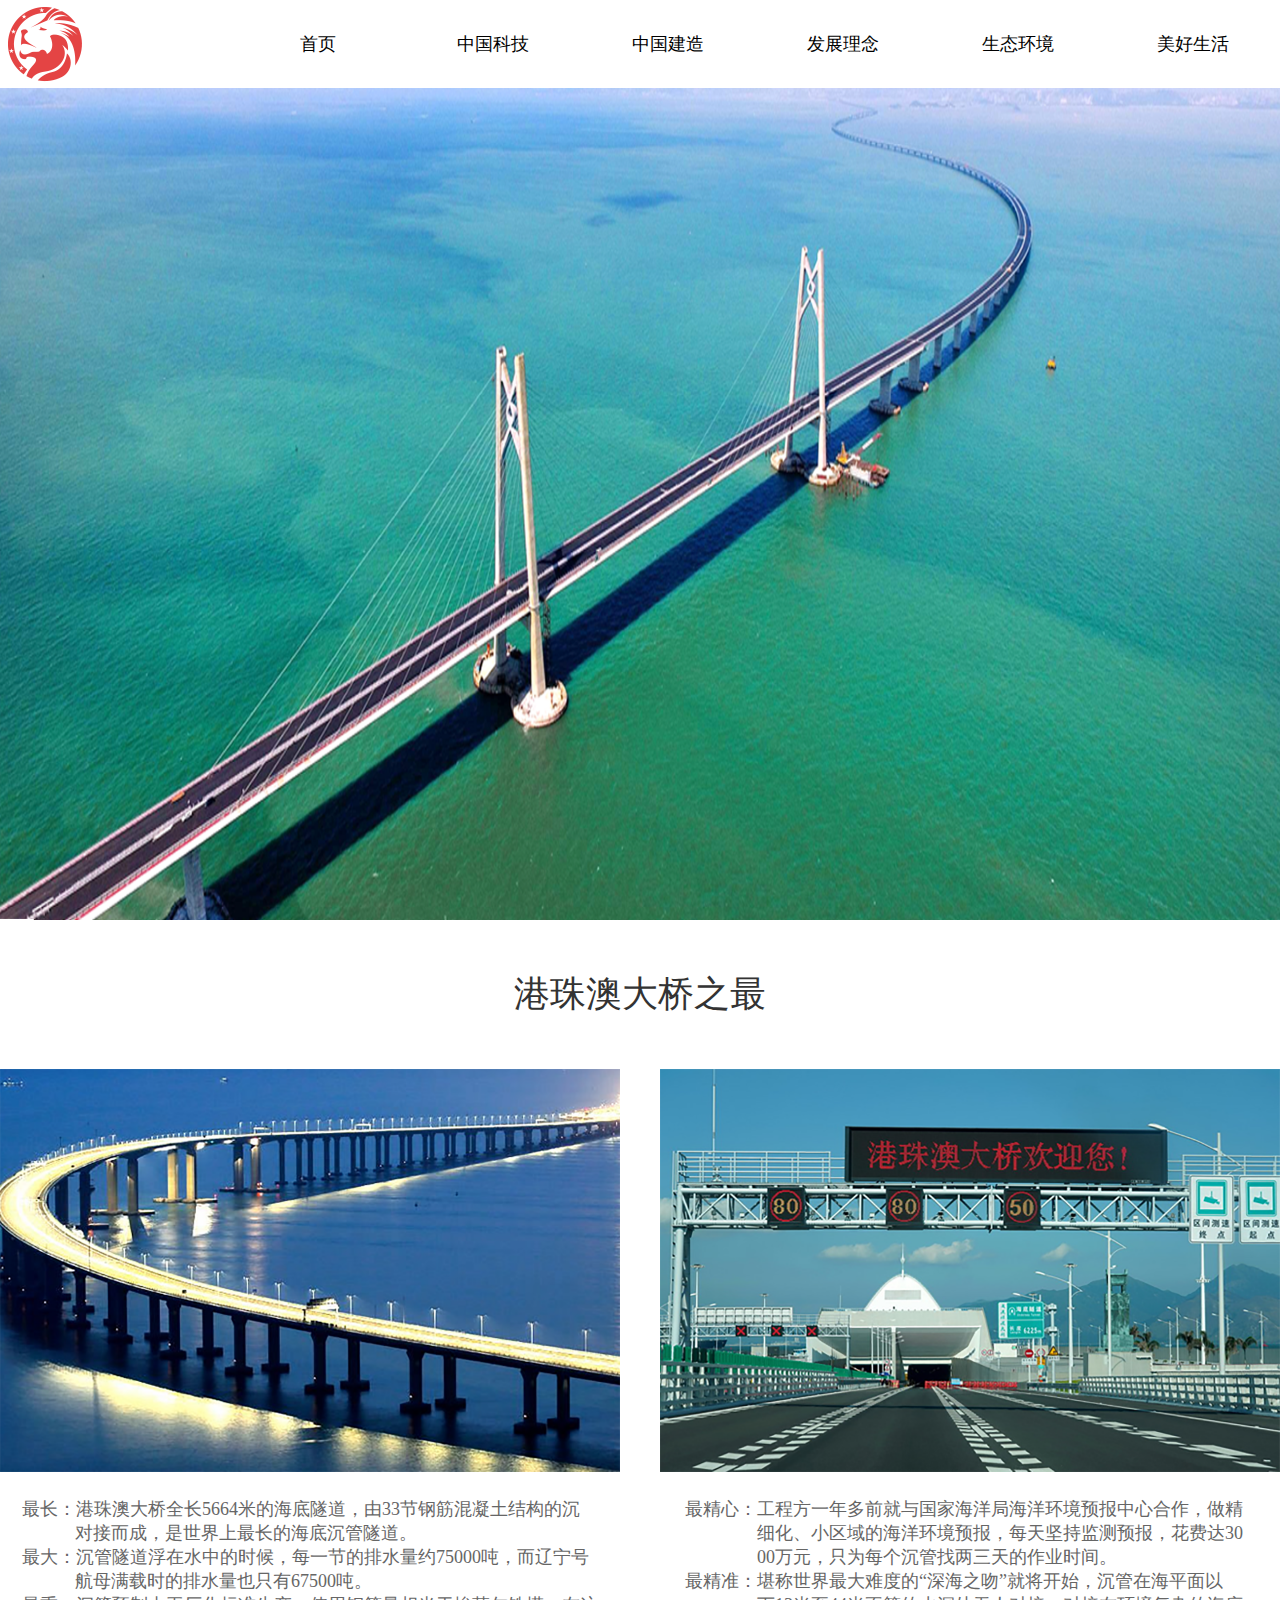
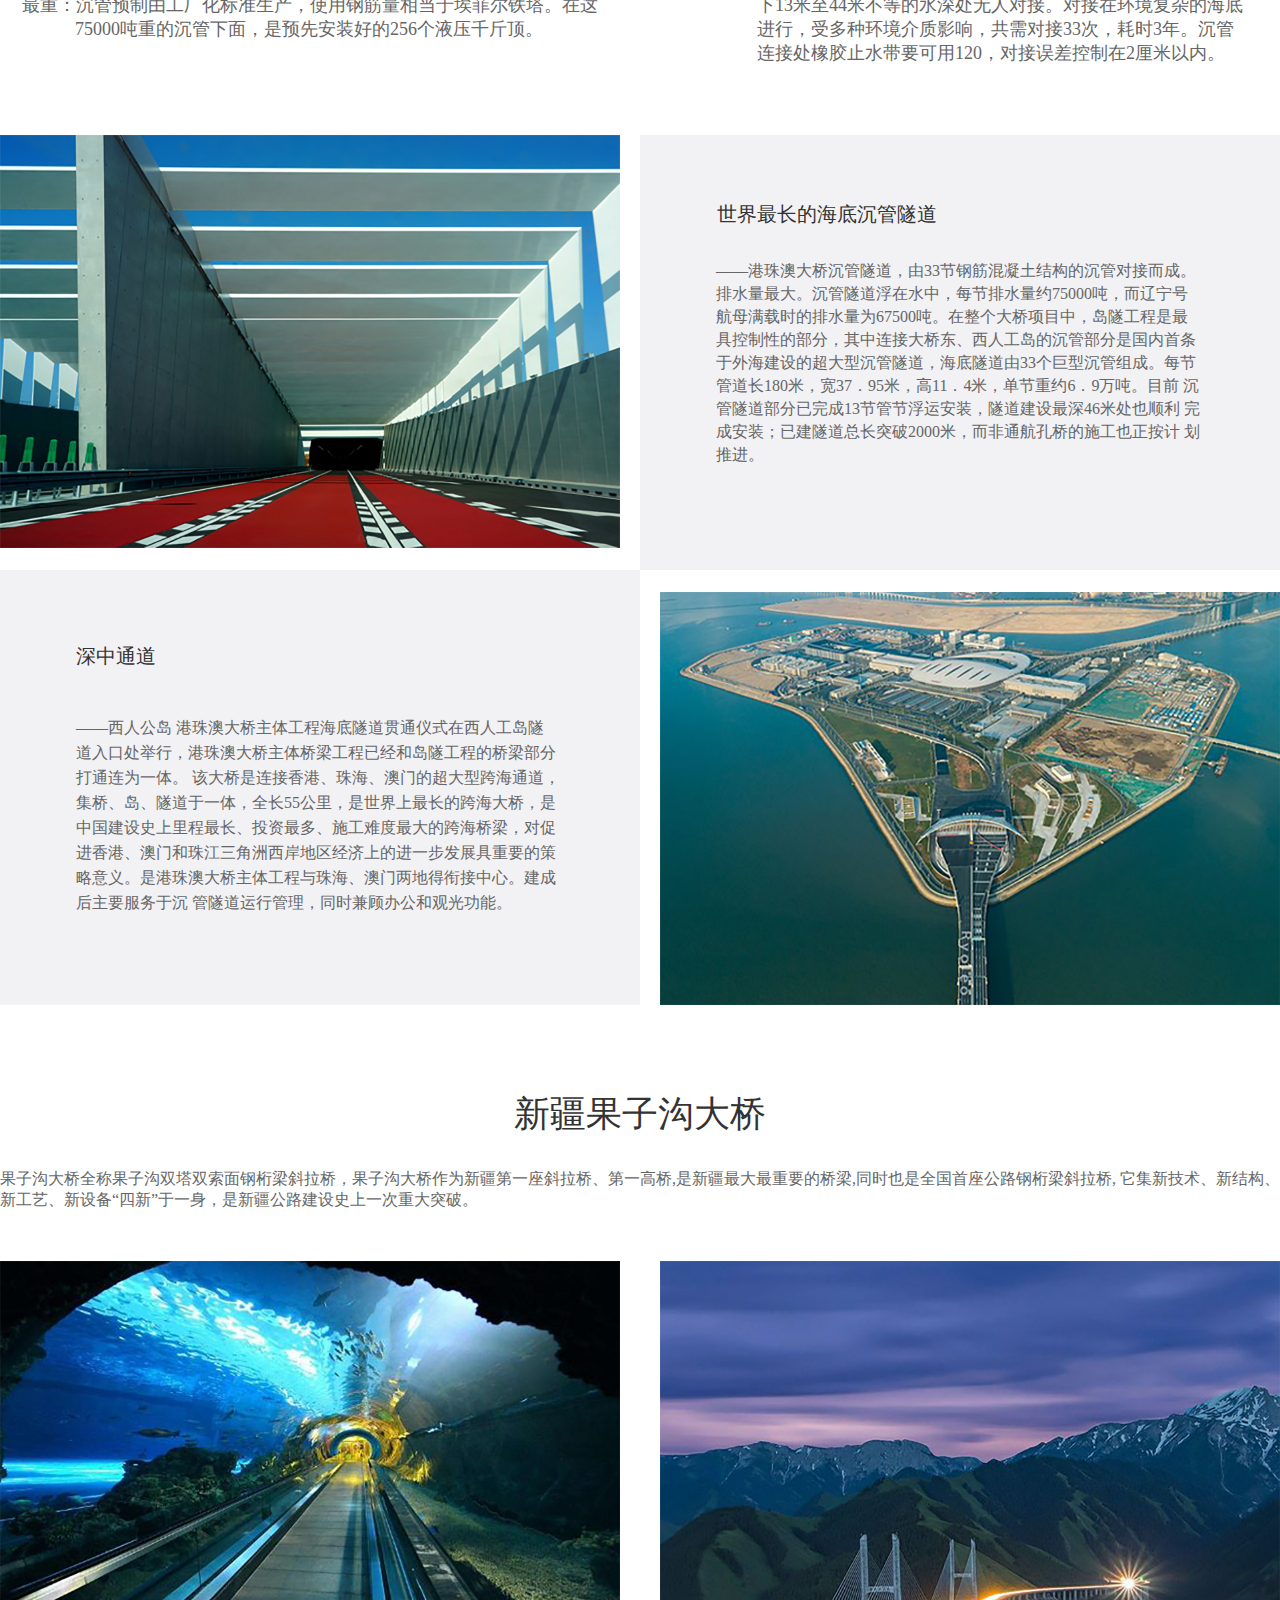
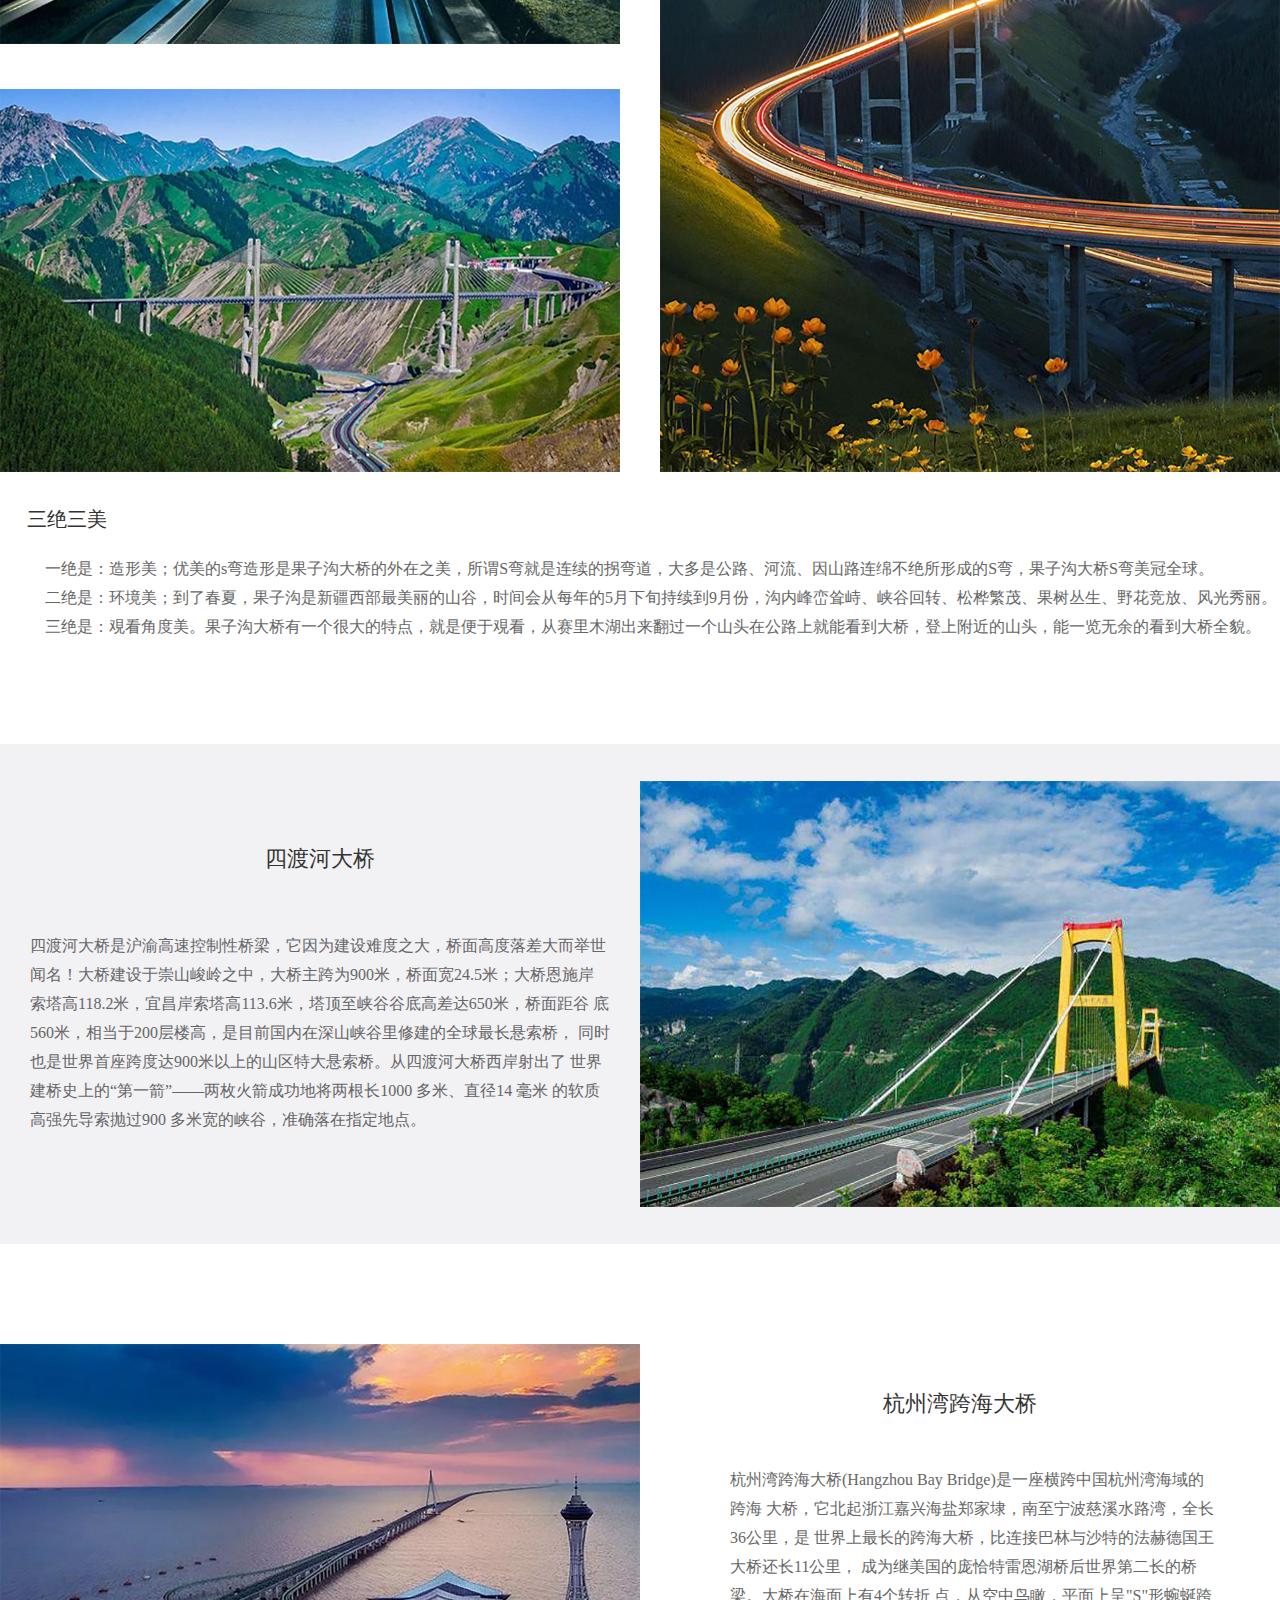
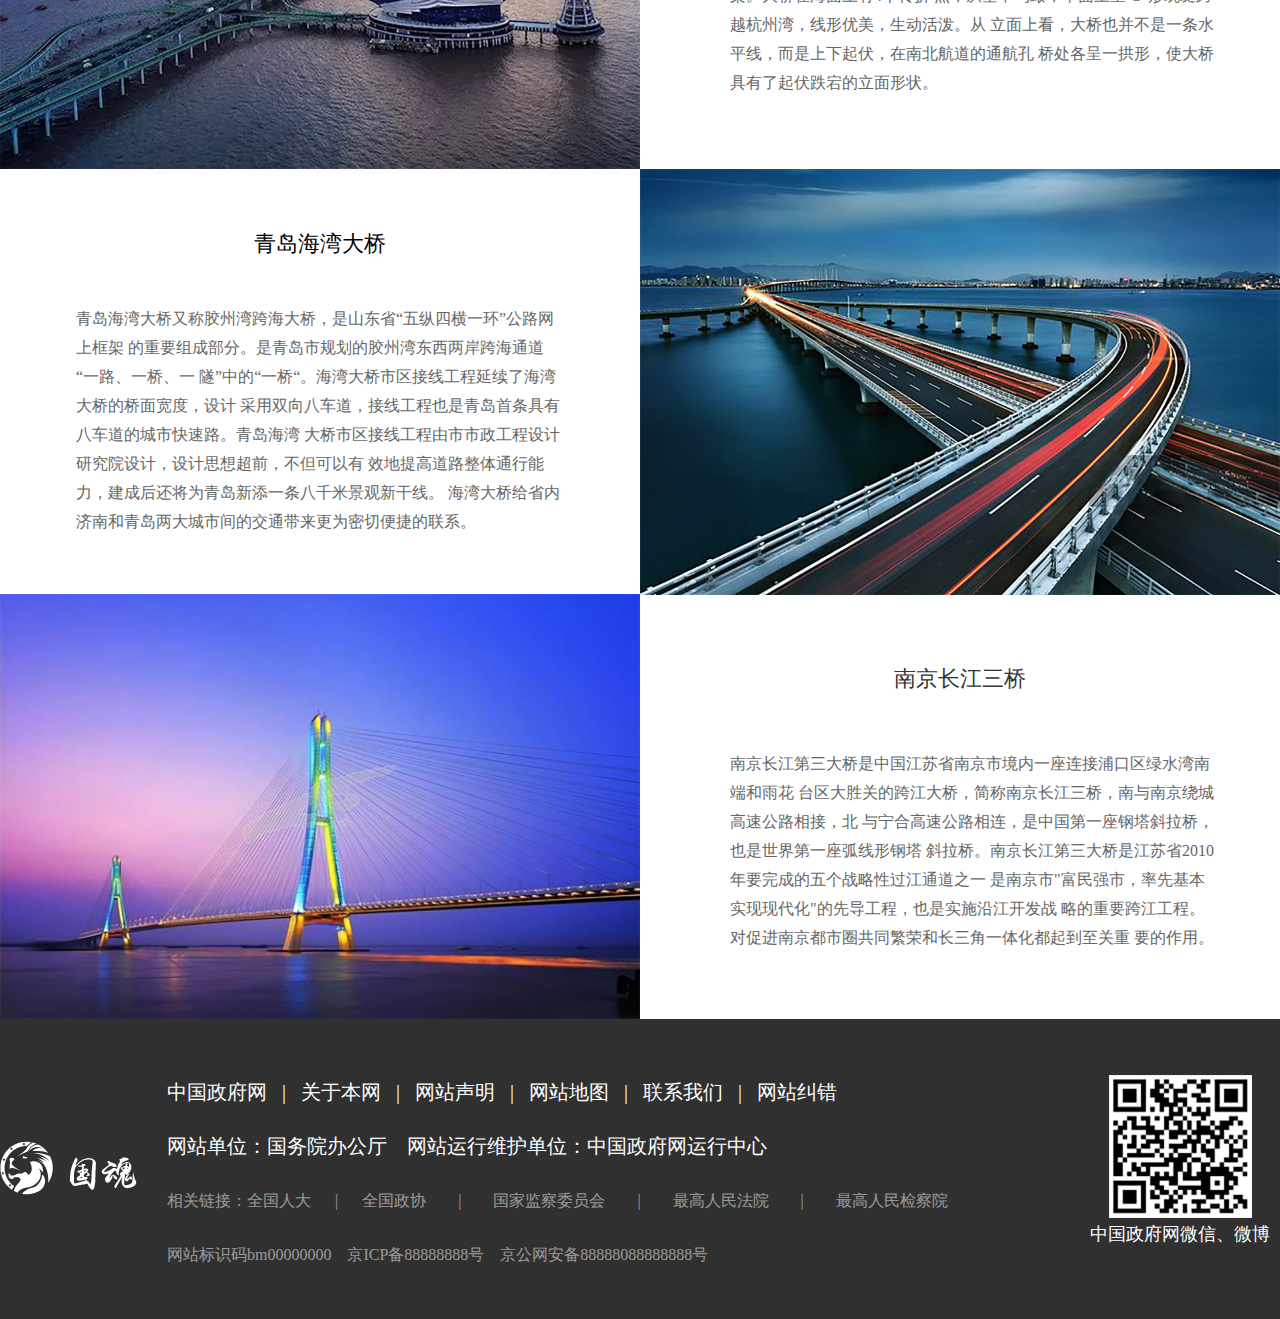
<file: webpage/construct.html>
<!DOCTYPE html>
<html lang="en">

<head>
    <meta charset="UTF-8">
    <meta name="viewport" content="width=device-width, initial-scale=1.0">
    <meta http-equiv="X-UA-Compatible" content="ie=edge">
    <title>中国大桥</title>
    <link rel="stylesheet" href="../Style/Construct/construct.css">
    <style>
         * {
            padding: 0;
            margin: 0;
            font-family: 'MicrosoftYaHei';
            list-style: none;
            text-decoration: none;
        }

        a {
            color: #000;
            display: block;
            width: 100%;
        }

        a:hover {
            color: #fff;
        }
    </style>
</head>

<body onscroll="scroll()">
        <!-- 导航条 -->
        <div class="nava">
            <div class="nav">
                <div class="navBox navFlex_left">
                    <div class="navBox logo">
                        <img src="../imges/indexImges/logo.png" alt="">
                    </div>
                </div>
                <div class="navBox navFlex_right">
                    <div class="navBox">
                        <a href="../index.html">首页</a>
                    </div>
                    <div class="navBox hoverBOx">
                        <a href="./science_Page.html">中国科技</a>
                        <div class="sonPage">
                            <a href="./NewEnergy.html">
                                    <div class="sonPage_title">新型能源</div></a>
                            <a href="./High_Speed.html">
                                <div class="sonPage_title">中国高铁</div>
                            </a>
                        </div>
                    </div>
                    <div class="navBox hoverBOx">
                            <a href="">中国建造</a>
                            <div class="sonPage">
                                <a href="./construct.html">
                                    <div class="sonPage_title">中国大桥</div>
                                    <a href="./highway.html">
                                        <div class="sonPage_title">中国公路</div>
                                    </a>
                                    <a href="./port.html">
                                        <div class="sonPage_title">中国港口</div>
                                    </a>
                            </div>
                        </div>
                    <div class="navBox hoverBOx">
                        <a href="./develop_idea.html">发展理念</a>
                        <div class="sonPage">
    
                        </div>
                    </div>
                    <div class="navBox hoverBOx">
                        <a href="./zoology_environment.html">生态环境</a>
                        <div class="sonPage">
                        </div>
                    </div>
                    <div class="navBox hoverBOx"><a href="./Good_life.html">美好生活</a>
                        <div class="sonPage">
                            
                        </div>
                    </div>
                </div>
            </div>
        </div>
        <!-- 导航条 -end -->
    <!-- 头顶北京 -->
    <div class="headtop">
    </div>
    <!-- 港珠澳大桥之最 -->
    <div class="best">
        <div style="text-align: center;margin: 50px 0;font-size: 36px;color: #333333;font-family: MicrosoftYaHei">
            港珠澳大桥之最</div>
        <div class="topone">
            <div style="margin-right: 40px;">
                <div style="width: 620px;height: 403px;"><img src="../imges/construct/图层 55.png" width="100%"
                        height="100%" alt=""></div>
                <div style="margin:25px 22px;font-size: 18px;color: #666666">
                    <div>最长：港珠澳大桥全长5664米的海底隧道，由33节钢筋混凝土结构的沉</div>
                    <div style="margin-left: 53px">对接而成，是世界上最长的海底沉管隧道。</div>
                    <div> 最大：沉管隧道浮在水中的时候，每一节的排水量约75000吨，而辽宁号</div>
                    <div style="margin-left: 53px"> 航母满载时的排水量也只有67500吨。</div>
                    <div>最重：沉管预制由工厂化标准生产，使用钢筋量相当于埃菲尔铁塔。在这</div>
                    <div style="margin-left: 53px">75000吨重的沉管下面，是预先安装好的256个液压千斤顶。</div>
                </div>
            </div>
            <div style="">
                <div style="width: 620px;height: 403px;"> <img src="../imges/construct/图层 53.png" width="100%"
                        height="100%" alt=""></div>
                <div style="margin: 25px 25px;font-size: 18px;color: #666666">
                    <div>最精心：工程方一年多前就与国家海洋局海洋环境预报中心合作，做精</div>
                    <div style="margin-left: 72px">细化、小区域的海洋环境预报，每天坚持监测预报，花费达30</div>
                    <div style="margin-left: 72px">00万元，只为每个沉管找两三天的作业时间。</div>
                    <div>最精准：堪称世界最大难度的“深海之吻”就将开始，沉管在海平面以</div>
                    <div style="margin-left: 72px">下13米至44米不等的水深处无人对接。对接在环境复杂的海底</div>
                    <div style="margin-left: 72px">进行，受多种环境介质影响，共需对接33次，耗时3年。沉管</div>
                    <div style="margin-left: 72px">连接处橡胶止水带要可用120，对接误差控制在2厘米以内。</div>
                </div>
            </div>
        </div>
        <div style="clear:both"></div>
        <div class="toptwo">
            <div><img src="../imges/construct/图层 58.png" alt=""></div>
            <div style="background: #F2F1F4">
                <div style="font-size: 20px;color: #333333;margin: 66px 0 31px 77px">世界最长的海底沉管隧道</div>
                <div style="color:#666666;margin-left: 76px;width: 486px;line-height: 23px">
                    ——港珠澳大桥沉管隧道，由33节钢筋混凝土结构的沉管对接而成。
                    排水量最大。沉管隧道浮在水中，每节排水量约75000吨，而辽宁号
                    航母满载时的排水量为67500吨。在整个大桥项目中，岛隧工程是最
                    具控制性的部分，其中连接大桥东、西人工岛的沉管部分是国内首条
                    于外海建设的超大型沉管隧道，海底隧道由33个巨型沉管组成。每节
                    管道长180米，宽37．95米，高11．4米，单节重约6．9万吨。目前
                    沉管隧道部分已完成13节管节浮运安装，隧道建设最深46米处也顺利
                    完成安装；已建隧道总长突破2000米，而非通航孔桥的施工也正按计
                    划推进。
                </div>
            </div>
        </div>
        <div class="topthree">
            <div style="width: 640px;height: 435px;;background: #F2F1F4">
                <div style="font-size: 20px;color: #333333;margin: 73px 0 45px 76px">深中通道</div>
                <div style="color:#666666;margin-left: 76px;width: 486px;line-height: 25px">
                    ——西人公岛 港珠澳大桥主体工程海底隧道贯通仪式在西人工岛隧
                    道入口处举行，港珠澳大桥主体桥梁工程已经和岛隧工程的桥梁部分
                    打通连为一体。 该大桥是连接香港、珠海、澳门的超大型跨海通道，
                    集桥、岛、隧道于一体，全长55公里，是世界上最长的跨海大桥，是
                    中国建设史上里程最长、投资最多、施工难度最大的跨海桥梁，对促
                    进香港、澳门和珠江三角洲西岸地区经济上的进一步发展具重要的策
                    略意义。是港珠澳大桥主体工程与珠海、澳门两地得衔接中心。建成后主要服务于沉
                    管隧道运行管理，同时兼顾办公和观光功能。

                </div>
            </div>
            <div style="width: 620px;height: 384px;margin: 22px 0 0 20px;"><img src="../imges/construct/图层 54.png"
                    alt=""></div>
        </div>
    </div>
    <div style="clear:both"></div>
    <!-- 新疆果子沟大桥 -->
    <div class="bridge">
        <div style="text-align: center;margin: 85px 0 30px 0;font-size: 36px;color: #333333">新疆果子沟大桥</div>
        <div style="text-align: left;margin-bottom: 50px;font-size: 16px;color: #666666">
            果子沟大桥全称果子沟双塔双索面钢桁梁斜拉桥，果子沟大桥作为新疆第一座斜拉桥、第一高桥,是新疆最大最重要的桥梁,同时也是全国首座公路钢桁梁斜拉桥,
            它集新技术、新结构、新工艺、新设备“四新”于一身，是新疆公路建设史上一次重大突破。
        </div>
        <div class="guozi">
            <div style="margin-right: 40px; ">
                <div style="margin-bottom: 45px;width: 620px;height: 383px;"><img src="../imges/construct/图层 56.png"
                        alt=""></div>
                <div style="width: 620px;height: 383px;"><img src="../imges/construct/图层 57.png" alt=""></div>
            </div>
            <div>
                <img src="../imges/construct/图层 59.png" alt="">
            </div>
        </div>
        <div style="clear:both"></div>
        <div style="margin: 30px  0 0 27px;color: #333333;font-size: 20px;">三绝三美</div>
        <div style="margin: 21px 0 0 45px;line-height: 29px;color:#666666;font-size: 16px;">
            <div>
                一绝是：造形美；优美的s弯造形是果子沟大桥的外在之美，所谓S弯就是连续的拐弯道，大多是公路、河流、因山路连绵不绝所形成的S弯，果子沟大桥S弯美冠全球。
            </div>
            <div>二绝是：环境美；到了春夏，果子沟是新疆西部最美丽的山谷，时间会从每年的5月下旬持续到9月份，沟内峰峦耸峙、峡谷回转、松桦繁茂、果树丛生、野花竞放、风光秀丽。
            </div>
            <div>三绝是：覌看角度美。果子沟大桥有一个很大的特点，就是便于覌看，从赛里木湖出来翻过一个山头在公路上就能看到大桥，登上附近的山头，能一览无余的看到大桥全貌。</div>
        </div>
    </div>
    <!-- 四渡河大桥 -->
    <div class="siduhes">
        <div class="siduhe">
            <div style="margin-top: 100px;text-align: center">
                <div style="color: #333333;font-size: 22px">四渡河大桥</div>
                <div
                    style="text-align: left;width: 580px;margin: 0 auto;margin-top: 57px;color: #666666;line-height: 29px;font-size: 16px;">
                    四渡河大桥是沪渝高速控制性桥梁，它因为建设难度之大，桥面高度落差大而举世
                    闻名！大桥建设于崇山峻岭之中，大桥主跨为900米，桥面宽24.5米；大桥恩施岸
                    索塔高118.2米，宜昌岸索塔高113.6米，塔顶至峡谷谷底高差达650米，桥面距谷
                    底560米，相当于200层楼高，是目前国内在深山峡谷里修建的全球最长悬索桥，
                    同时也是世界首座跨度达900米以上的山区特大悬索桥。从四渡河大桥西岸射出了
                    世界建桥史上的“第一箭”——两枚火箭成功地将两根长1000 多米、直径14 毫米
                    的软质高强先导索抛过900 多米宽的峡谷，准确落在指定地点。</div>
            </div>
            <div style="margin-top: 37px"><img src="../imges/construct/图层 60.png" alt=""></div>
        </div>
    </div>
    <!-- 各个大桥 -->
    <div class="bridges">
        <div class="bomone">
            <div><img src="../imges/construct/图层 61.png" alt=""></div>
            <div>
                <div style="font-size: 22px;color: #333333;margin: 45px 0 46px 0;text-align: center">杭州湾跨海大桥</div>
                <div style="color:#666666;margin-left: 90px;width: 486px;line-height: 29px;font-size: 16px">
                    杭州湾跨海大桥(Hangzhou Bay Bridge)是一座横跨中国杭州湾海域的跨海
                    大桥，它北起浙江嘉兴海盐郑家埭，南至宁波慈溪水路湾，全长36公里，是
                    世界上最长的跨海大桥，比连接巴林与沙特的法赫德国王大桥还长11公里，
                    成为继美国的庞恰特雷恩湖桥后世界第二长的桥梁。大桥在海面上有4个转折
                    点，从空中鸟瞰，平面上呈"S"形蜿蜒跨越杭州湾，线形优美，生动活泼。从
                    立面上看，大桥也并不是一条水平线，而是上下起伏，在南北航道的通航孔
                    桥处各呈一拱形，使大桥具有了起伏跌宕的立面形状。
                </div>
            </div>
        </div>
        <div class="bomone">
            <div style="width: 640px;">
                <div style="margin: 60px 0 45px 0px;font-size: 22px;text-align: center">青岛海湾大桥</div>
                <div style="color:#666666;margin-left: 76px;width: 486px;line-height: 29px;font-size: 16px">
                    青岛海湾大桥又称胶州湾跨海大桥，是山东省“五纵四横一环”公路网上框架
                    的重要组成部分。是青岛市规划的胶州湾东西两岸跨海通道“一路、一桥、一
                    隧”中的“一桥“。海湾大桥市区接线工程延续了海湾大桥的桥面宽度，设计
                    采用双向八车道，接线工程也是青岛首条具有八车道的城市快速路。青岛海湾
                    大桥市区接线工程由市市政工程设计研究院设计，设计思想超前，不但可以有
                    效地提高道路整体通行能力，建成后还将为青岛新添一条八千米景观新干线。
                    海湾大桥给省内济南和青岛两大城市间的交通带来更为密切便捷的联系。
                </div>
            </div>
            <div><img src="../imges/construct/图层 62.png" alt=""></div>
        </div>
        <div class="bomone">
            <div><img src="../imges/construct/图层 63.png" alt=""></div>
            <div>
                <div style="font-size: 22px;color: #333333;margin: 70px 0 55px 0px;text-align: center">南京长江三桥</div>
                <div style="color:#666666;margin-left: 90px;width: 486px;line-height: 29px;font-size: 16px">
                    南京长江第三大桥是中国江苏省南京市境内一座连接浦口区绿水湾南端和雨花
                    台区大胜关的跨江大桥，简称南京长江三桥，南与南京绕城高速公路相接，北
                    与宁合高速公路相连，是中国第一座钢塔斜拉桥，也是世界第一座弧线形钢塔
                    斜拉桥。南京长江第三大桥是江苏省2010年要完成的五个战略性过江通道之一
                    是南京市"富民强市，率先基本实现现代化"的先导工程，也是实施沿江开发战
                    略的重要跨江工程。对促进南京都市圈共同繁荣和长三角一体化都起到至关重
                    要的作用。
                </div>
            </div>
        </div>
    </div>
    <div style="clear:both"></div>
    <!-- 脚注 -->
    <div class="footnote">
            <div class="footnoteBox">
                <div class="float footnoteLogo">
                    <img src="../imges/indexImges/1.png" alt="">
                    <img style="margin-bottom: 5px;" src="../imges/indexImges/国魂1.png" alt="">
                </div>
                <div class="float footnoteTheme">
                    <p class="textTop">中国政府网 &nbsp; | &nbsp; 关于本网 &nbsp; | &nbsp; 网站声明 &nbsp; | &nbsp; 网站地图 &nbsp; | &nbsp;
                        联系我们 &nbsp; |
                        &nbsp; 网站纠错</p>
                    <p class="textTop">网站单位：国务院办公厅　网站运行维护单位：中国政府网运行中心</p>
    
                    <p class="textBottom">相关链接：全国人大 &nbsp;&nbsp; &nbsp; | &nbsp;&nbsp; &nbsp; 全国政协 &nbsp; &nbsp;&nbsp;
                        &nbsp; | &nbsp; &nbsp;&nbsp; &nbsp; 国家监察委员会 &nbsp; &nbsp;&nbsp; &nbsp; | &nbsp; &nbsp;&nbsp; &nbsp;
                        最高人民法院 &nbsp; &nbsp;&nbsp; &nbsp; | &nbsp; &nbsp;&nbsp; &nbsp; 最高人民检察院
                    </p>
                    <p class="textBottom"> 网站标识码bm00000000　京ICP备88888888号　京公网安备88888088888888号</p>
                </div>
                <div class="float footnoteBottom">
                    <img src="../imges/indexImges/图层 50.png" alt="">
                    <p>中国政府网微信、微博</p>
                </div>
            </div>
        </div>
        <!-- 脚注 -end -->
    <script>
        function scroll() {
            //console.log("打印log日志");实时看下效果
            console.log("开始滚动！");
        }

    </script>
</body>

</html>
</file>
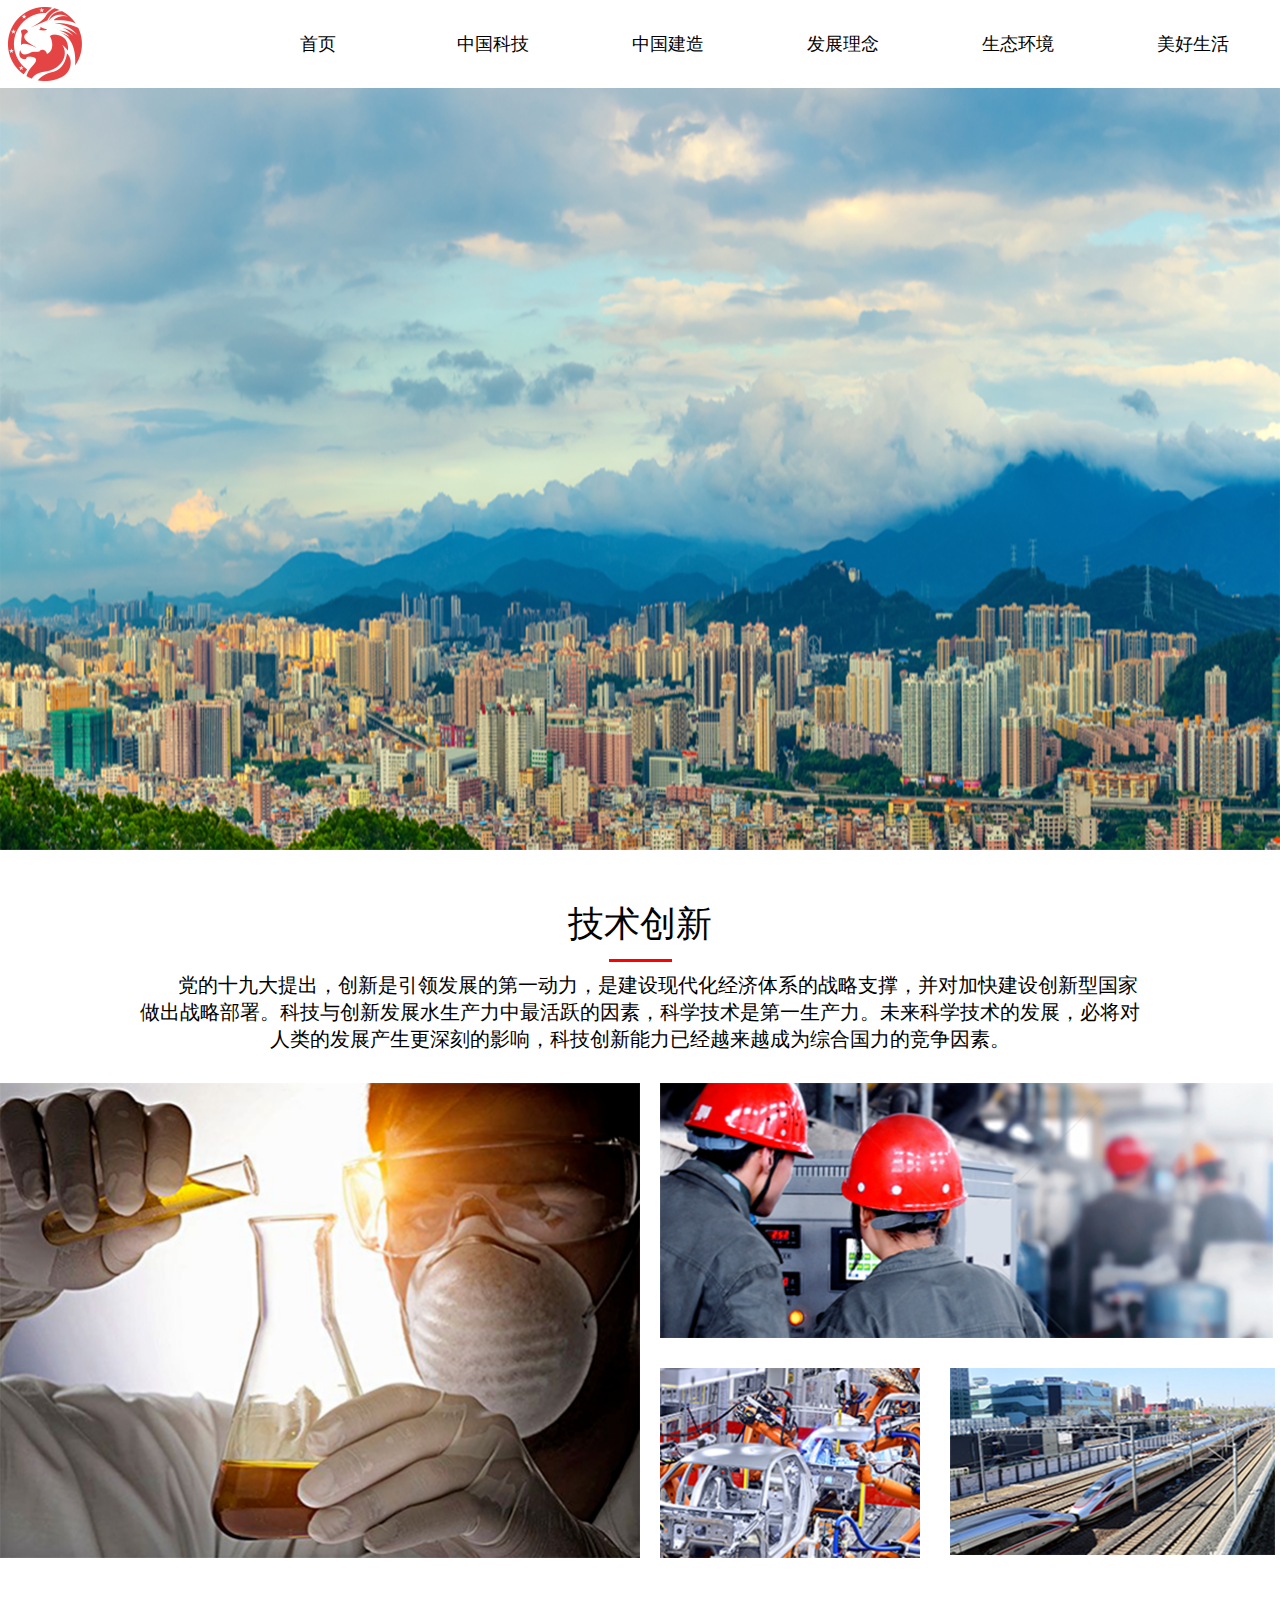
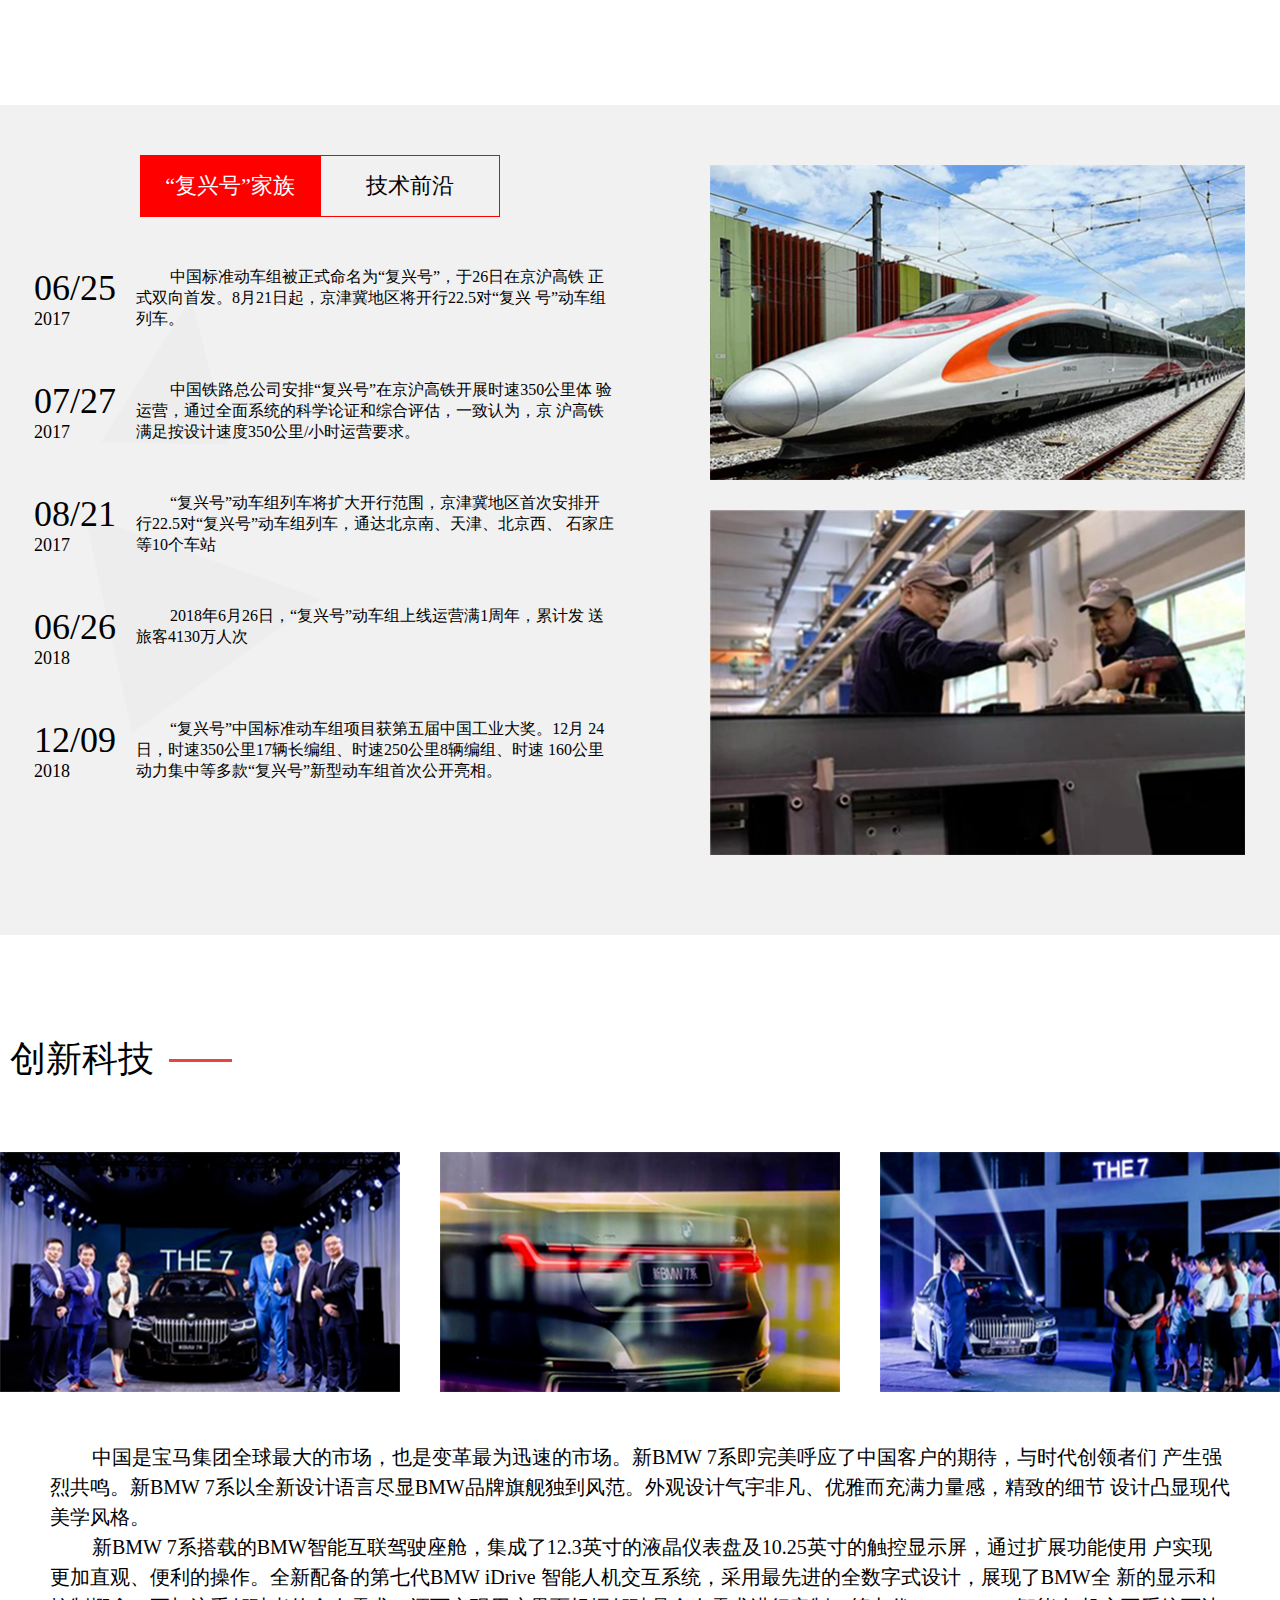
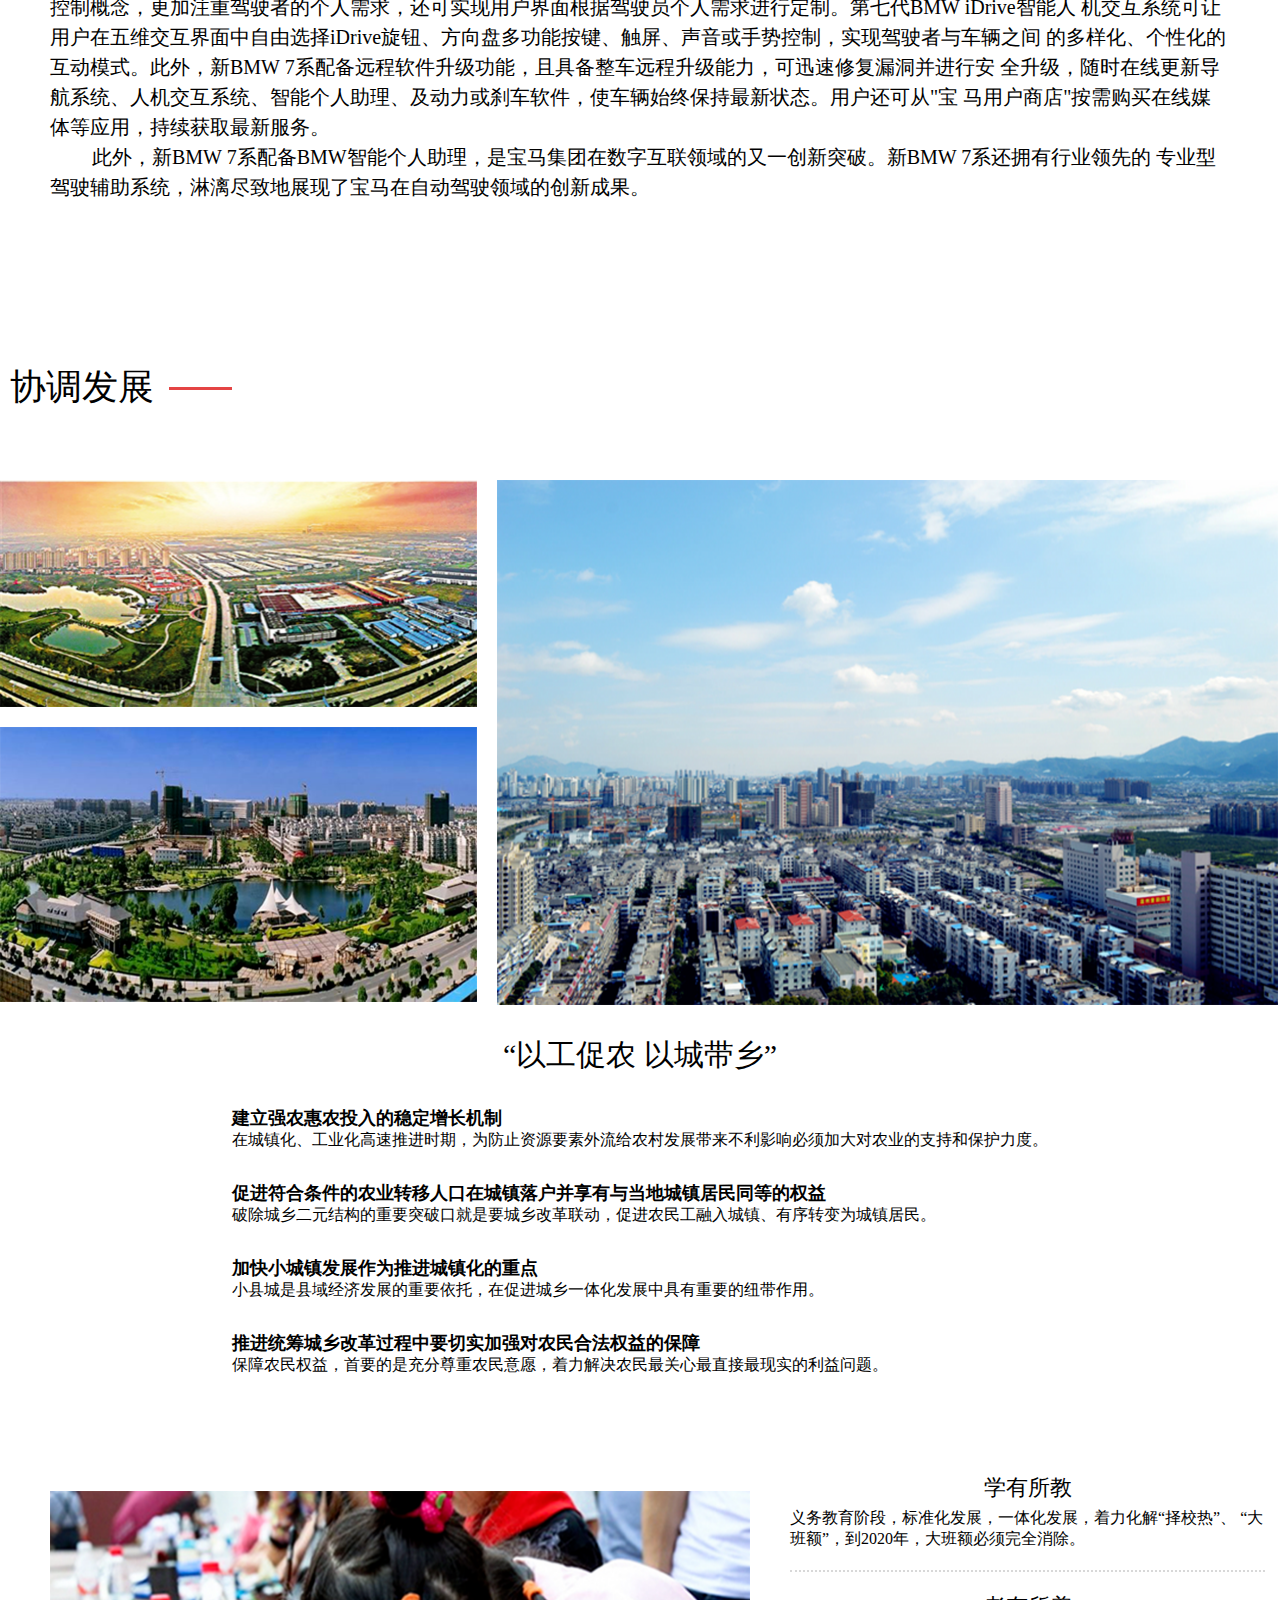
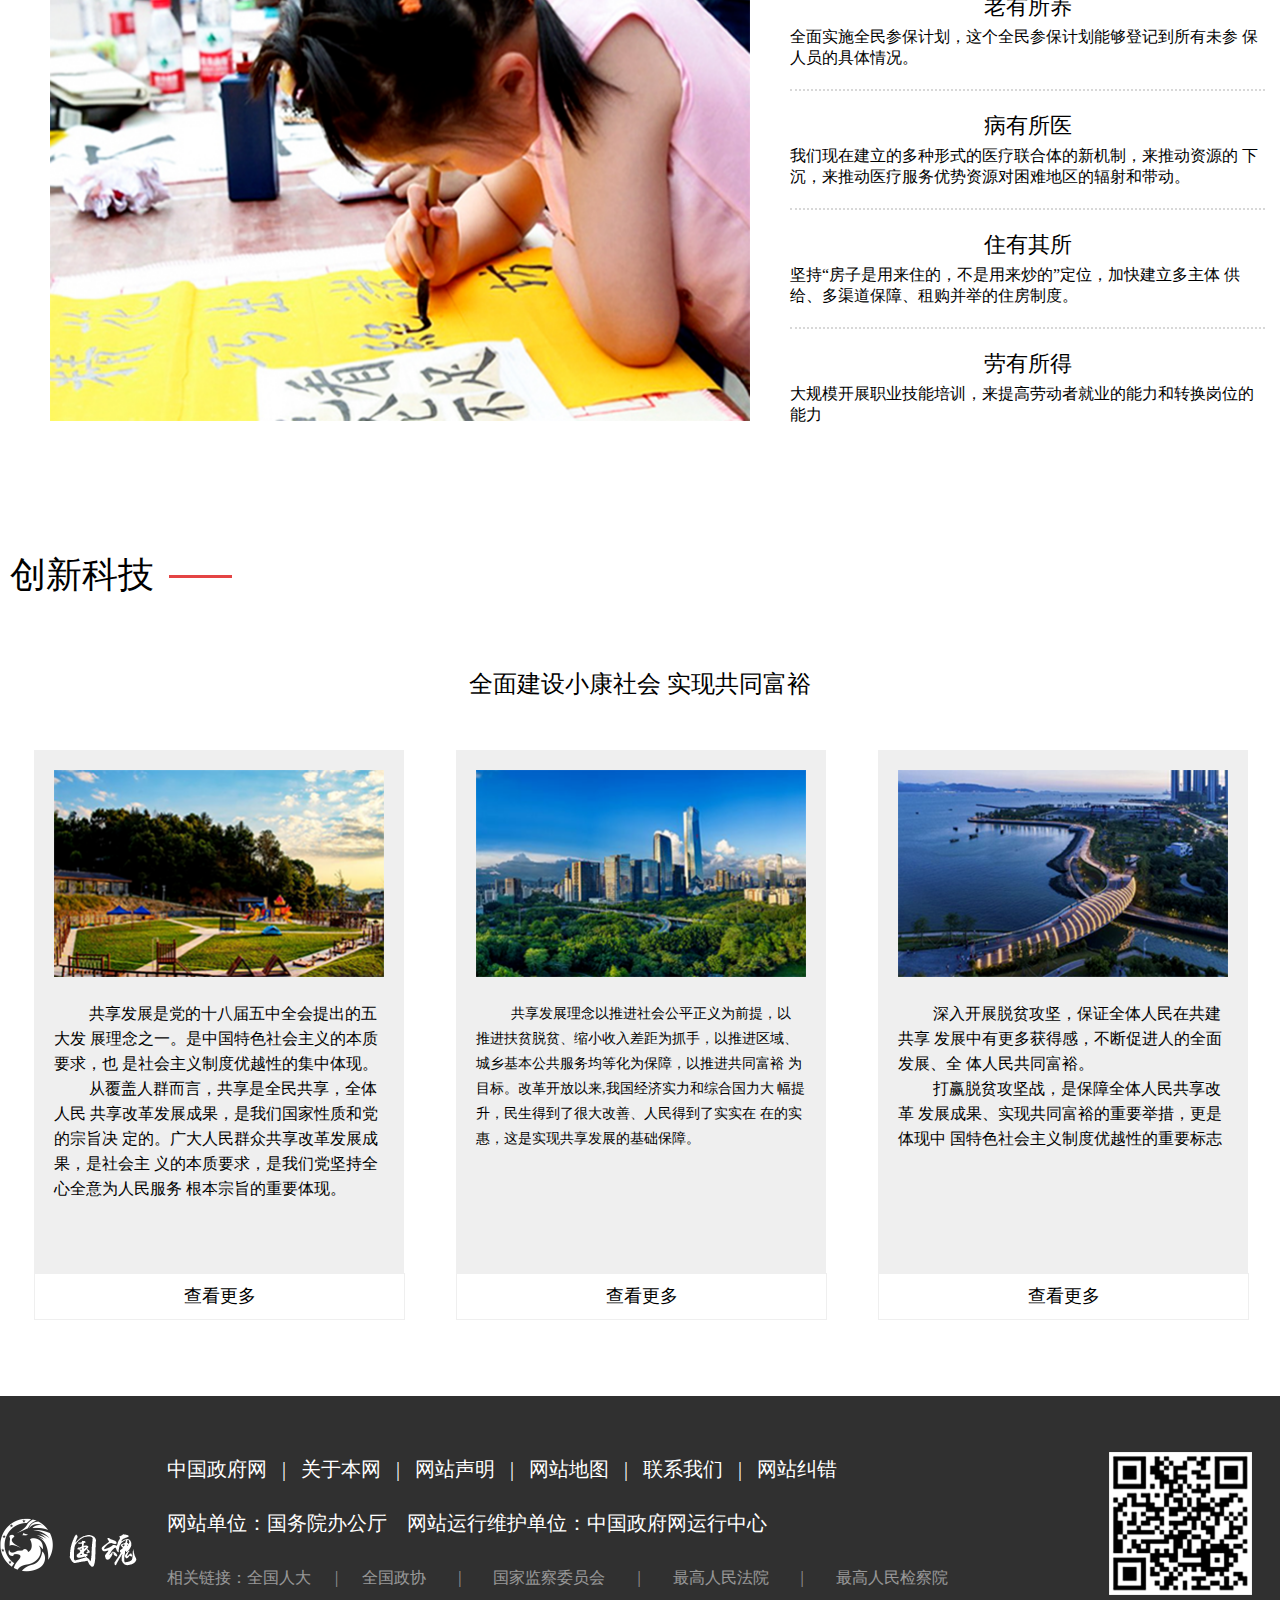
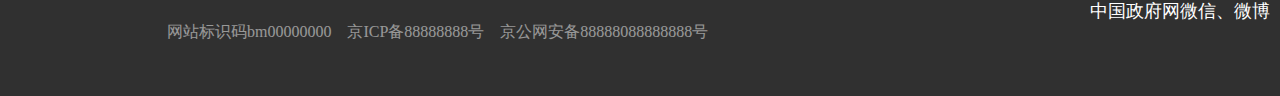
<file: webpage/develop_idea.html>
<!DOCTYPE html>
<html lang="en">

<head>
    <meta charset="UTF-8">
    <meta name="viewport" content="width=device-width, initial-scale=1.0">
    <meta http-equiv="X-UA-Compatible" content="ie=edge">
    <title>发展理念</title>
    <link rel="stylesheet" href="../Style/Develop_idea/develop_idea.css">
</head>
<style>
    * {
        padding: 0;
        margin: 0;
        font-family: 'MicrosoftYaHei';
        list-style: none;
        text-decoration: none;
    }

    a {
        color: #000;
        display: block;
        width: 100%;
    }

    a:hover {
        color: #fff;
    }
</style>

<body>
        <!-- 导航条 -->
        <div class="nava">
            <div class="nav">
                <div class="navBox navFlex_left">
                    <div class="navBox logo">
                        <img src="../imges/indexImges/logo.png" alt="">
                    </div>
                </div>
                <div class="navBox navFlex_right">
                    <div class="navBox">
                        <a href="../index.html">首页</a>
                    </div>
                    <div class="navBox hoverBOx">
                        <a href="./science_Page.html">中国科技</a>
                        <div class="sonPage">
                            <a href="./NewEnergy.html">
                                    <div class="sonPage_title">新型能源</div></a>
                            <a href="./High_Speed.html">
                                <div class="sonPage_title">中国高铁</div>
                            </a>
                        </div>
                    </div>
                    <div class="navBox hoverBOx">
                            <a href="">中国建造</a>
                            <div class="sonPage">
                                <a href="./construct.html">
                                    <div class="sonPage_title">中国大桥</div>
                                    <a href="./highway.html">
                                        <div class="sonPage_title">中国公路</div>
                                    </a>
                                    <a href="./port.html">
                                        <div class="sonPage_title">中国港口</div>
                                    </a>
                            </div>
                        </div>
                    <div class="navBox hoverBOx">
                        <a href="./develop_idea.html">发展理念</a>
                        <div class="sonPage">
    
                        </div>
                    </div>
                    <div class="navBox hoverBOx">
                        <a href="./zoology_environment.html">生态环境</a>
                        <div class="sonPage">
                        </div>
                    </div>
                    <div class="navBox hoverBOx"><a href="./Good_life.html">美好生活</a>
                        <div class="sonPage">
                            
                        </div>
                    </div>
                </div>
            </div>
        </div>
        <!-- 导航条 -end -->
    <!-- 背景 -->
    <div class="headtop">
    </div>
    <!-- 技术创新 -->
    <div class="innovate">
        <div class="title_1">技术创新</div>
        <!-- 小红条 -->
        <div style="background: red;width: 63px;height: 3px;margin: 10px auto"></div>
        <div class="content">
            党的十九大提出，创新是引领发展的第一动力，是建设现代化经济体系的战略支撑，并对加快建设创新型国家做出战略部署。科技与创新发展水生产力中最活跃的因素，科学技术是第一生产力。未来科学技术的发展，必将对人类的发展产生更深刻的影响，科技创新能力已经越来越成为综合国力的竞争因素。
        </div>

        <div class="newimg">
            <div>
                <div class="bimg_1">
                    <div class="text_1">国家对医疗器械的发展越来越重视，“十二五”国家将把医疗器械纳入战略发展内，
                        数字化诊疗设备将做“十三五”重点专项的首发</div>
                </div>
            </div>


            <div>
                <div class="bimg1">
                    <div class="text_2">工业自动化的VG2.0-革新生产制造业，造福于世界，自2017年度起，为达成VG2020
                        目标的后一个中期经营计划拉开帷幕。</div>
                </div>
                <div class="bimgs">
                    <div class="bimg2">
                        <div class="text_3">我国汽车工业总体保持稳健快速增
                            长，全球排名始终排在第一位</div>
                    </div>
                    <div class="bimg3">
                        <div class="text_4">CRH6系列城际动车组等新产品不断投入运
                            营，行车安全倒逼我们要不断技术创新。</div>
                    </div>
                </div>
            </div>
        </div>
    </div>
    <!-- /* 选项卡部分 */ -->
    <div class="tab">
        <div class="tab_con">

            <div class="rightcon">
                <div class="leftbut">
                    <div class="rig active">“复兴号”家族</div>
                    <div class="rig">技术前沿</div>
                </div>
                <div style="clear:both"></div>
                <div class="leftcon">
                    <div>
                        <div class="lcon">
                            <div style="margin: 0 20px 0 0">
                                <div style="font-size: 36px">06/25</div>
                                <div style="font-size: 18px">2017</div>
                            </div>

                            <div style="width: 480px;">中国标准动车组被正式命名为“复兴号”，于26日在京沪高铁
                                正式双向首发。8月21日起，京津冀地区将开行22.5对“复兴
                                号”动车组列车。</div>
                        </div>
                        <div style="clear:both"></div>
                        <div class="lcon">
                            <div style="margin: 0 20px 0 0">
                                <div style="font-size: 36px">07/27</div>
                                <div style="font-size: 18px">2017</div>
                            </div>
                            <div style="width: 480px;">中国铁路总公司安排“复兴号”在京沪高铁开展时速350公里体
                                验运营，通过全面系统的科学论证和综合评估，一致认为，京
                                沪高铁满足按设计速度350公里/小时运营要求。</div>
                        </div>
                        <div style="clear:both"></div>
                        <div class="lcon">
                            <div style="margin: 0 20px 0 0">
                                <div style="font-size: 36px">08/21</div>
                                <div style="font-size: 18px">2017</div>
                            </div>
                            <div style="width: 480px;">“复兴号”动车组列车将扩大开行范围，京津冀地区首次安排开
                                行22.5对“复兴号”动车组列车，通达北京南、天津、北京西、
                                石家庄等10个车站</div>
                        </div>
                        <div style="clear:both"></div>
                        <div class="lcon">
                            <div style="margin: 0 20px 0 0">
                                <div style="font-size: 36px">06/26</div>
                                <div style="font-size: 18px">2018</div>
                            </div>
                            <div style="width: 480px;">2018年6月26日，“复兴号”动车组上线运营满1周年，累计发
                                送旅客4130万人次</div>
                        </div>
                        <div style="clear:both"></div>
                        <div class="lcon">
                            <div style="margin: 0 20px 0 0">
                                <div style="font-size: 36px">12/09</div>
                                <div style="font-size: 18px">2018</div>
                            </div>
                            <div style="width: 480px;">“复兴号”中国标准动车组项目获第五届中国工业大奖。12月
                                24日，时速350公里17辆长编组、时速250公里8辆编组、时速
                                160公里动力集中等多款“复兴号”新型动车组首次公开亮相。</div>
                        </div>
                    </div>

                    <div class="rcon">
                        <div style="width: 600px; margin: 70px auto 0 auto;">
                            作为智能高铁的核心关键技术，自动驾驶技术实际上是一套名为ＡＴＯ的
                            中国自主研制的智能列车自动驾驶系统。它是在中国传统的高铁运行控制系统
                            的基础上扩展而来，可以实现列车自动发车，区间自动运行，到站自动停车，
                            停车后自动打开车门，车门与站台屏蔽门之间自动联控等五大功能。</div>
                        <div style="width: 600px;margin: 50px auto 0 auto;">
                            自动驾驶技术代表的智能化，是未来中国高铁的发展方向之一。除了整车
                            控制，未来通过对高铁核心关键系统——网络系统的升级，在高铁健康管
                            理和诊断方面也将进一步的智能化</div>
                        <div style="width: 600px;margin: 50px auto 0 auto;">
                            中国正在基于复兴号标准动车组平台基础上，研制不同速度等级、适应于
                            不同环境需求的自主化、标准化动车组系列产品。八纵八横的主通道骨架、区
                            域的联络线和城际铁路的补充等构成了我国的铁路网，动车组要适应路网规划
                            的需求</div>
                        <div style="width: 600px;margin: 50px auto 0 auto;">
                            数据显示，到2018年底，中国高铁营业里程达到２．９万公里，超过世界
                            高铁总里程的三分之二，成为世界上高铁里程最长、运输密度最高、成网运营
                            场景最复杂的国家。</div>

                    </div>
                </div>
            </div>

            <div class="leftimg">
                <div class="img1">
                    <img src="../imges/develop_idea/图层 39.png" width="100%" height="100%" alt="">
                </div>
                <div class="img2">
                    <img src="../imges/develop_idea/图层 40.png" width="100%" height="100%" alt=""></div>
            </div>
        </div>
    </div>
    <!-- 创新科技 -->
    <div class="technology">
        <div class="title_2">
            <div style="">创新科技</div>
            <div style="width: 63px;background: #e44444;height: 3px;margin: 24px 0 0 15px;"></div>
        </div>
        <div style="clear:both"></div>
        <div class="imgs">
            <div class="img3">
                <img src="../imges/develop_idea/图层 43.png" width="100%" height="100%" alt="">
            </div>
            <div class="img4">
                <img src="../imges/develop_idea/图层 44.png" width="100%" height="100%" alt="">
            </div>
            <div class="img5">
                <img src="../imges/develop_idea/图层 45.png" width="100%" height="100%" alt="">
            </div>
        </div>
        <div class="newcon">
            <div>中国是宝马集团全球最大的市场，也是变革最为迅速的市场。新BMW 7系即完美呼应了中国客户的期待，与时代创领者们
                产生强烈共鸣。新BMW 7系以全新设计语言尽显BMW品牌旗舰独到风范。外观设计气宇非凡、优雅而充满力量感，精致的细节
                设计凸显现代美学风格。</div>
            <div>
                新BMW 7系搭载的BMW智能互联驾驶座舱，集成了12.3英寸的液晶仪表盘及10.25英寸的触控显示屏，通过扩展功能使用
                户实现更加直观、便利的操作。全新配备的第七代BMW iDrive 智能人机交互系统，采用最先进的全数字式设计，展现了BMW全
                新的显示和控制概念，更加注重驾驶者的个人需求，还可实现用户界面根据驾驶员个人需求进行定制。第七代BMW iDrive智能人
                机交互系统可让用户在五维交互界面中自由选择iDrive旋钮、方向盘多功能按键、触屏、声音或手势控制，实现驾驶者与车辆之间
                的多样化、个性化的互动模式。此外，新BMW 7系配备远程软件升级功能，且具备整车远程升级能力，可迅速修复漏洞并进行安
                全升级，随时在线更新导航系统、人机交互系统、智能个人助理、及动力或刹车软件，使车辆始终保持最新状态。用户还可从"宝
                马用户商店"按需购买在线媒体等应用，持续获取最新服务。</div>
            <div>
                此外，新BMW 7系配备BMW智能个人助理，是宝马集团在数字互联领域的又一创新突破。新BMW 7系还拥有行业领先的
                专业型驾驶辅助系统，淋漓尽致地展现了宝马在自动驾驶领域的创新成果。</div>

        </div>
    </div>
    <!-- 协调发展 -->
    <div class="progress">
        <div class="title_2">
            <div style="">协调发展</div>
            <div style="width: 63px;background: #e44444;height: 3px;margin: 24px 0 0 15px;"></div>
        </div>
        <div class="imgs2">
            <div class="limg2">
                <div class="leftimg1">
                    <div class="zhezhao" style="width: 100%;height: 100%;">
                        <div class="ltitle1">
                            <span>衢州山海协作工程</span> </div>
                        <div class="shanhai">
                            <span>通过山海协作，衢州打开了山门、城门甚至脑门
                                ，实现了借梯登高、借船出海、借势发力，推动
                                了产业转型、动能转换、两山转换。在这个过程
                                中，衢州发展的视野更广、格局更大、心胸更宽广。</span>
                        </div>
                    </div>
                </div>
                <div class="leftimg2">
                    <div class="zhezhao" style="width: 100%;height: 100%;">
                        <div class="ltitle2">
                            <span>浙江嘉兴长三角地区一体化</span></div>
                        <div class="jiaxing"><span>
                                嘉兴地缘优势明显，是“一带一路”建设、长江经济
                                带发展、长三角一体化三大国家战略的黄金交汇点和
                                融合叠加区。嘉兴要把全面融入长三角一体化发展作
                                为首位战略，不等不靠、善谋实干，深入推进全面接
                                轨上海示范区建设
                            </span>
                        </div>
                    </div>
                </div>
            </div>
            <div class="rightimg">
                <div class="zhezhao" style="width: 100%;height: 100%;">
                    <div class="ltitle3">
                        <span>温州新型城市化</span>
                    </div>
                    <div class="wenzhou">
                        <span>温州都市型功能区以先进制造业及现代服务业等产业开发、城镇旧城改造和新区建设
                            为重点，温州生态型旅游功能区以生态休闲旅游开发及新农村建设为重点。</span>
                    </div>
                </div>
            </div>
        </div>
    </div>
    <div style="clear:both"></div>
    <!-- 以工促农  以城带乡 -->
    <div class="peasants">
        <div style="padding: 30px 0;font-size: 30px;text-align: center">“以工促农 以城带乡”</div>
        <div style="margin-bottom: 30px ">
            <div style="font-weight: bold;font-size: 18px">建立强农惠农投入的稳定增长机制</div>
            <div style="font-size: 16px">在城镇化、工业化高速推进时期，为防止资源要素外流给农村发展带来不利影响必须加大对农业的支持和保护力度。</div>
        </div>
        <div style="margin-bottom: 30px ">
            <div style="font-weight: bold;font-size: 18px">促进符合条件的农业转移人口在城镇落户并享有与当地城镇居民同等的权益</div>
            <div style="font-size: 16px">破除城乡二元结构的重要突破口就是要城乡改革联动，促进农民工融入城镇、有序转变为城镇居民。</div>
        </div>
        <div style="margin-bottom: 30px ">
            <div style="font-weight: bold;font-size: 18px">加快小城镇发展作为推进城镇化的重点</div>
            <div style="font-size: 16px">小县城是县域经济发展的重要依托，在促进城乡一体化发展中具有重要的纽带作用。</div>
        </div>
        <div style="margin-bottom: 50px ">
            <div style="font-weight: bold;font-size: 18px">推进统筹城乡改革过程中要切实加强对农民合法权益的保障</div>
            <div style="font-size: 16px">保障农民权益，首要的是充分尊重农民意愿，着力解决农民最关心最直接最现实的利益问题。</div>
        </div>
    </div>
    <!-- <div style="clear:both"></div> -->
    <!-- 轮播图 -->
    <div class="navlunbo">
        <div class="lunbos"style="position: relative;">
            <div class="lunbo">
                <!-- <div style="margin: 30px 0"> -->
                <!-- 图 -->

                <div class="lunimgs">
                    <div class="item3">
                        <img src="../imges/develop_idea/轮播图/图层50.png" width="100%" height="100%" alt="">
                    </div>
                    <div class="item3">
                        <img src="../imges/develop_idea/轮播图/图层 51.png" width="100%" height="100%" alt="">
                    </div>
                    <div class="item3">
                        <img src="../imges/develop_idea/轮播图/76.jpeg" width="100%" height="100%" alt="">
                    </div>
                    <div class="item3">
                        <img src="../imges/develop_idea/轮播图/74.jpeg" width="100%" height="100%" alt="">
                    </div>
                    <div class="item3">
                        <img src="../imges/develop_idea/轮播图/图层 54.png" width="100%" height="100%" alt="">
                    </div>
                </div>
            </div>

            <!-- <div style="clear:both"></div> -->
            <!-- 按钮 -->
            <div class="lunbo2">
                <div class="buttons">
                    <div
                        style="margin: 30px 30px 20px 40px;border-bottom: 2px dotted rgb(216, 216, 216);cursor: pointer;padding-bottom:20px">
                        <div style="font-size: 22px;text-align: center;margin-bottom: 5px">学有所教</div>
                        <div style="font-size: 16px;">
                            义务教育阶段，标准化发展，一体化发展，着力化解“择校热”、
                            “大班额”，到2020年，大班额必须完全消除。</div>
                    </div>
                    <div
                        style="margin: 20px 30px 20px 40px;border-bottom: 2px dotted rgb(216, 216, 216);cursor: pointer;padding-bottom:20px">
                        <div style="font-size: 22px;text-align: center;margin-bottom: 5px">老有所养</div>
                        <div style="font-size: 16px;">全面实施全民参保计划，这个全民参保计划能够登记到所有未参
                            保人员的具体情况。</div>
                    </div>
                    <div
                        style="margin: 20px 30px 0px 40px;border-bottom: 2px dotted rgb(216, 216, 216);cursor: pointer;padding-bottom:20px">
                        <div style="font-size: 22px;text-align: center;margin-bottom: 5px">病有所医</div>
                        <div style="font-size: 16px;">我们现在建立的多种形式的医疗联合体的新机制，来推动资源的
                            下沉，来推动医疗服务优势资源对困难地区的辐射和带动。</div>
                    </div>
                    <div
                        style="margin: 20px 30px 0px 40px;border-bottom: 2px dotted rgb(216, 216, 216);cursor: pointer;padding-bottom:20px">
                        <div style="font-size: 22px;text-align: center;margin-bottom: 5px">住有其所</div>
                        <div style="font-size: 16px;">坚持“房子是用来住的，不是用来炒的”定位，加快建立多主体
                            供给、多渠道保障、租购并举的住房制度。</div>
                    </div>
                    <div style="margin: 20px 30px 0px 40px;cursor: pointer;">
                        <div style="font-size: 22px;text-align: center;margin-bottom: 5px">劳有所得</div>
                        <div style="font-size: 16px;">大规模开展职业技能培训，来提高劳动者就业的能力和转换岗位的能力</div>
                    </div>
                </div>
            </div>
        </div>
    </div>
    <!-- 共享发展 -->
    <div class="shares">
        <div class="title_2">
            <div style="">创新科技</div>
            <div style="width: 63px;background: #e44444;height: 3px;margin: 24px 0 0 15px;"></div>
        </div>
        <div style="text-align: center;font-size: 24px">全面建设小康社会 实现共同富裕</div>
        <div class="share">
            <div style="margin: 50px 32px 20px 34px;">
                <div style="margin: 20px">
                    <div style="margin-bottom: 20px">
                        <img src="../imges/develop_idea/图层 55.png" width="100%" height="100%" alt="">
                    </div>
                    <div style="text-indent: 35px;line-height: 25px;">
                        <div>共享发展是党的十八届五中全会提出的五大发
                            展理念之一。是中国特色社会主义的本质要求，也
                            是社会主义制度优越性的集中体现。

                            <div>从覆盖人群而言，共享是全民共享，全体人民
                                共享改革发展成果，是我们国家性质和党的宗旨决
                                定的。广大人民群众共享改革发展成果，是社会主
                                义的本质要求，是我们党坚持全心全意为人民服务
                                根本宗旨的重要体现。</div>
                        </div>
                    </div>
                </div>
                <div class="butmove">查看更多</div>

            </div>
            <div style="margin: 50px 32px 0 20px;">
                <div style="margin: 20px">
                    <div style="margin-bottom: 20px">
                        <img src="../imges/develop_idea/图层 56.png" width="100%" height="100%" alt="">
                    </div>
                    <div style="text-indent: 35px;line-height: 25px;font-size: 14px">
                        <div>共享发展理念以推进社会公平正义为前提，以
                            推进扶贫脱贫、缩小收入差距为抓手，以推进区域、
                            城乡基本公共服务均等化为保障，以推进共同富裕
                            为目标。改革开放以来,我国经济实力和综合国力大
                            幅提升，民生得到了很大改善、人民得到了实实在
                            在的实惠，这是实现共享发展的基础保障。</div>
                    </div>
                </div>
                <div class="butmove">查看更多</div>

            </div>
            <div style="margin: 50px 32px 0 20px;">
                <div style="margin: 20px">
                    <div style="margin-bottom: 20px">
                        <img src="../imges/develop_idea/图层 57.png" width="100%" height="100%" alt="">
                    </div>
                    <div style="text-indent: 35px;line-height: 25px;">
                        <div>深入开展脱贫攻坚，保证全体人民在共建共享
                            发展中有更多获得感，不断促进人的全面发展、全
                            体人民共同富裕。

                            <div>打赢脱贫攻坚战，是保障全体人民共享改革
                                发展成果、实现共同富裕的重要举措，更是体现中
                                国特色社会主义制度优越性的重要标志</div>
                        </div>
                    </div>
                </div>
                <div class="butmove">查看更多</div>

            </div>
        </div>
    </div>
    <!-- 脚注 -->
    <div class="footnote">
            <div class="footnoteBox">
                <div class="float footnoteLogo">
                    <img src="../imges/indexImges/1.png" alt="">
                    <img style="margin-bottom: 5px;" src="../imges/indexImges/国魂1.png" alt="">
                </div>
                <div class="float footnoteTheme">
                    <p class="textTop">中国政府网 &nbsp; | &nbsp; 关于本网 &nbsp; | &nbsp; 网站声明 &nbsp; | &nbsp; 网站地图 &nbsp; | &nbsp;
                        联系我们 &nbsp; |
                        &nbsp; 网站纠错</p>
                    <p class="textTop">网站单位：国务院办公厅　网站运行维护单位：中国政府网运行中心</p>
    
                    <p class="textBottom">相关链接：全国人大 &nbsp;&nbsp; &nbsp; | &nbsp;&nbsp; &nbsp; 全国政协 &nbsp; &nbsp;&nbsp;
                        &nbsp; | &nbsp; &nbsp;&nbsp; &nbsp; 国家监察委员会 &nbsp; &nbsp;&nbsp; &nbsp; | &nbsp; &nbsp;&nbsp; &nbsp;
                        最高人民法院 &nbsp; &nbsp;&nbsp; &nbsp; | &nbsp; &nbsp;&nbsp; &nbsp; 最高人民检察院
                    </p>
                    <p class="textBottom"> 网站标识码bm00000000　京ICP备88888888号　京公网安备88888088888888号</p>
                </div>
                <div class="float footnoteBottom">
                    <img src="../imges/indexImges/图层 50.png" alt="">
                    <p>中国政府网微信、微博</p>
                </div>
            </div>
        </div>
        <!-- 脚注 -end -->
    <script>



        var advs = document.querySelector('.leftcon');
        var items = document.querySelectorAll('.leftcon>div');
        var box = document.querySelector('.rightcon');
        var icons = document.querySelectorAll('.leftbut>div'); //获得icon节点列表nodelist
        icons = Array.prototype.slice.call(icons);  //将nodelist转成array

        var timer = null;
        var curr = 0; //代表当前第几张图片
        //        移动的方法
        var move = function () {
            console.log(arguments[0]);
            //            arguments 变量里存了传 进来的参数
            if (arguments[0] == 'left') {
                curr--;
                //边界判断
                if (curr < 0) {
                    curr = advs.childElementCount - 1;
                }
                //根据当前的位置curr，计算出advs离左边的距离
                var distance = -curr * box.clientWidth;
                //                利用计算出来的距离修改advs的样式
                advs.style.left = distance + "px"
            } else if (arguments[0] == 'right' || arguments.length == 0) {
                curr++;
                //边界判断
                if (curr > advs.childElementCount - 1) {
                    curr = 0;
                }
                //根据当前的位置curr，计算出advs离左边的距离
                var distance = -curr * box.clientWidth;
                //                利用计算出来的距离修改advs的样式
                advs.style.left = distance + "px"
            } else {
                //当进的是数字时，把当前位置设成该数字
                curr = arguments[0];
                var distance = -curr * box.clientWidth;
                //                利用计算出来的距离修改advs的样式
                advs.style.left = distance + "px";
            }

            //                给当前iocns加active类
            for (icon of icons) {
                icon.className = ""; //将所有的icons去掉样式
            }
            icons[curr].className = "active" //单独给当前的icons加上active类
        };

        //给每个icon绑定onmouseover事件。
        for (var icon of icons) {
            icon.onmousedown = function () {
                console.log(this);
                var num = icons.indexOf(this); //得到当前经过是第几个图片
                console.log(num);
                move(num);//把当前位置传进move函数，实现将.advs移动到当前位置
            }
        };


        var advs2 = document.querySelector('.lunimgs');
        var items2 = document.querySelectorAll('.lunimgs>div');
        var box2 = document.querySelector('.lunbo');
        var icons2 = document.querySelectorAll('.buttons>div'); //获得icon节点列表nodelist
        icons2 = Array.prototype.slice.call(icons2);  //将nodelist转成array
        var timer2 = null;
        var curr2 = 0; //代表当前第几张图片
        //        移动的方法
        var move2 = function () {
            console.log(arguments[0]);
            //            arguments 变量里存了传 进来的参数
            if (arguments[0] == 'left') {
                curr2--;
                //边界判断
                if (curr2 < 0) {
                    curr2 = advs2.childElementCount - 1;
                }
                //根据当前的位置curr，计算出advs离左边的距离
                var distance2 = -curr2 * box2.clientWidth;
                //                利用计算出来的距离修改advs的样式
                advs2.style.left = distance2 + "px"
            } else if (arguments[0] == 'right' || arguments.length == 0) {
                curr2++;
                //边界判断
                if (curr2 > advs2.childElementCount - 1) {
                    curr2 = 0;
                }
                //根据当前的位置curr，计算出advs离左边的距离
                var distance2 = -curr2 * box2.clientWidth;
                //                利用计算出来的距离修改advs的样式
                advs2.style.left = distance2 + "px"
            } else {
                //当进的是数字时，把当前位置设成该数字
                curr2 = arguments[0];
                var distance2 = -curr2 * box2.clientWidth;
                //                利用计算出来的距离修改advs的样式
                advs2.style.left = distance2 + "px";
            }
            //                给当前iocns加active类
            for (icon2 of icons2) {
                icon2.className = ""; //将所有的icons去掉样式
            }
            // icons2[curr2].className = "active" //单独给当前的icons加上active类
        };

        // 给每个icon绑定onmouseover事件。
        for (var icon2 of icons2) {
            icon2.onmouseover = function () {
                console.log(this);
                var num2 = icons2.indexOf(this); //得到当前经过是第几个图片
                console.log(num2);
                move2(num2);//把当前位置传进move函数，实现将.advs移动到当前位置
            }
        };

        // 设置定时器，每1S钟设用一次move函数，实现自动轮播
        var start2 = function () {
            timer2 = setInterval(move2, 3000);
        }
        start2();
        for (var x2 of items2) {
            //鼠标经过时，将清时器清除
            x2.onmouseover = function () {
                clearInterval(timer2);
            }
            //  鼠标离开时，启动定时器，恢复自动轮播
            x2.onmouseout = function () {
                console.log("???")
                start2();
            }
        }

    </script>
</body>

</html>
</file>
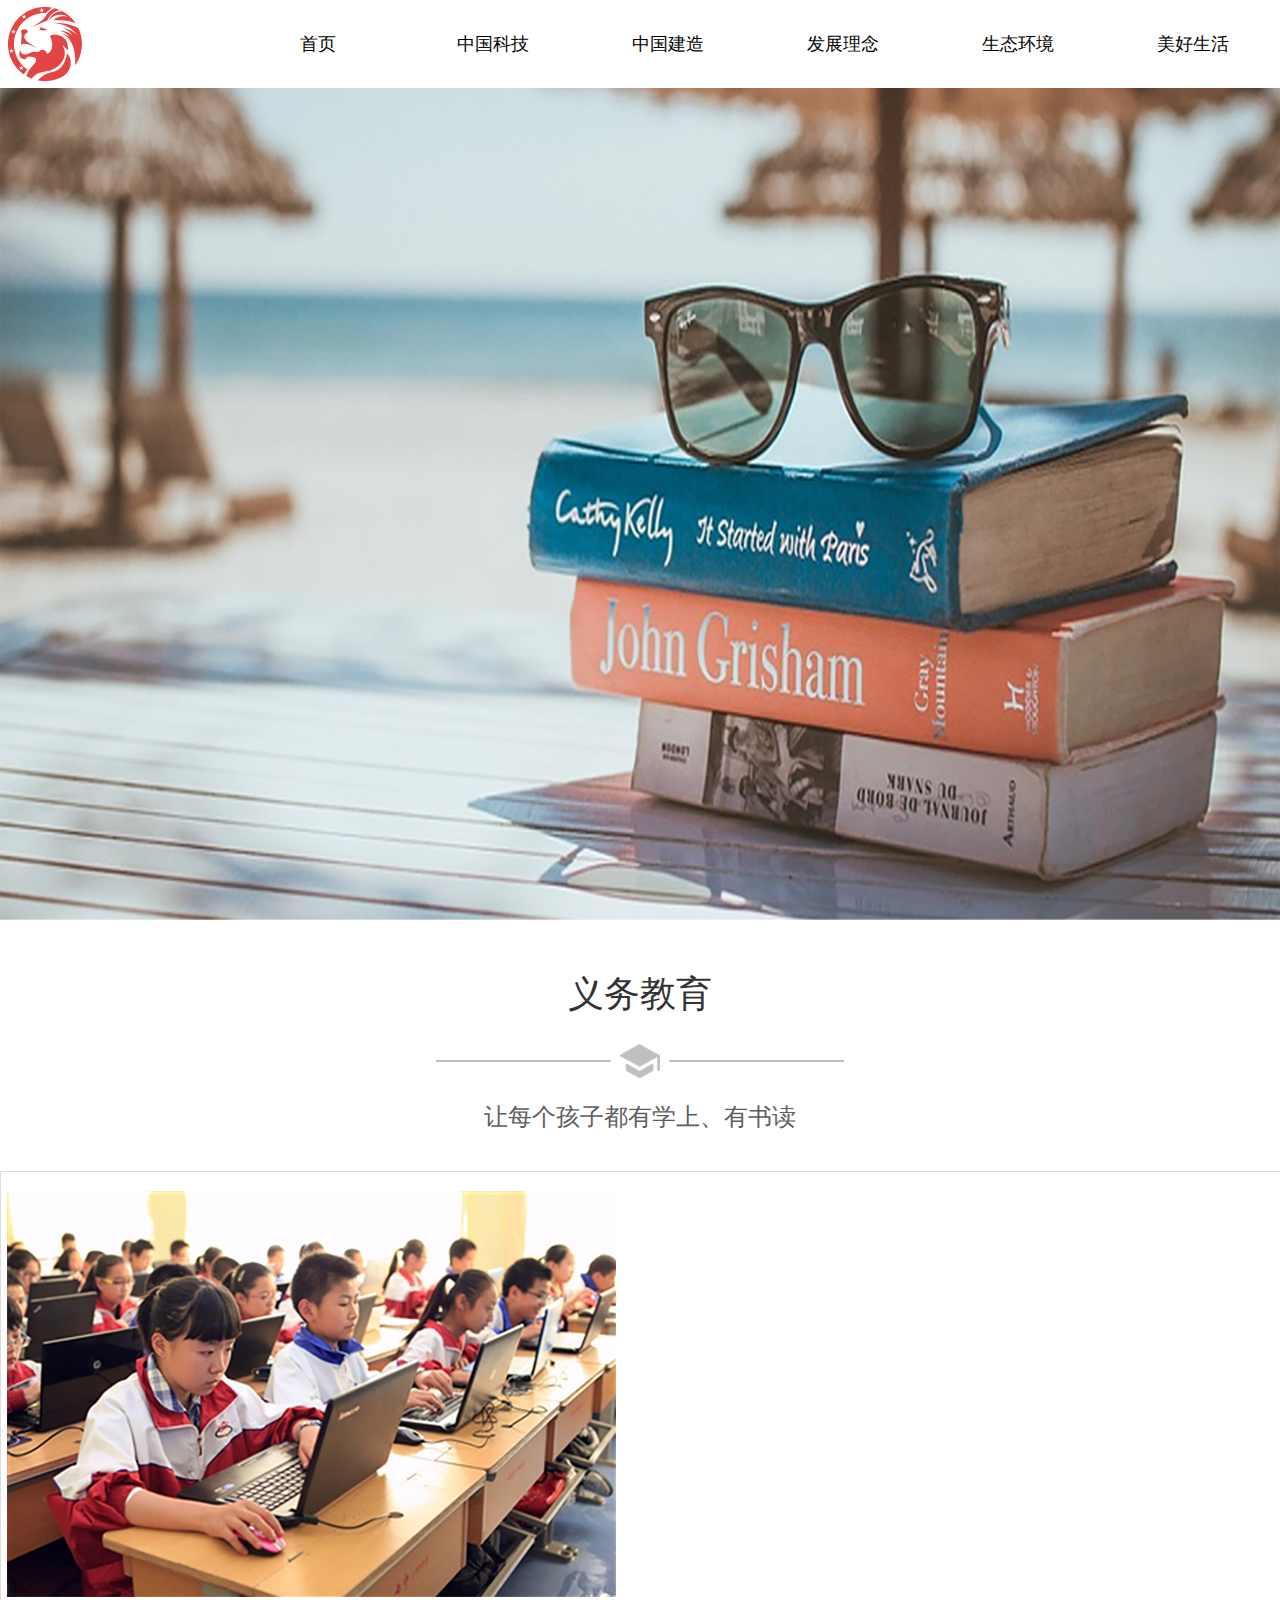
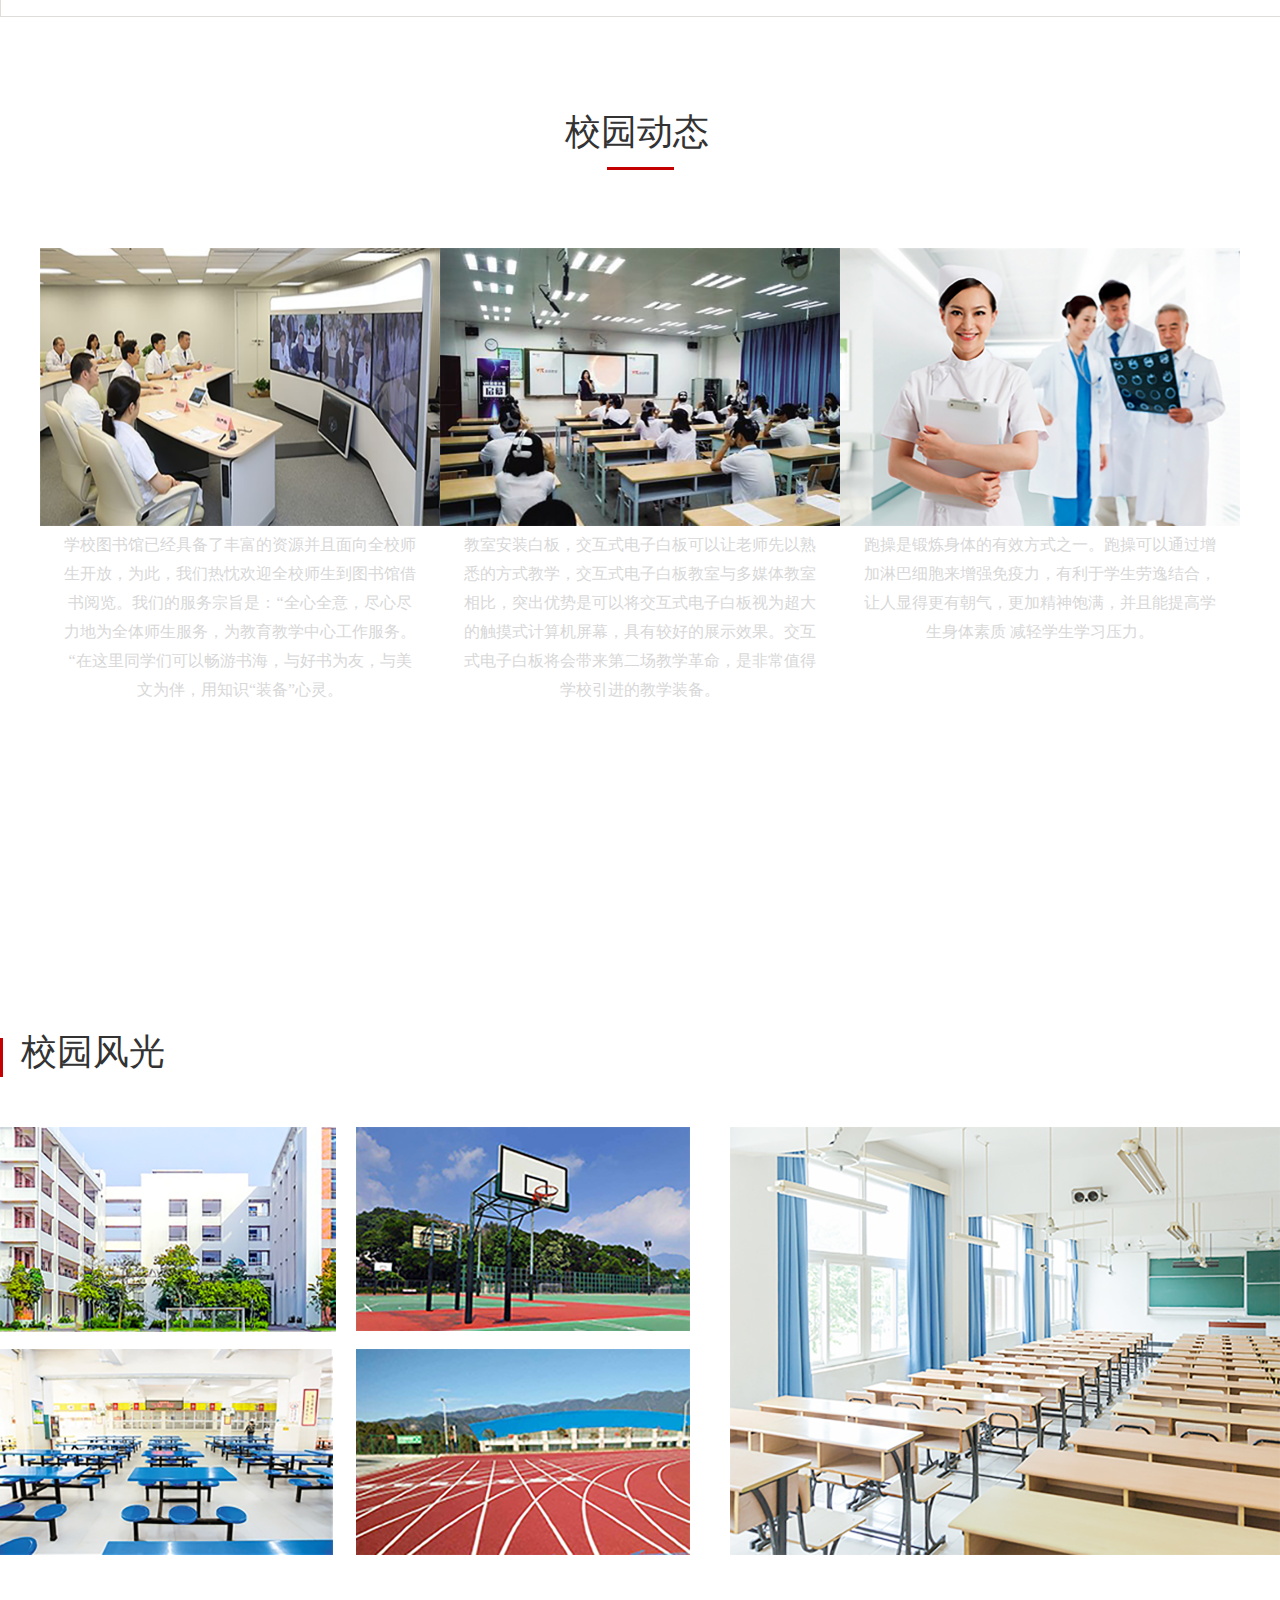
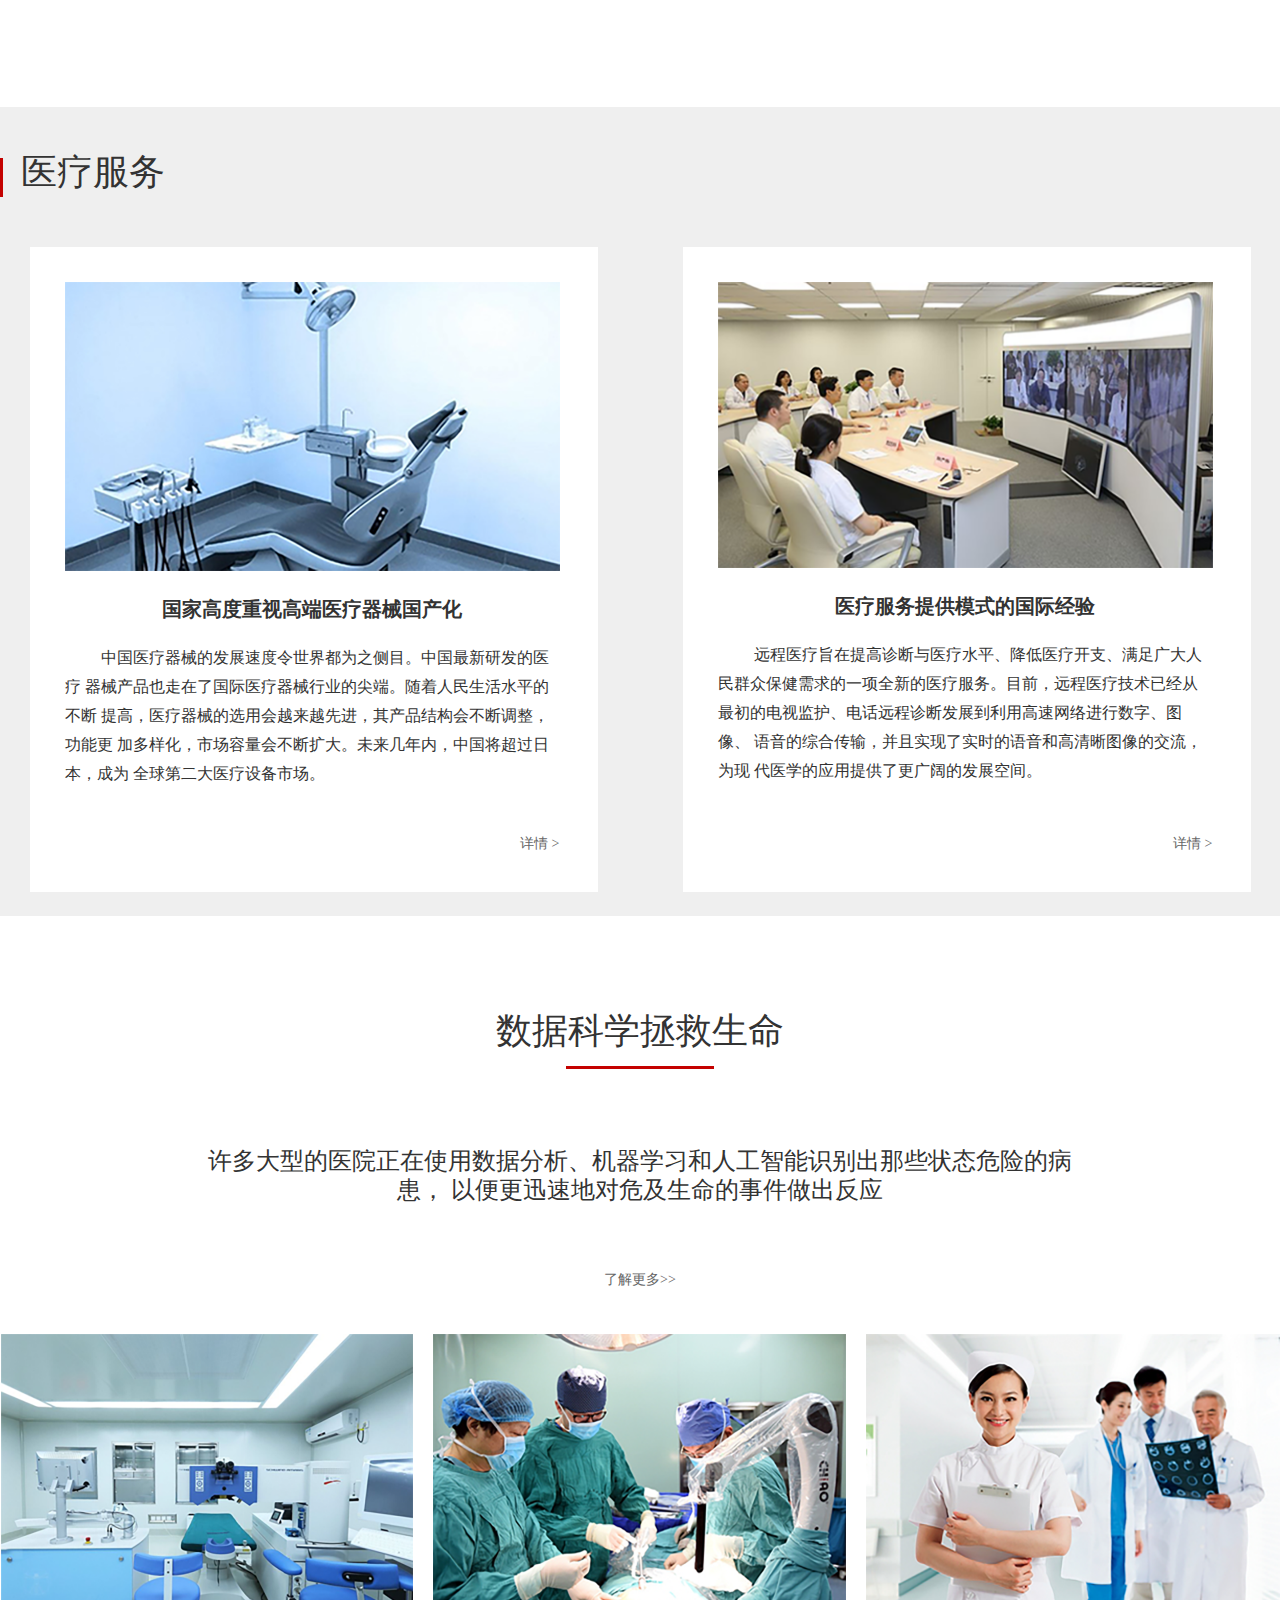
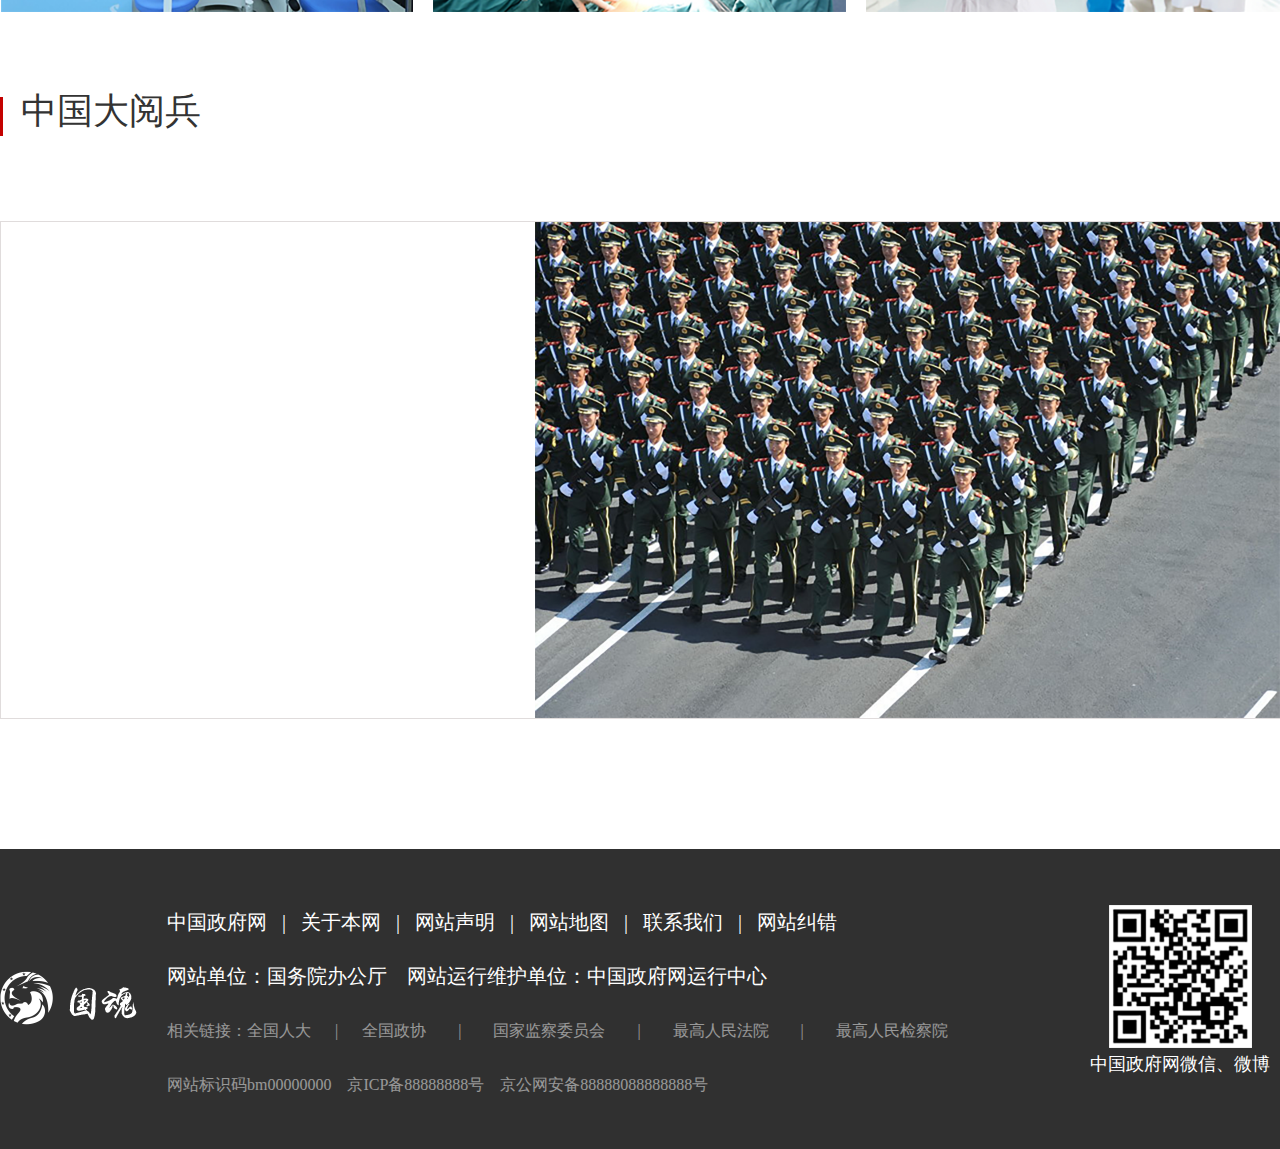
<file: webpage/Good_life.html>
<!DOCTYPE html>
<html lang="en">

<head>
    <meta charset="UTF-8">
    <meta name="viewport" content="width=device-width, initial-scale=1.0">
    <meta http-equiv="X-UA-Compatible" content="ie=edge">
    <title>美好生活</title>
    <link rel="stylesheet" href="../Style/Good_life/GoodLife.css">
</head>
<style>
    * {
        padding: 0;
        margin: 0;
        font-family: 'MicrosoftYaHei';
        list-style: none;
        text-decoration: none;
    }

    a {
        color: #000;
        display: block;
        width: 100%;
    }

    a:hover {
        color: #fff;
    }
</style>

<body>
        <!-- 导航条 -->
        <div class="nava">
            <div class="nav">
                <div class="navBox navFlex_left">
                    <div class="navBox logo">
                        <img src="../imges/indexImges/logo.png" alt="">
                    </div>
                </div>
                <div class="navBox navFlex_right">
                    <div class="navBox">
                        <a href="../index.html">首页</a>
                    </div>
                    <div class="navBox hoverBOx">
                        <a href="./science_Page.html">中国科技</a>
                        <div class="sonPage">
                            <a href="./NewEnergy.html">
                                    <div class="sonPage_title">新型能源</div></a>
                            <a href="./High_Speed.html">
                                <div class="sonPage_title">中国高铁</div>
                            </a>
                        </div>
                    </div>
                    <div class="navBox hoverBOx">
                            <a href="">中国建造</a>
                            <div class="sonPage">
                                <a href="./construct.html">
                                    <div class="sonPage_title">中国大桥</div>
                                    <a href="./highway.html">
                                        <div class="sonPage_title">中国公路</div>
                                    </a>
                                    <a href="./port.html">
                                        <div class="sonPage_title">中国港口</div>
                                    </a>
                            </div>
                        </div>
                    <div class="navBox hoverBOx">
                        <a href="./develop_idea.html">发展理念</a>
                        <div class="sonPage">
    
                        </div>
                    </div>
                    <div class="navBox hoverBOx">
                        <a href="./zoology_environment.html">生态环境</a>
                        <div class="sonPage">
                        </div>
                    </div>
                    <div class="navBox hoverBOx"><a href="./Good_life.html">美好生活</a>
                        <div class="sonPage">
                            
                        </div>
                    </div>
                </div>
            </div>
        </div>
        <!-- 导航条 -end -->
    <!-- 第一层 -->
    <div class="floor_1">
        <img src="../imges/GoodLife/图层 41.png" alt="">
    </div>
    <!-- 第一层 -end -->
    <!-- 第二层 -->
    <div class="floor_2">
        <div class="box">
            <p>义务教育</p>
            <div class="label">
                <div class="float borderLeft"></div>
                <img src="../imges/GoodLife/图层 7.png" alt="">
                <div class="float borderRinght"></div>
            </div>
            <p class="p_1">让每个孩子都有学上、有书读</p>
        </div>
    </div>
    <!-- 第二层 -end -->
    <!-- 第三层 -->
    <div class="floor_3">
        <img src="../imges/GoodLife/图层 1.png" alt="">
        <div>

            义务教育是国家统一实施的所有适龄儿童，少年必须接受的教育，

            是国家必须予以保障的公益性事业，义务教育应该贯彻到国家的教育方

            针，实施素质教育，提高教育质量，使适龄儿童、少年在品德，智力，

            体质等方面全面发展，为培养有理想，有道德，有文化，有纪律的社会

            主义建设者和接班人奠定基础。

        </div>
    </div>
    <!-- 第三层 -end -->
    <!-- 标题 -->
    <div class="title">
        <p>校园动态</p>
        <div class="bottomBor"></div>
    </div>
    <!-- 标题 -end -->
    <!-- 第四层 -->
    <div class="floor_4">
        <div>
            <div class="floor_4Box floor_4Box_1">
                <img src="../imges/GoodLife/图层 51.png" alt="">
                <div>
                    学校图书馆已经具备了丰富的资源并且面向全校师
                    生开放，为此，我们热忱欢迎全校师生到图书馆借
                    书阅览。我们的服务宗旨是：“全心全意，尽心尽
                    力地为全体师生服务，为教育教学中心工作服务。
                    “在这里同学们可以畅游书海，与好书为友，与美
                    文为伴，用知识“装备”心灵。

                </div>
            </div>
            <div class="floor_4Box floor_4Box_2">
                <img src="../imges/GoodLife/图层 47.png" alt="">
                <div>
                    教室安装白板，交互式电子白板可以让老师先以熟
                    悉的方式教学，交互式电子白板教室与多媒体教室
                    相比，突出优势是可以将交互式电子白板视为超大
                    的触摸式计算机屏幕，具有较好的展示效果。交互
                    式电子白板将会带来第二场教学革命，是非常值得
                    学校引进的教学装备。

                </div>
            </div>
            <div class="floor_4Box floor_4Box_3">
                <img src="../imges/GoodLife/图层 46.png" alt="">
                <div>
                    跑操是锻炼身体的有效方式之一。跑操可以通过增
                    加淋巴细胞来增强免疫力，有利于学生劳逸结合，
                    让人显得更有朝气，更加精神饱满，并且能提高学
                    生身体素质 减轻学生学习压力。

                </div>
            </div>
        </div>

    </div>
    <!-- 第四层 -end -->
    <!-- 第五层标题 -->
    <div class="foolr_5T">
        校园风光
    </div>
    <!-- 第五层标题 -end -->
    <!-- 第六层 -->
    <dir class="foolr_6">
        <div class="foolr_6Top">
            <div class="foolr_6Top_left">
                <img style="position: absolute;left:0;top:0;" src="../imges/GoodLife/图层 34.png" alt="">
                <img style="position: absolute;right:0;top:0;" src="../imges/GoodLife/图层 35.png" alt="">
                <img style="position: absolute;left:0;bottom:0;" src="../imges/GoodLife/图层 37.png" alt="">
                <img style="position: absolute;right:0;bottom:0;" src="../imges/GoodLife/图层 33.png" alt="">
            </div>
            <div class="foolr_6Top_right">
                <img src="../imges/GoodLife/图层 32.png" alt="">
            </div>
        </div>
        <div class="foolr_6Text">
            党的十八大以来，我国教育正加速从“有学上”向“上好学”转变，进入“以提高质量和效益为中心”的内涵发展新阶段，教育系统进一步树立科学的育人观，坚持正确
            导向，强化思想引领和价值塑造，突出教育教学，提高教师能力素质，树立以促进人的全面发展、适应社会需要为根本标准的教育质量观，健全以提高教育质量为导向的
            管理制度和工作机制，内涵发展不断深入，我国教育质量稳步提升，得到国际社会的认可。

        </div>
    </dir>
    <!-- 第六层 -end -->
    <!-- 第七层 -->
    <div class="foolr_7">
        <div class="foolr_5T foolr_7T">
            医疗服务
        </div>
        <div class="box">
            <div class="boxLeft">
                <div class="_Box">
                    <img src="../imges/GoodLife/图层 10.png" alt="">
                    <p>国家高度重视高端医疗器械国产化</p>
                    <div class="content">
                        中国医疗器械的发展速度令世界都为之侧目。中国最新研发的医疗
                        器械产品也走在了国际医疗器械行业的尖端。随着人民生活水平的不断
                        提高，医疗器械的选用会越来越先进，其产品结构会不断调整，功能更
                        加多样化，市场容量会不断扩大。未来几年内，中国将超过日本，成为
                        全球第二大医疗设备市场。
                    </div>
                    <div class="details">
                        详情 >
                    </div>
                </div>
            </div>
            <div class="boxRight">
                <div class="_Box">
                    <img style="width: 100%" src="../imges/GoodLife/图层 51.png" alt="">
                    <p>医疗服务提供模式的国际经验</p>
                    <div class="content">
                        远程医疗旨在提高诊断与医疗水平、降低医疗开支、满足广大人
                        民群众保健需求的一项全新的医疗服务。目前，远程医疗技术已经从
                        最初的电视监护、电话远程诊断发展到利用高速网络进行数字、图像、
                        语音的综合传输，并且实现了实时的语音和高清晰图像的交流，为现
                        代医学的应用提供了更广阔的发展空间。
                    </div>
                    <div class="details">
                        详情 >
                    </div>
                </div>
            </div>
        </div>
    </div>
    <!-- 第七层 -end -->
    <!-- 标题 -->
    <div class="title" style="width: 385px;text-align: center">
        <p>数据科学拯救生命</p>
        <div class="bottomBor" style="width: 148px;"></div>
    </div>
    <div class="content_8">
        许多大型的医院正在使用数据分析、机器学习和人工智能识别出那些状态危险的病患，
        以便更迅速地对危及生命的事件做出反应
    </div>
    <p class="details_8">了解更多>></p>
    <!-- 标题 -end -->
    <!-- 第九层 -->
    <div class="floor_9">
        <div class=" float">
            <img src="../imges/GoodLife/图层 43.png" alt=""></div>
        <div class="marginImg float">
            <img src="../imges/GoodLife/图层 45.png" alt=""></div>
        <div class=" float">
            <img src="../imges/GoodLife/图层 46.png" alt=""></div>
    </div>
    <!-- 第九层 -end -->
    <div class="foolr_5T foolr_7T" style="margin: 85px auto;">
        中国大阅兵
    </div>
    <!-- 第三层 -->
    <div class="floor_10">
        <div>
            &nbsp;&nbsp;&nbsp;&nbsp;&nbsp;&nbsp;&nbsp;这一次又一次的阅兵仪式，就像中国一个又一个沉重
            的脚印，彰显着我国一路走来的艰辛历程。过去的历史让
            我们明白，落后就要挨打，所以，即便我们现在已经足够
            强大，也不能有丝毫懈怠，而是要踏踏实实，向着更好的
            方向继续大步前进。
            <br>&nbsp;&nbsp;&nbsp;&nbsp;&nbsp;&nbsp;&nbsp; 只要不忘初心、继续前进，今后，祖国的经济军事实
            力只会越来越好，人民的生活水平也会不断提高。在世界
            各国的严重，中国这头沉睡的雄狮已经苏醒了，并且正朝
            着一个更强大的方向稳步前进。我们有理由相信，二十年
            后的阅兵仪式，一定会是一场比过去都震撼、精彩、足以
            载入史册的大阅兵。祝愿我们的祖国永远繁荣，永远富强
            ，永远昌盛。
        </div>
        <img style="float: right" src="../imges/GoodLife/图层 14.png" alt="">

    </div>
    <!-- 第三层 -end -->
    <!-- 脚注 -->
    <div class="footnote">
        <div class="footnoteBox">
            <div class="float footnoteLogo">
                <img src="../imges/indexImges/1.png" alt="">
                <img style="margin-bottom: 5px;" src="../imges/indexImges/国魂1.png" alt="">
            </div>
            <div class="float footnoteTheme">
                <p class="textTop">中国政府网 &nbsp; | &nbsp; 关于本网 &nbsp; | &nbsp; 网站声明 &nbsp; | &nbsp; 网站地图 &nbsp; | &nbsp;
                    联系我们 &nbsp; |
                    &nbsp; 网站纠错</p>
                <p class="textTop">网站单位：国务院办公厅　网站运行维护单位：中国政府网运行中心</p>

                <p class="textBottom">相关链接：全国人大 &nbsp;&nbsp; &nbsp; | &nbsp;&nbsp; &nbsp; 全国政协 &nbsp; &nbsp;&nbsp;
                    &nbsp; | &nbsp; &nbsp;&nbsp; &nbsp; 国家监察委员会 &nbsp; &nbsp;&nbsp; &nbsp; | &nbsp; &nbsp;&nbsp; &nbsp;
                    最高人民法院 &nbsp; &nbsp;&nbsp; &nbsp; | &nbsp; &nbsp;&nbsp; &nbsp; 最高人民检察院
                </p>
                <p class="textBottom"> 网站标识码bm00000000　京ICP备88888888号　京公网安备88888088888888号</p>
            </div>
            <div class="float footnoteBottom">
                <img src="../imges/indexImges/图层 50.png" alt="">
                <p>中国政府网微信、微博</p>
            </div>
        </div>
    </div>
    <!-- 脚注 -end -->
    <script src="../JavaScript/jquery.js"></script>
    <script src="../JavaScript/GoodLife/goodLife.js"></script>
</body>

</html>
</file>
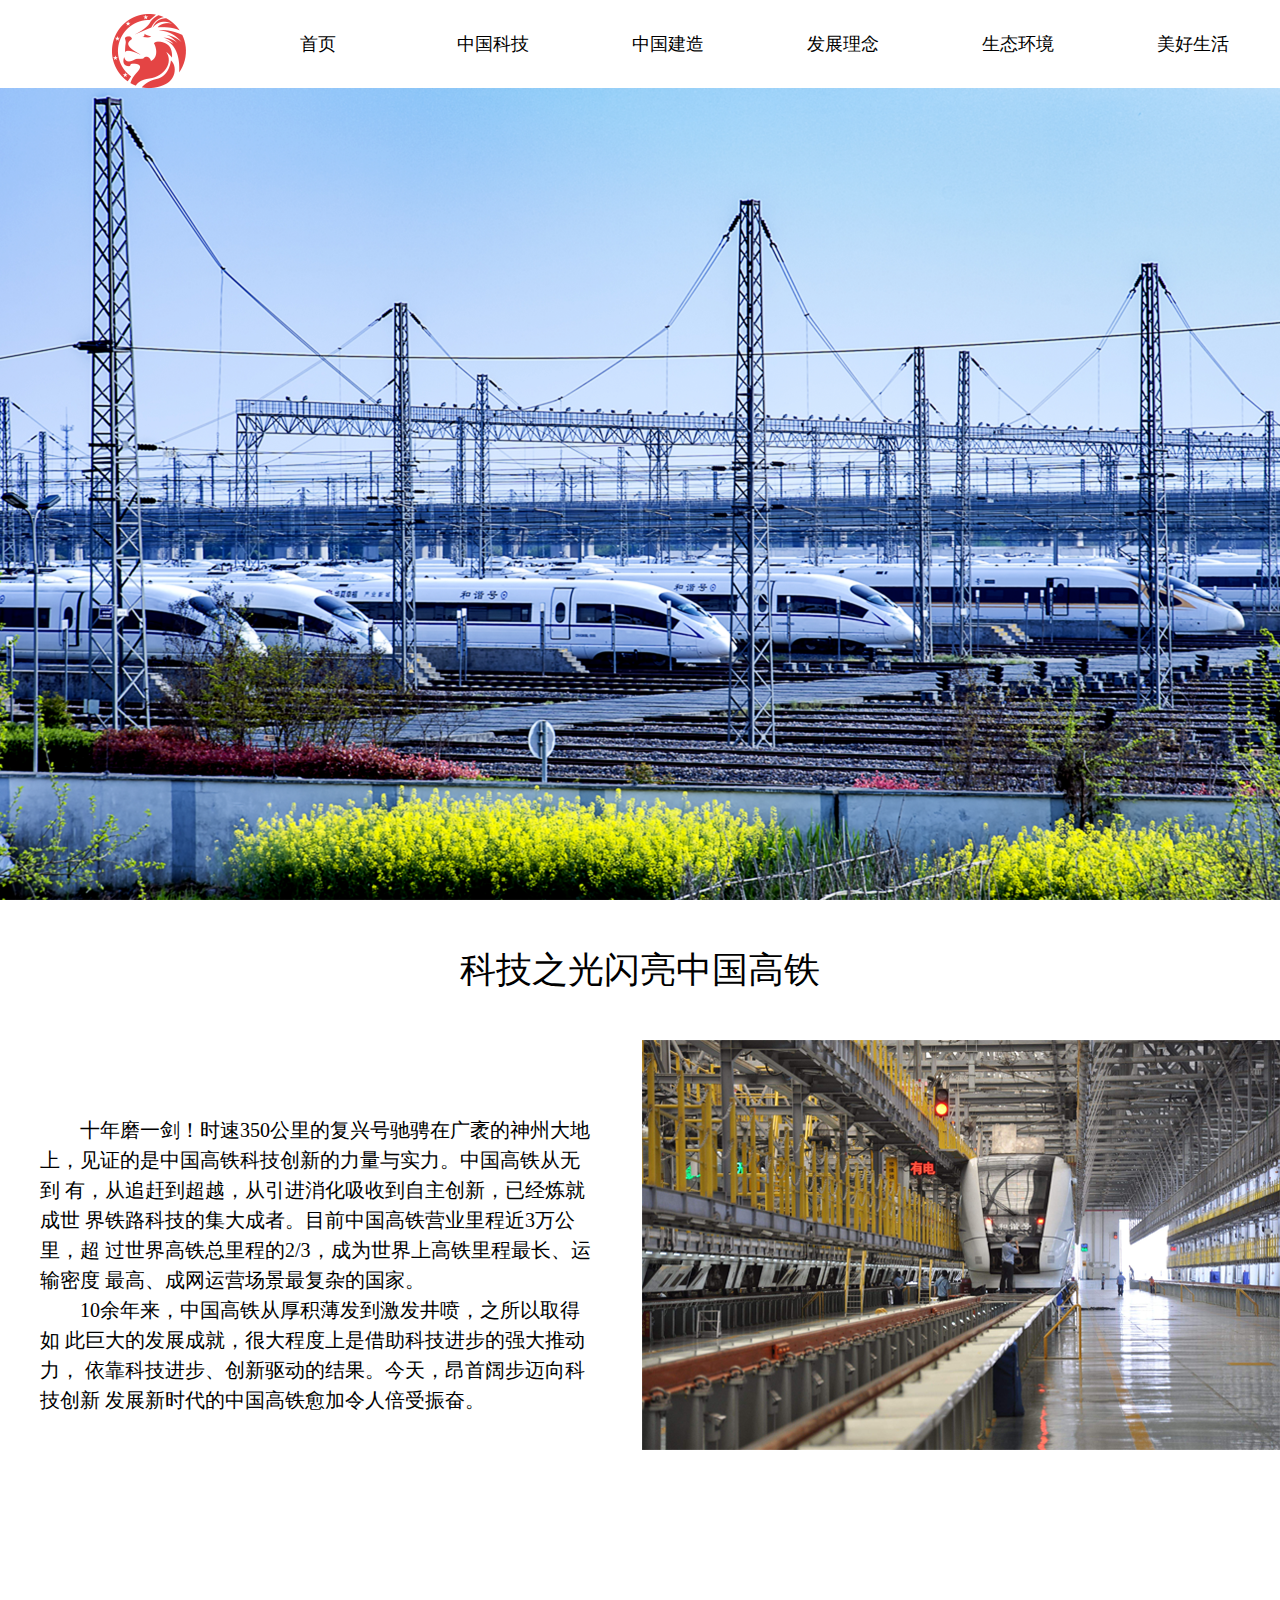
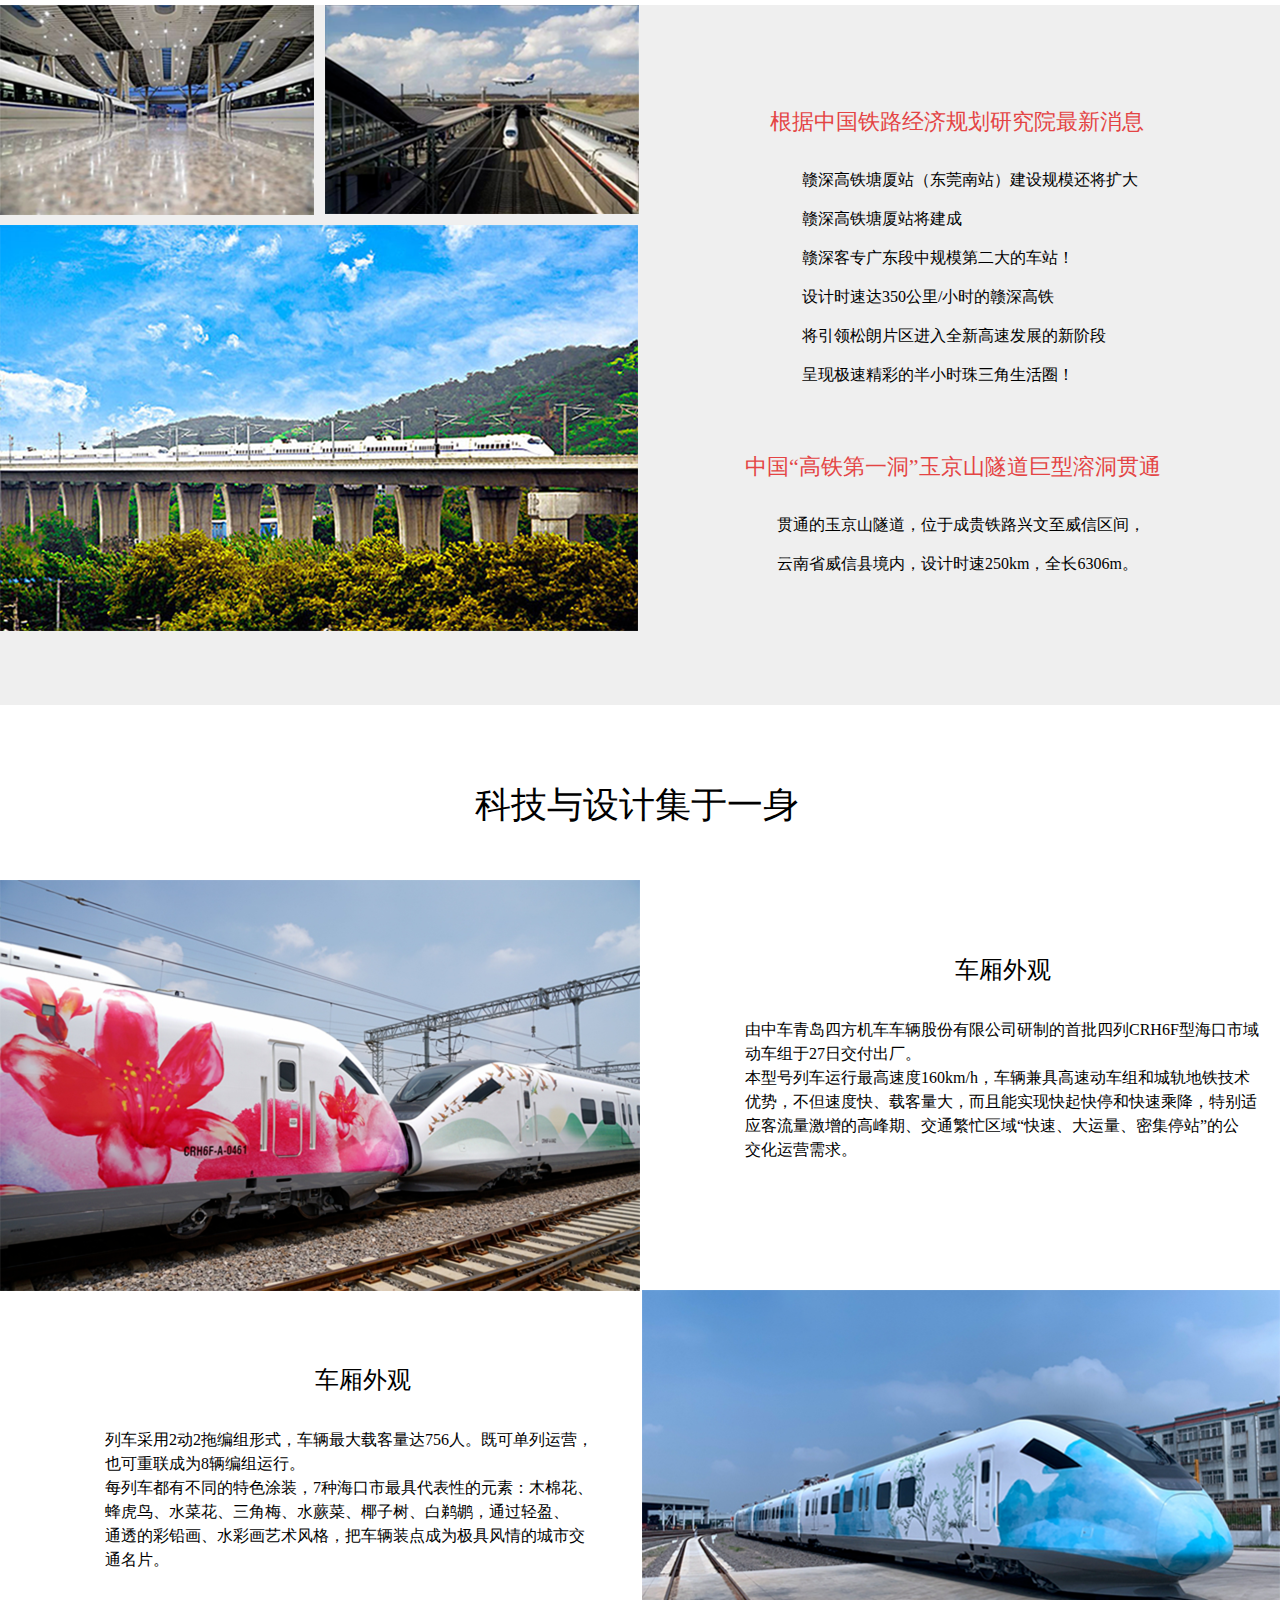
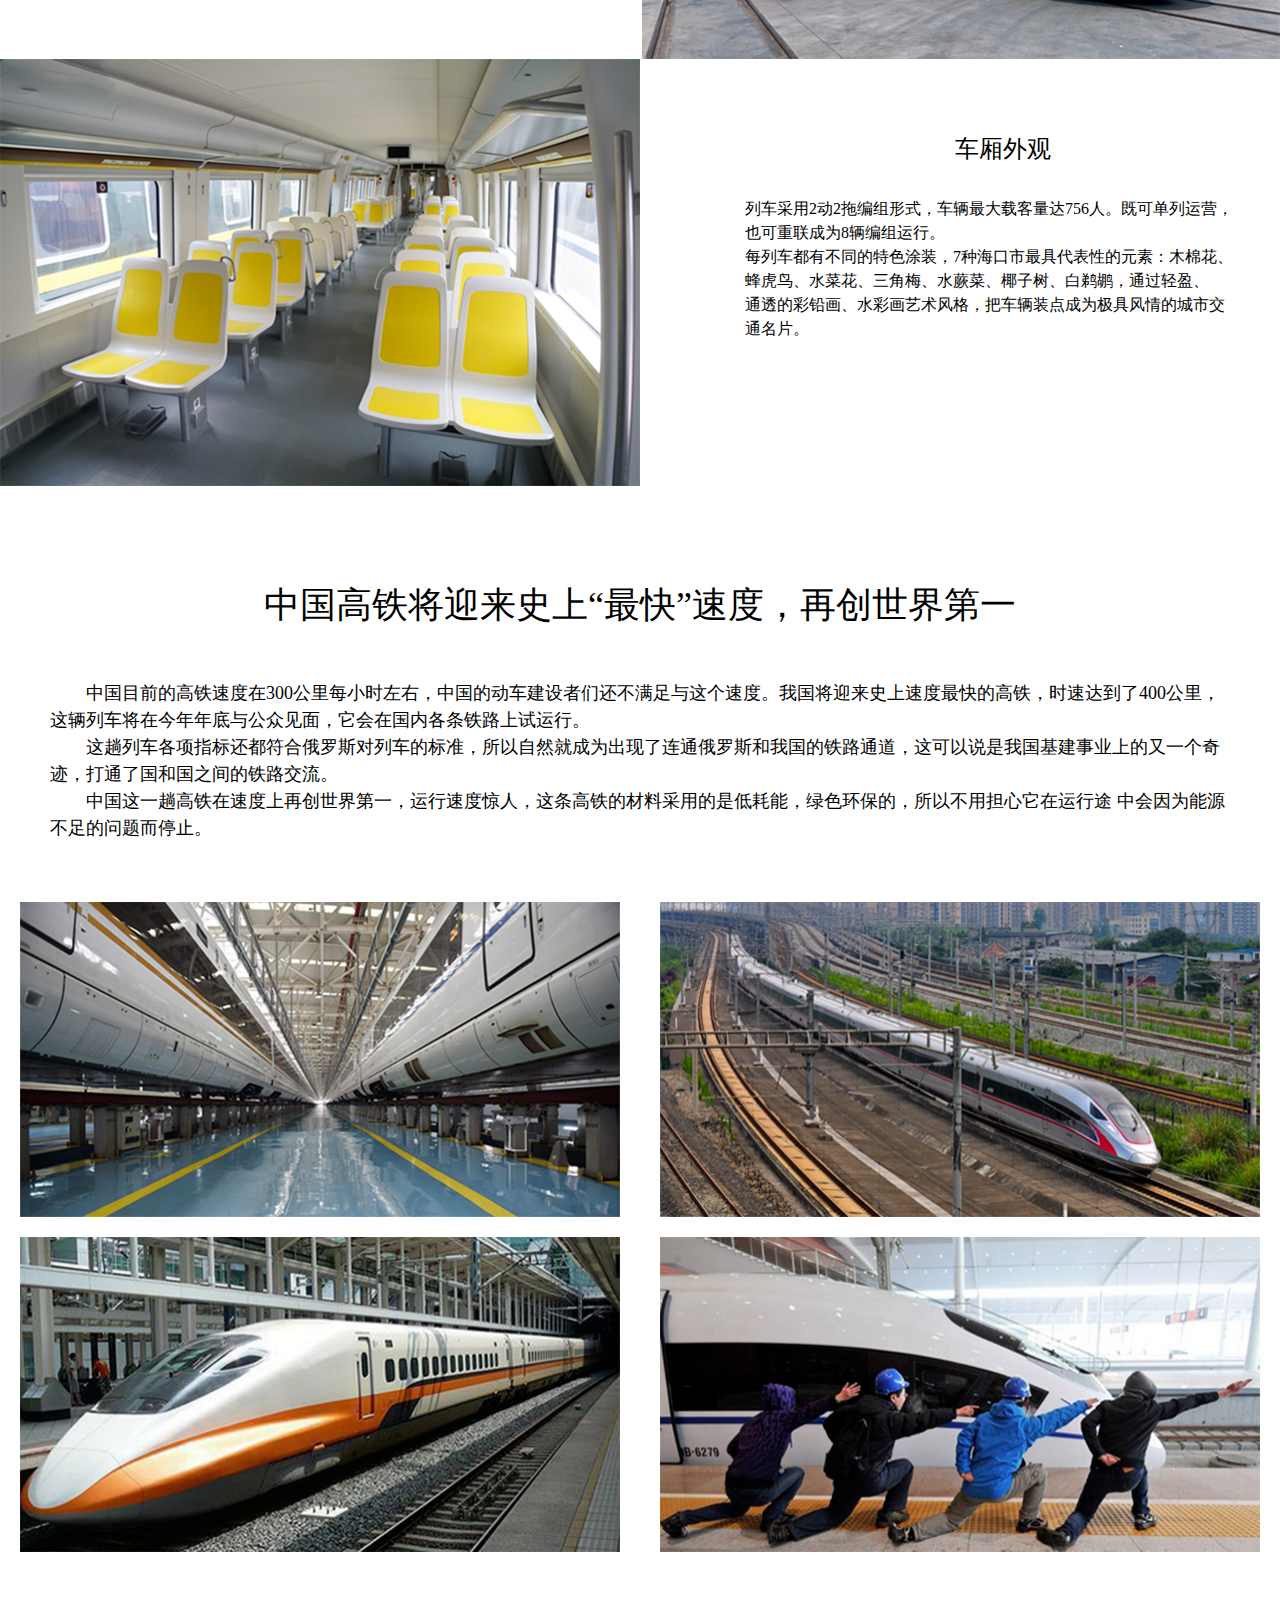
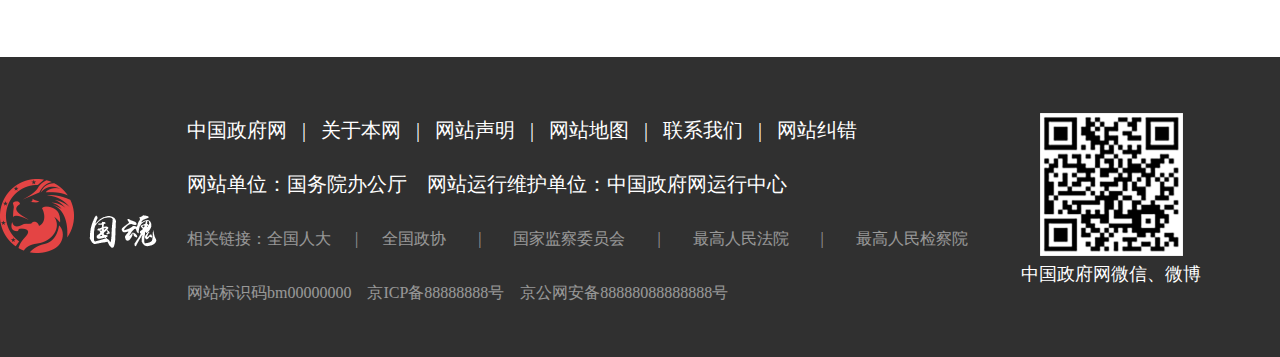
<file: webpage/High_Speed.html>
<!DOCTYPE html>
<html lang="en">

<head>
    <meta charset="UTF-8">
    <title>中国高铁</title>
    <link rel="stylesheet" href="../Style/high_speed/css.css">
    <link rel="stylesheet" href="../Style/high_speed/reset.css">
</head>
<style>
    * {
        padding: 0;
        margin: 0;
        font-family: 'MicrosoftYaHei';
        list-style: none;
        text-decoration: none;
    }

    a {
        color: #000;
        display: block;
        width: 100%;
    }

    a:hover {
        color: #fff;
        text-decoration: none;
    }

    span {
        line-height: 35px;
    }
</style>

<body>
        <!-- 导航条 -->
        <div class="nava">
            <div class="nav">
                <div class="navBox navFlex_left">
                    <div class="navBox logo">
                        <img src="../imges/indexImges/logo.png" alt="">
                    </div>
                </div>
                <div class="navBox navFlex_right">
                    <div class="navBox">
                        <a href="../index.html">首页</a>
                    </div>
                    <div class="navBox hoverBOx">
                        <a href="./science_Page.html">中国科技</a>
                        <div class="sonPage">
                            <a href="./NewEnergy.html">
                                    <div class="sonPage_title">新型能源</div></a>
                            <a href="./High_Speed.html">
                                <div class="sonPage_title">中国高铁</div>
                            </a>
                        </div>
                    </div>
                    <div class="navBox hoverBOx">
                            <a href="">中国建造</a>
                            <div class="sonPage">
                                <a href="./construct.html">
                                    <div class="sonPage_title">中国大桥</div>
                                    <a href="./highway.html">
                                        <div class="sonPage_title">中国公路</div>
                                    </a>
                                    <a href="./port.html">
                                        <div class="sonPage_title">中国港口</div>
                                    </a>
                            </div>
                        </div>
                    <div class="navBox hoverBOx">
                        <a href="./develop_idea.html">发展理念</a>
                        <div class="sonPage">
    
                        </div>
                    </div>
                    <div class="navBox hoverBOx">
                        <a href="./zoology_environment.html">生态环境</a>
                        <div class="sonPage">
                        </div>
                    </div>
                    <div class="navBox hoverBOx"><a href="./Good_life.html">美好生活</a>
                        <div class="sonPage">
                            
                        </div>
                    </div>
                </div>
            </div>
        </div>
        <!-- 导航条 -end -->
    <div class="zhukuang clearfix">
        <!--轮播图-->
        <div class="lunbotu">

        </div>
        <!--内容-->
        <div class="content clearfix">
            <!--第一框-->
            <div class="diyikuang clearfix">
                <!--科技之光闪亮中国高铁-->
                <div class="kejizhiguag clearfix">科技之光闪亮中国高铁</div>
                <div class="tuwen">
                    <div class="tupian">
                        <div class="fr"><img src="../imges/High_Speed_Img/中国高铁_03.png"></div>
                    </div>
                    <div class="wenzi">
                        <div class=" mt75 ml40 mr40">
                            <p class="em">十年磨一剑！时速350公里的复兴号驰骋在广袤的神州大地
                                上，见证的是中国高铁科技创新的力量与实力。中国高铁从无到
                                有，从追赶到超越，从引进消化吸收到自主创新，已经炼就成世
                                界铁路科技的集大成者。目前中国高铁营业里程近3万公里，超
                                过世界高铁总里程的2/3，成为世界上高铁里程最长、运输密度
                                最高、成网运营场景最复杂的国家。</p>
                            <p class="em">10余年来，中国高铁从厚积薄发到激发井喷，之所以取得如
                                此巨大的发展成就，很大程度上是借助科技进步的强大推动力，
                                依靠科技进步、创新驱动的结果。今天，昂首阔步迈向科技创新
                                发展新时代的中国高铁愈加令人倍受振奋。<p>
                        </div>
                    </div>
                </div>
            </div>
        </div>
        <!--第二框-->

        <div class="dierkuang clearfix">
            <diV class="jianjie">
                <!--左边图片-->
                <div class="zuotu clearfix">
                    <div>
                        <div class="xiaotu fl"><img src="../imges/High_Speed_Img/图层 38.png"></div>
                        <div class="xiaotu fr"><img src="../imges/High_Speed_Img/图层 39.png"></div>
                    </div>
                    <div class="datu mt10 fl"><img src="../imges/High_Speed_Img/中国高铁_04.png"></div>
                </div>
                <!--右边文字-->
                <div class="youbian clearfix">
                    <div class="youzi">
                        <p class="f22 hongse">根据中国铁路经济规划研究院最新消息</p>
                        <div class="mt30 f16">
                            <p class="mt15 em">赣深高铁塘厦站（东莞南站）建设规模还将扩大</p>
                            <p class="mt15 em">赣深高铁塘厦站将建成</p>
                            <p class="mt15 em">赣深客专广东段中规模第二大的车站！</p>
                            <p class="mt15 em">设计时速达350公里/小时的赣深高铁</p>
                            <p class="mt15 em">将引领松朗片区进入全新高速发展的新阶段</p>
                            <p class="mt15 em">呈现极速精彩的半小时珠三角生活圈！</p>
                        </div>
                    </div>
                    <div class="youxia">
                        <p class="f22 hongse">中国“高铁第一洞”玉京山隧道巨型溶洞贯通</p>
                        <div class="mt30 f16">
                            <p class="mt15 em">贯通的玉京山隧道，位于成贵铁路兴文至威信区间，</p>
                            <p class="mt15 em">云南省威信县境内，设计时速250km，全长6306m。</p>
                        </div>
                    </div>
                </diV>
            </div>
            <!--科技与设计集于一身-->
            <div class="kejiyusheji clearfix">
                <div class="biaoti">科技与设计集于一身</div>
                <div class="diertuwen mt50 clearfix">

                    <div class="chexiang fl"><img src="../imges/High_Speed_Img/图层 40.png"></div>

                    <div class="chexiang fr">
                        <div class="chexiangwenzi">
                            <p class="f24 wenzijuzhong">车厢外观</p>
                            <p class="f16 mt30">由中车青岛四方机车车辆股份有限公司研制的首批四列CRH6F型海口市域</p>
                            <p class="f16">动车组于27日交付出厂。</p>
                            <p class="f16">本型号列车运行最高速度160km/h，车辆兼具高速动车组和城轨地铁技术</p>
                            <p class="f16">优势，不但速度快、载客量大，而且能实现快起快停和快速乘降，特别适</p>
                            <p class="f16">应客流量激增的高峰期、交通繁忙区域“快速、大运量、密集停站”的公</p>
                            <p class="f16">交化运营需求。</p>
                        </div>
                    </div>
                </div>
                <div class="diertuwenlan clearfix">
                    <div class="chexianglan fr"><img src="../imges/High_Speed_Img/图层 41.png"></div>
                    <div class="chexianglan fl">
                        <div class="chexiangwenzi">
                            <p class="f24 wenzijuzhong">车厢外观</p>
                            <p class="f16 mt30">列车采用2动2拖编组形式，车辆最大载客量达756人。既可单列运营，</p>
                            <p class="f16">也可重联成为8辆编组运行。</p>
                            <p class="f16">每列车都有不同的特色涂装，7种海口市最具代表性的元素：木棉花、</p>
                            <p class="f16">蜂虎鸟、水菜花、三角梅、水蕨菜、椰子树、白鹈鹕，通过轻盈、</p>
                            <p class="f16">通透的彩铅画、水彩画艺术风格，把车辆装点成为极具风情的城市交</p>
                            <p class="f16">通名片。</p>
                        </div>
                    </div>
                </div>

                <div class="diertuwenchenei fl">
                    <div class="chexiangchenei fl"><img src="../imges/High_Speed_Img/图层 42.png"></div>
                    <div class="chexiangchenei fr">
                        <div class="chexiangwenzi">
                            <p class="f24 wenzijuzhong">车厢外观</p>
                            <p class="f16 mt30">列车采用2动2拖编组形式，车辆最大载客量达756人。既可单列运营，</p>
                            <p class="f16">也可重联成为8辆编组运行。</p>
                            <p class="f16">每列车都有不同的特色涂装，7种海口市最具代表性的元素：木棉花、</p>
                            <p class="f16">蜂虎鸟、水菜花、三角梅、水蕨菜、椰子树、白鹈鹕，通过轻盈、</p>
                            <p class="f16">通透的彩铅画、水彩画艺术风格，把车辆装点成为极具风情的城市交</p>
                            <p class="f16">通名片。</p>
                        </div>
                    </div>
                </div>
            </div>


            <!--中国高铁将迎来史上“最快”速度，再创世界第一-->

            <div class="zhongguogaotie clearfix">
                <div class="sudu">中国高铁将迎来史上“最快”速度，再创世界第一</div>
                <div class="mt50">
                    <p class="f18 mr50 ml50 em">中国目前的高铁速度在300公里每小时左右，中国的动车建设者们还不满足与这个速度。我国将迎来史上速度最快的高铁，时速达到了400公里，
                        这辆列车将在今年年底与公众见面，它会在国内各条铁路上试运行。</p>
                    <p class="f18 mr50 ml50 em">这趟列车各项指标还都符合俄罗斯对列车的标准，所以自然就成为出现了连通俄罗斯和我国的铁路通道，这可以说是我国基建事业上的又一个奇
                        迹，打通了国和国之间的铁路交流。</p>
                    <p class="f18 mr50 ml50 em">中国这一趟高铁在速度上再创世界第一，运行速度惊人，这条高铁的材料采用的是低耗能，绿色环保的，所以不用担心它在运行途
                        中会因为能源不足的问题而停止。</p>
                </div>
                <div class="liechetu">
                    <div class="lieche fl">
                        <div class="spbq">
                            <div><img src="../imges/High_Speed_Img/图层 43.png" width="600" height="315"></div>
                            <div class="biankuang biankuang_1"></div>
                            <div class="biankuang biankuang_2"></div>
                            <div class="biankuang biankuang_3"></div>
                            <div class="biankuang biankuang_4"></div>
                            <div class="text_gobuy">
                                <div class="zi mt20">
                                    目前，中国高速列车保有量1300多列，世界最多。列车覆盖时
                                    速200公里至380公里各个速度等级，种类最全;动车组累计运
                                    营里程约16亿公里，经验最丰富。
                                </div>
                            </div>
                        </div>
                    </div>

                    <div class="lieche fr">

                        <div class="spbq">
                            <div><img src="../imges/High_Speed_Img/图层 47.png" width="600" height="315"></div>
                            <div class="biankuang biankuang_1"></div>
                            <div class="biankuang biankuang_2"></div>
                            <div class="biankuang biankuang_3"></div>
                            <div class="biankuang biankuang_4"></div>
                            <div class="text_gobuy">
                                <div class="zi mt20">
                                    复兴号动车组列车，是中国标准动车组的中文命名.2017年6月25日，
                                    中国标准动车组被正式命名为“复兴号”，于26日在京沪高铁正式
                                    双向首发。
                                </div>
                            </div>
                        </div>
                    </div>

                    <div class="lieche fl mt20">

                        <div class="spbq">
                            <div><img src="../imges/High_Speed_Img/图层 49.png" width="600" height="315"></div>
                            <div class="biankuang biankuang_1"></div>
                            <div class="biankuang biankuang_2"></div>
                            <div class="biankuang biankuang_3"></div>
                            <div class="biankuang biankuang_4"></div>
                            <div class="text_gobuy">
                                <div class="zi mt20">
                                    京广高速铁路,是中国运营中的高速客运专线之一，
                                    被誉为世界上运营里程最长的高速铁路。
                                </div>
                            </div>
                        </div>
                    </div>


                    <div class="lieche fr mt20">

                        <div class="spbq">
                            <div><img src="../imges/High_Speed_Img/图层 48.png" width="600" height="315"></div>
                            <div class="biankuang biankuang_1"></div>
                            <div class="biankuang biankuang_2"></div>
                            <div class="biankuang biankuang_3"></div>
                            <div class="biankuang biankuang_4"></div>
                            <div class="text_gobuy">
                                <div class="zi">
                                    哈大高速铁路是国家"十一五"规划的重点工程，是国家《中长期铁路网规划》
                                    "四纵四横"客运专线网中京哈客运专线的重要组成部分，是中国在最北端的严
                                    寒地区设计建设标准最高的一条高速铁路，哈大高铁于2012年12月1日正式开
                                    通运营。
                                </div>
                            </div>
                        </div>
                    </div>

                </div>
            </div>
        </div>
    </div>
    <div class="footnote">
        <div class="footnoteBox">
            <div class="float footnoteLogo">
                <img src="../imges/High_Speed_Img/国魂2.png" alt="" style="width:74px;height: 74px ">
                <img style="margin-bottom: 5px;" src="../imges/High_Speed_Img/国魂1.png" alt="">
            </div>
            <div class="float footnoteTheme">
                <p class="textTop">中国政府网 &nbsp; | &nbsp; 关于本网 &nbsp; | &nbsp; 网站声明 &nbsp; | &nbsp; 网站地图 &nbsp; | &nbsp;
                    联系我们 &nbsp; |
                    &nbsp; 网站纠错</p>
                <p class="textTop">网站单位：国务院办公厅　网站运行维护单位：中国政府网运行中心</p>

                <p class="textBottom">相关链接：全国人大 &nbsp;&nbsp; &nbsp; | &nbsp;&nbsp; &nbsp; 全国政协 &nbsp; &nbsp;&nbsp;
                    &nbsp; | &nbsp; &nbsp;&nbsp; &nbsp; 国家监察委员会 &nbsp; &nbsp;&nbsp; &nbsp; | &nbsp; &nbsp;&nbsp; &nbsp;
                    最高人民法院 &nbsp; &nbsp;&nbsp; &nbsp; | &nbsp; &nbsp;&nbsp; &nbsp; 最高人民检察院
                </p>
                <p class="textBottom"> 网站标识码bm00000000　京ICP备88888888号　京公网安备88888088888888号</p>
            </div>
            <div class="float footnoteBottom">
                <img src="../imges/High_Speed_Img/图层 50.png" alt="">
                <p>中国政府网微信、微博</p>
            </div>
        </div>
    </div>



    <script src="../JavaScript/High_Speed_Img/HighSpeed.js"></script>
    <script type="text/javascript">
        //边框效果--移入
        function biankuang(obj) {
            $(obj).find('.biankuang_1').stop(true).animate({
                height: '320px'
            }, 500)
            $(obj).find('.biankuang_2').stop(true).delay(40).animate({
                width: '600px'
            }, 600)
            $(obj).find('.biankuang_3').stop(true).animate({
                height: '320px'
            }, 500)
            $(obj).find('.biankuang_4').stop(true).delay(40).animate({
                width: '600px'
            }, 600)
        }
        //边框效果--移出
        function biankuang1(obj) {

            $(obj).find('.biankuang_1').stop(true).delay(100).animate({
                height: '0px'
            }, 100)
            $(obj).find('.biankuang_2').stop(true).animate({
                width: '0px'
            }, 100)
            $(obj).find('.biankuang_3').stop(true).delay(100).animate({
                height: '0px'
            }, 100)
            $(obj).find('.biankuang_4').stop(true).animate({
                width: '0px'
            }, 100)
        }
        //触发
        $('.spbq').hover(
            function () {
                var obj = $(this);
                $(obj).find('.text_gobuy').addClass('text_gobuy_show');
                $(obj).find('.search_y').animate({ left: '150', opacity: 1 }, 0);
                biankuang(obj);
            },
            function () {
                var obj = $(this);
                $(obj).find('.text_gobuy').removeClass('text_gobuy_show');
                $(obj).find('.search_y').animate({ left: '100', opacity: 0 }, 0);
                biankuang1(obj);
            }
        );
    </script>
</body>

</html>
</file>
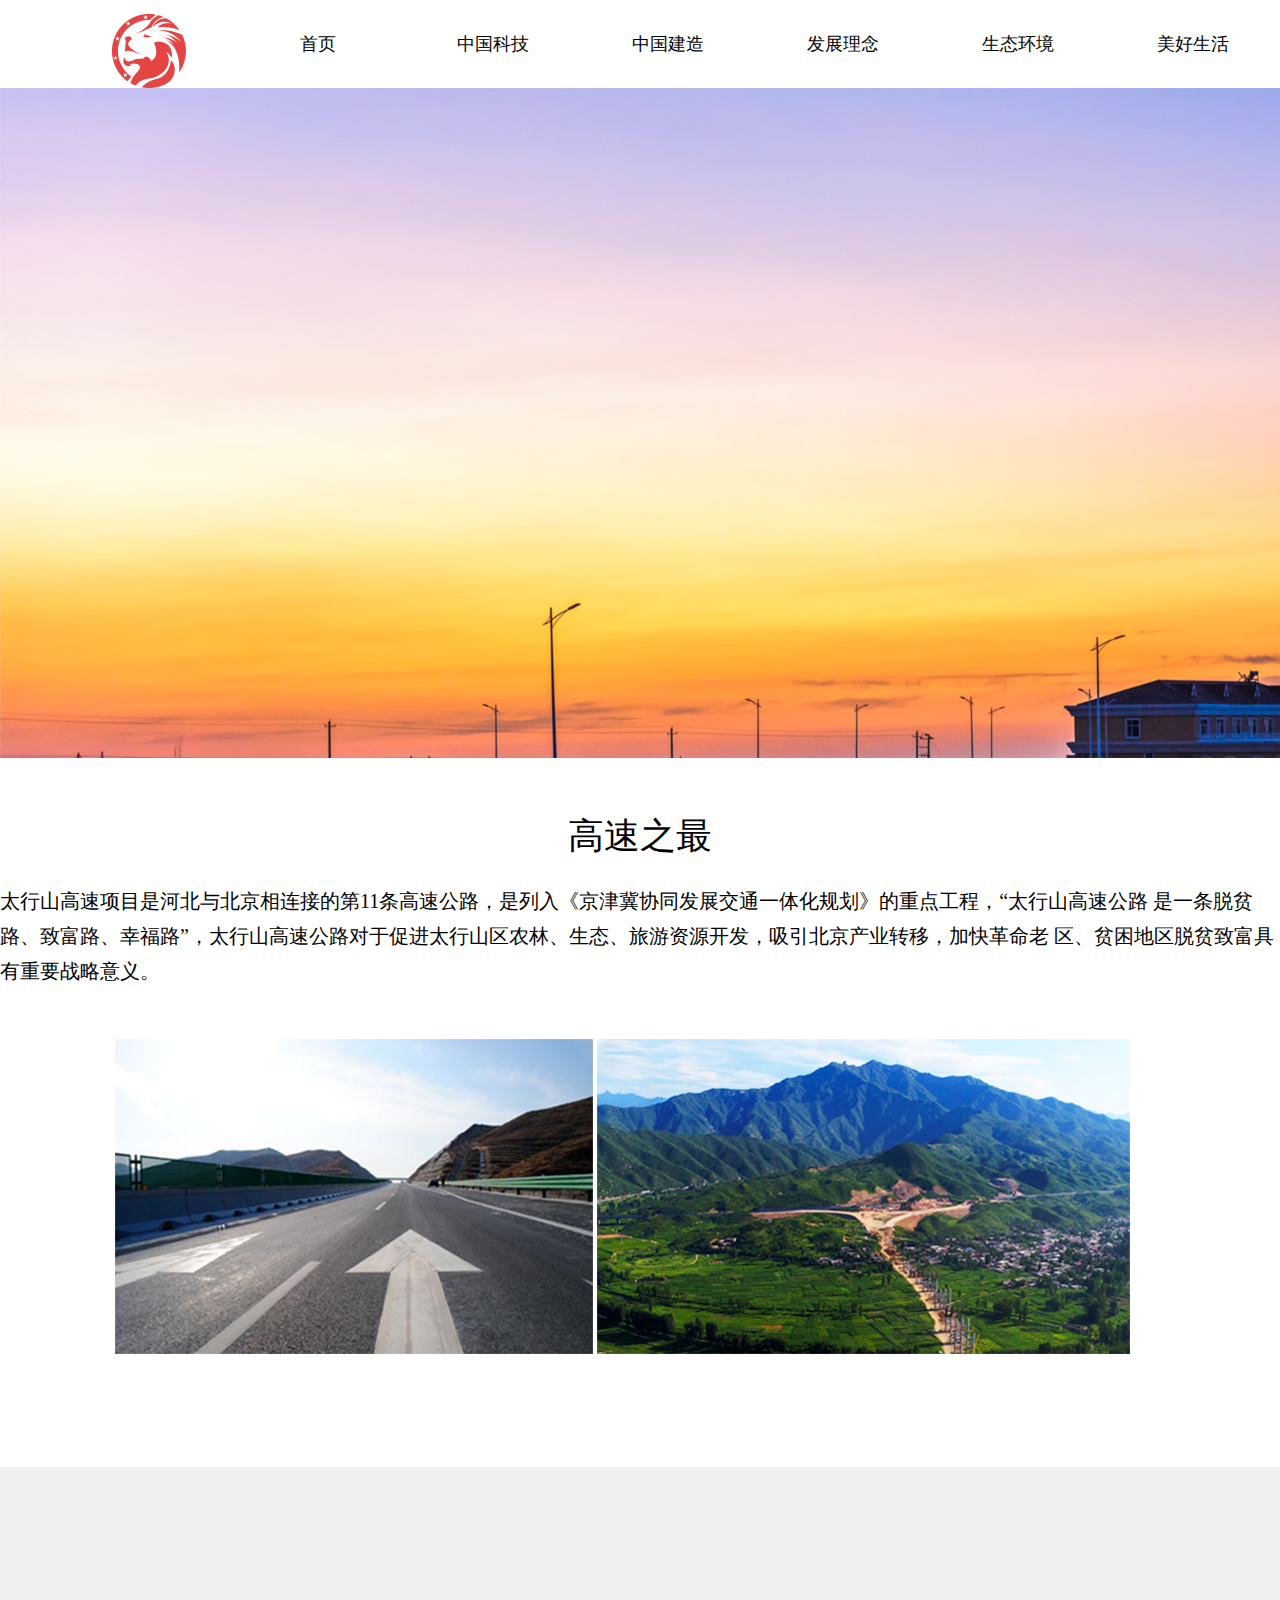
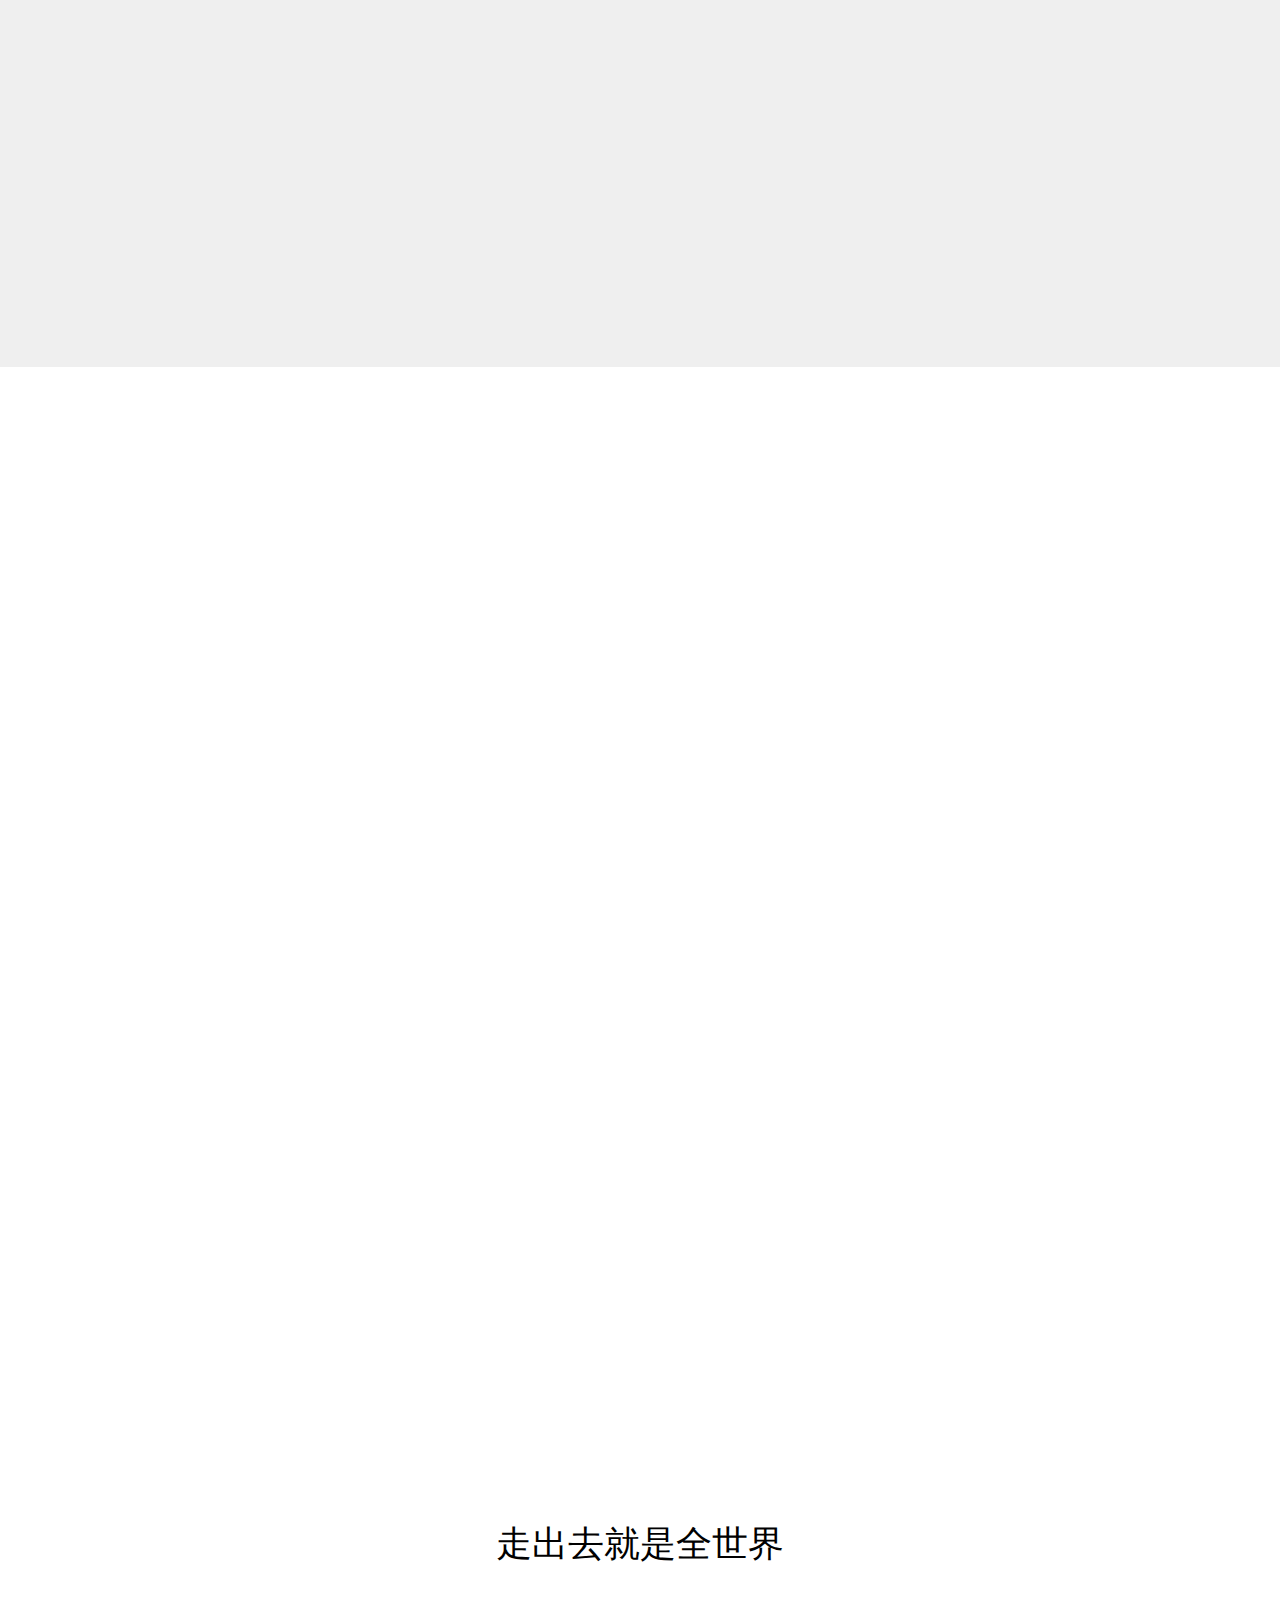
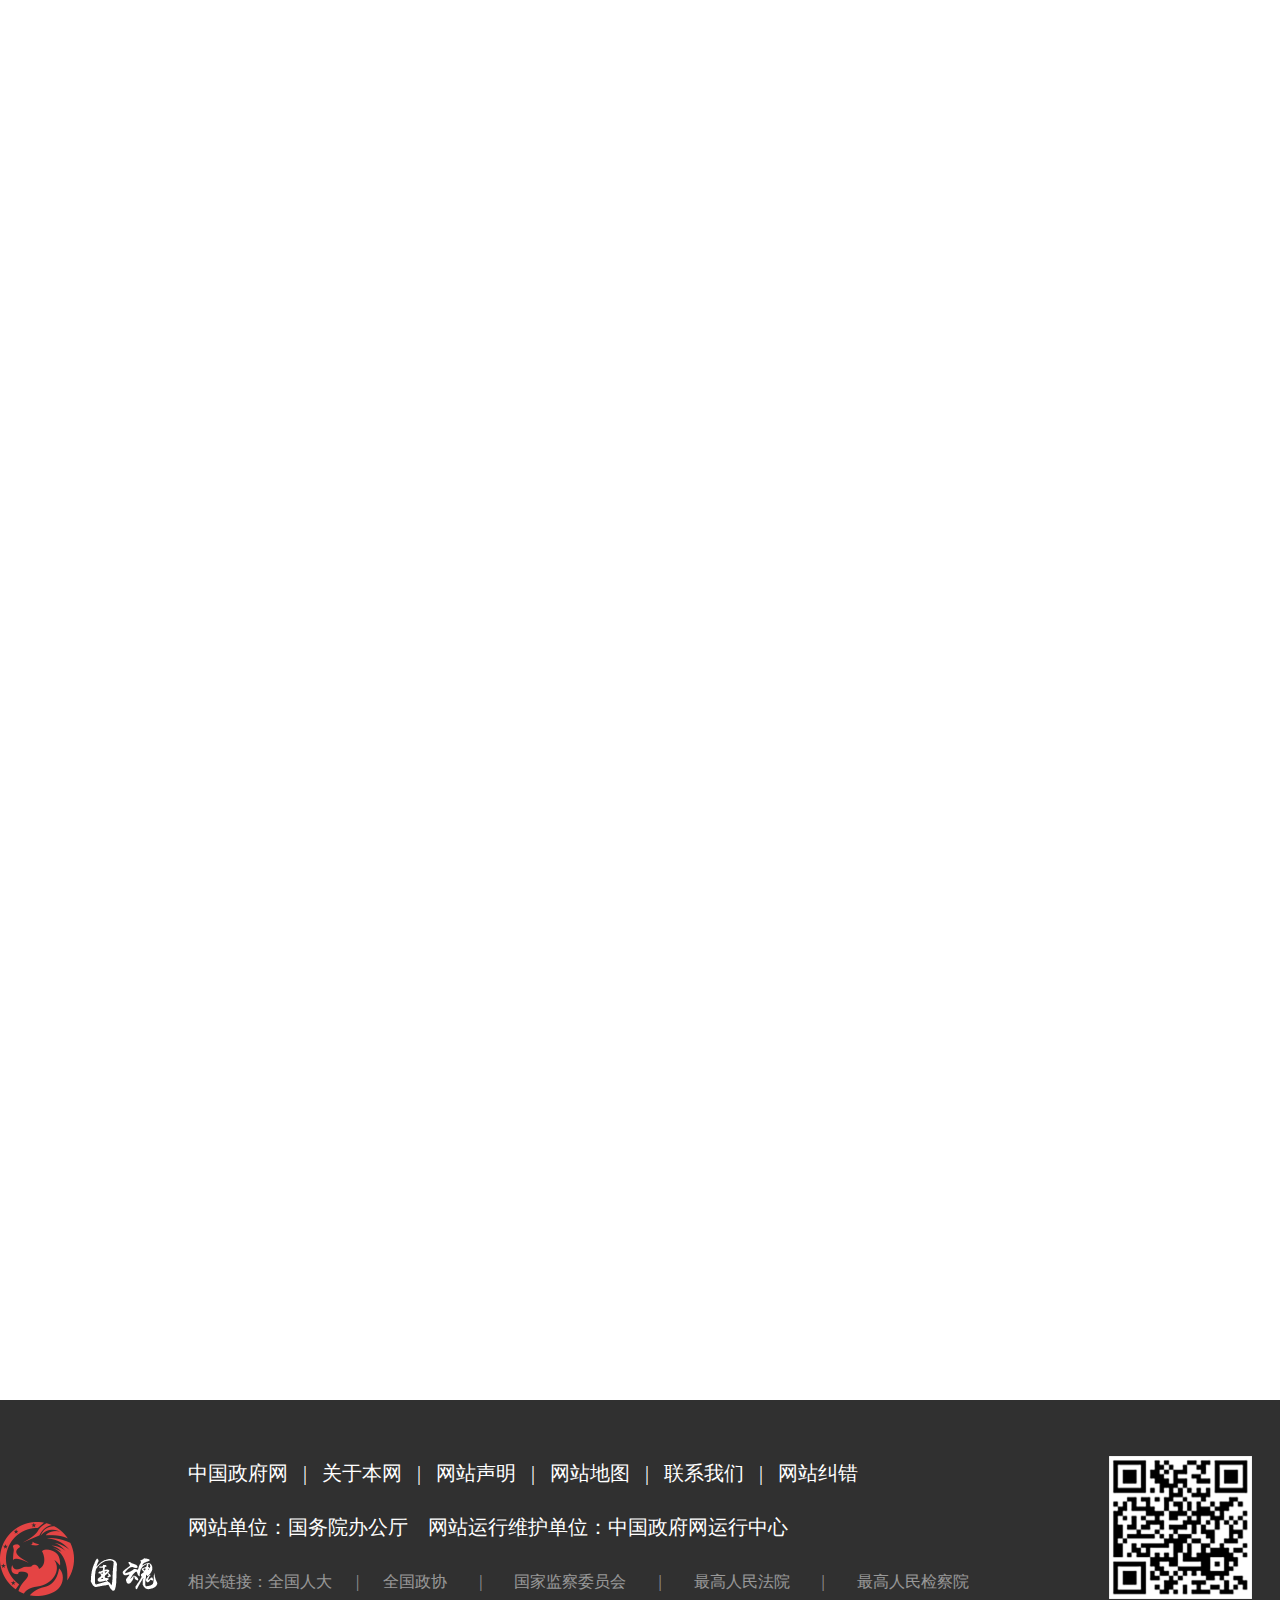
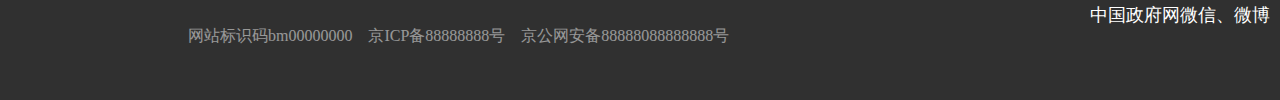
<file: webpage/highway.html>
<!DOCTYPE html>
<html lang="en">

<head>
    <meta charset="UTF-8">
    <meta name="viewport" content="width=device-width, initial-scale=1.0">
    <meta http-equiv="X-UA-Compatible" content="ie=edge">
    <title>中国公路</title>
    <link rel="stylesheet" href="../Style/highway/highway.css">

</head>
<style>
    * {
        padding: 0;
        margin: 0;
        font-family: 'MicrosoftYaHei';
        list-style: none;
        text-decoration: none;
    }

    a {
        color: #000;
        display: block;
        width: 100%;
    }

    a:hover {
        color: #fff;
        text-decoration: none;
    }

    span {
        line-height: 35px;
    }
</style>

<body>
        <!-- 导航条 -->
        <div class="nava">
            <div class="nav">
                <div class="navBox navFlex_left">
                    <div class="navBox logo">
                        <img src="../imges/indexImges/logo.png" alt="">
                    </div>
                </div>
                <div class="navBox navFlex_right">
                    <div class="navBox">
                        <a href="../index.html">首页</a>
                    </div>
                    <div class="navBox hoverBOx">
                        <a href="./science_Page.html">中国科技</a>
                        <div class="sonPage">
                            <a href="./NewEnergy.html">
                                    <div class="sonPage_title">新型能源</div></a>
                            <a href="./High_Speed.html">
                                <div class="sonPage_title">中国高铁</div>
                            </a>
                        </div>
                    </div>
                    <div class="navBox hoverBOx">
                            <a href="">中国建造</a>
                            <div class="sonPage">
                                <a href="./construct.html">
                                    <div class="sonPage_title">中国大桥</div>
                                    <a href="./highway.html">
                                        <div class="sonPage_title">中国公路</div>
                                    </a>
                                    <a href="./port.html">
                                        <div class="sonPage_title">中国港口</div>
                                    </a>
                            </div>
                        </div>
                    <div class="navBox hoverBOx">
                        <a href="./develop_idea.html">发展理念</a>
                        <div class="sonPage">
    
                        </div>
                    </div>
                    <div class="navBox hoverBOx">
                        <a href="./zoology_environment.html">生态环境</a>
                        <div class="sonPage">
                        </div>
                    </div>
                    <div class="navBox hoverBOx"><a href="./Good_life.html">美好生活</a>
                        <div class="sonPage">
                            
                        </div>
                    </div>
                </div>
            </div>
        </div>
        <!-- 导航条 -end -->
    <!-- banner部分 -->
    <div class="banner">
        <img src="../imges/highway/8.png" alt="">
    </div>
    <div class="j">
        <p>高速之最</p>
        <div class="j1"><span>太行山高速项目是河北与北京相连接的第11条高速公路，是列入《京津冀协同发展交通一体化规划》的重点工程，“太行山高速公路
                是一条脱贫路、致富路、幸福路”，太行山高速公路对于促进太行山区农林、生态、旅游资源开发，吸引北京产业转移，加快革命老
                区、贫困地区脱贫致富具有重要战略意义。</span></div>
        <div class="j2">
            <img src="../imges/highway/10.png" alt="">
            <img src="../imges/highway/11.png" alt="">
        </div>
    </div>

    <div class="j3">
        <div class="j4">
            <img src="../imges/highway/9.png" alt="">
            <div class="j5">
                <p>割髭岭隧道</p><br>
                <span>&nbsp;&nbsp;&nbsp;&nbsp;&nbsp;&nbsp;&nbsp;&nbsp;石家庄已贯通最长公路隧道，纵深3850米，贯穿软弱围岩断层破碎带，劈山开路寸寸
                    惊心，660天提前完工.全线最长隧道！平赞高速项目割髭岭隧道左线顺利贯通。
                    割髭岭隧道以变质长石英砂岩与花岗片麻岩为主,是一条将石家庄地区县县通高速的路，
                    也将结束平山与赞皇两县彻底不通高速的历史；加快太行山山区农村资源、矿产资源
                    和旅游资源开发，带动老区人民脱贫致富奔小康，促进沿线地区经济社会发展具有重
                    要意义。</span>
            </div>
        </div>
    </div>

    <div class="j6">
        <div class="j7">
            <p>圆梦大道</p><br>
            <div class="j8"><span>京新高速是连接北京和乌鲁木齐的高速公路，以及国家西部大开发的重要交通要道。这是目前世界最长的穿越沙漠高速。
                    这条圆梦百年的通疆大道的修建，离不开3万修路者排除万难，有组织有纪律、坚持不懈的付出与努力!</span></div>
            <div class="j9">
                <div class="fl"><img src="../imges/highway/12.png" alt=""></div>
                <div class="fr"><img src="../imges/highway/13.png" alt=""></div>
                <div class="fl"><img src="../imges/highway/15.png" alt=""></div>
                <div class="fr"><img src="../imges/highway/14.png" alt=""></div>
            </div>
        </div>
    </div>

    <div class="j10">
        <div class="j11">
            <p>走出去就是全世界</p><br>
            <div class="j12 j12-2">
                <img src="../imges/highway/16.png" alt="">
                <div class="j13">
                    <span>&nbsp;&nbsp;&nbsp;&nbsp;&nbsp;&nbsp;&nbsp;独库公路，从独山子到库车的公路。全长561公里、连接南北疆的公路。横亘
                        崇山峻岭、穿越深山峡谷，连接了众多少数民族聚居区。它的贯通，使得南北
                        疆路程由原来的1000多公里缩短了近一半，堪称是中国公路建设史上的一座
                        丰碑。一条穿越天山南北的国家级公路，一条拉近了新疆南北疆距离的便捷之路。</span>
                </div>
            </div>
            <div class="j14">
                <img src="../imges/highway/17.png" alt="">
                <div class="j15">
                    <span>&nbsp;&nbsp;&nbsp;&nbsp;&nbsp;&nbsp;&nbsp;独库公路有三分之一是悬崖绝壁，五分之一的地段处于高山永冻层，跨越了
                        天山近十条主要河流，翻越终年积雪的四个冰达坂。
                        一条任由你在荒漠、山野、草原、戈壁、雪原中穿梭，在现实与梦境中切换
                        的路！</span>
                </div>
            </div>
            <div class="j12 j12-1">
                <img src="../imges/highway/18.png" alt="">
                <div class="j13">
                    <span>&nbsp;&nbsp;&nbsp;&nbsp;&nbsp;&nbsp;&nbsp;独库公路，从独山子到库车的公路。全长561公里、连接南北疆的公路。横亘
                        崇山峻岭、穿越深山峡谷，连接了众多少数民族聚居区。它的贯通，使得南北
                        疆路程由原来的1000多公里缩短了近一半，堪称是中国公路建设史上的一座
                        丰碑。一条穿越天山南北的国家级公路，一条拉近了新疆南北疆距离的便捷之路。</span>
                </div>
            </div>
        </div>
    </div>

    <!-- 脚注 -->
    <div class="footnote">
        <div class="footnoteBox">
            <div class="float footnoteLogo">
                <img src="../imges/highway/国魂2.png" alt="">
                <img style="margin-bottom: 5px;" src="../imges/highway/国魂1.png" alt="">
            </div>
            <div class="float footnoteTheme">
                <p class="textTop">中国政府网 &nbsp; | &nbsp; 关于本网 &nbsp; | &nbsp; 网站声明 &nbsp; | &nbsp; 网站地图 &nbsp; | &nbsp;
                    联系我们 &nbsp; |
                    &nbsp; 网站纠错</p>
                <p class="textTop">网站单位：国务院办公厅　网站运行维护单位：中国政府网运行中心</p>

                <p class="textBottom">相关链接：全国人大 &nbsp;&nbsp; &nbsp; | &nbsp;&nbsp; &nbsp; 全国政协 &nbsp; &nbsp;&nbsp;
                    &nbsp; | &nbsp; &nbsp;&nbsp; &nbsp; 国家监察委员会 &nbsp; &nbsp;&nbsp; &nbsp; | &nbsp; &nbsp;&nbsp; &nbsp;
                    最高人民法院 &nbsp; &nbsp;&nbsp; &nbsp; | &nbsp; &nbsp;&nbsp; &nbsp; 最高人民检察院
                </p>
                <p class="textBottom"> 网站标识码bm00000000　京ICP备88888888号　京公网安备88888088888888号</p>
            </div>
            <div class="float footnoteBottom">
                <img src="../imges/highway/图层 50.png" alt="">
                <p>中国政府网微信、微博</p>
            </div>
        </div>
    </div>
    <!-- 脚注 -end -->
    <script src="../JavaScript/jquery.js"></script>
    <script src="../JavaScript/Highway/highway.js"></script>
</body>

</html>
</file>
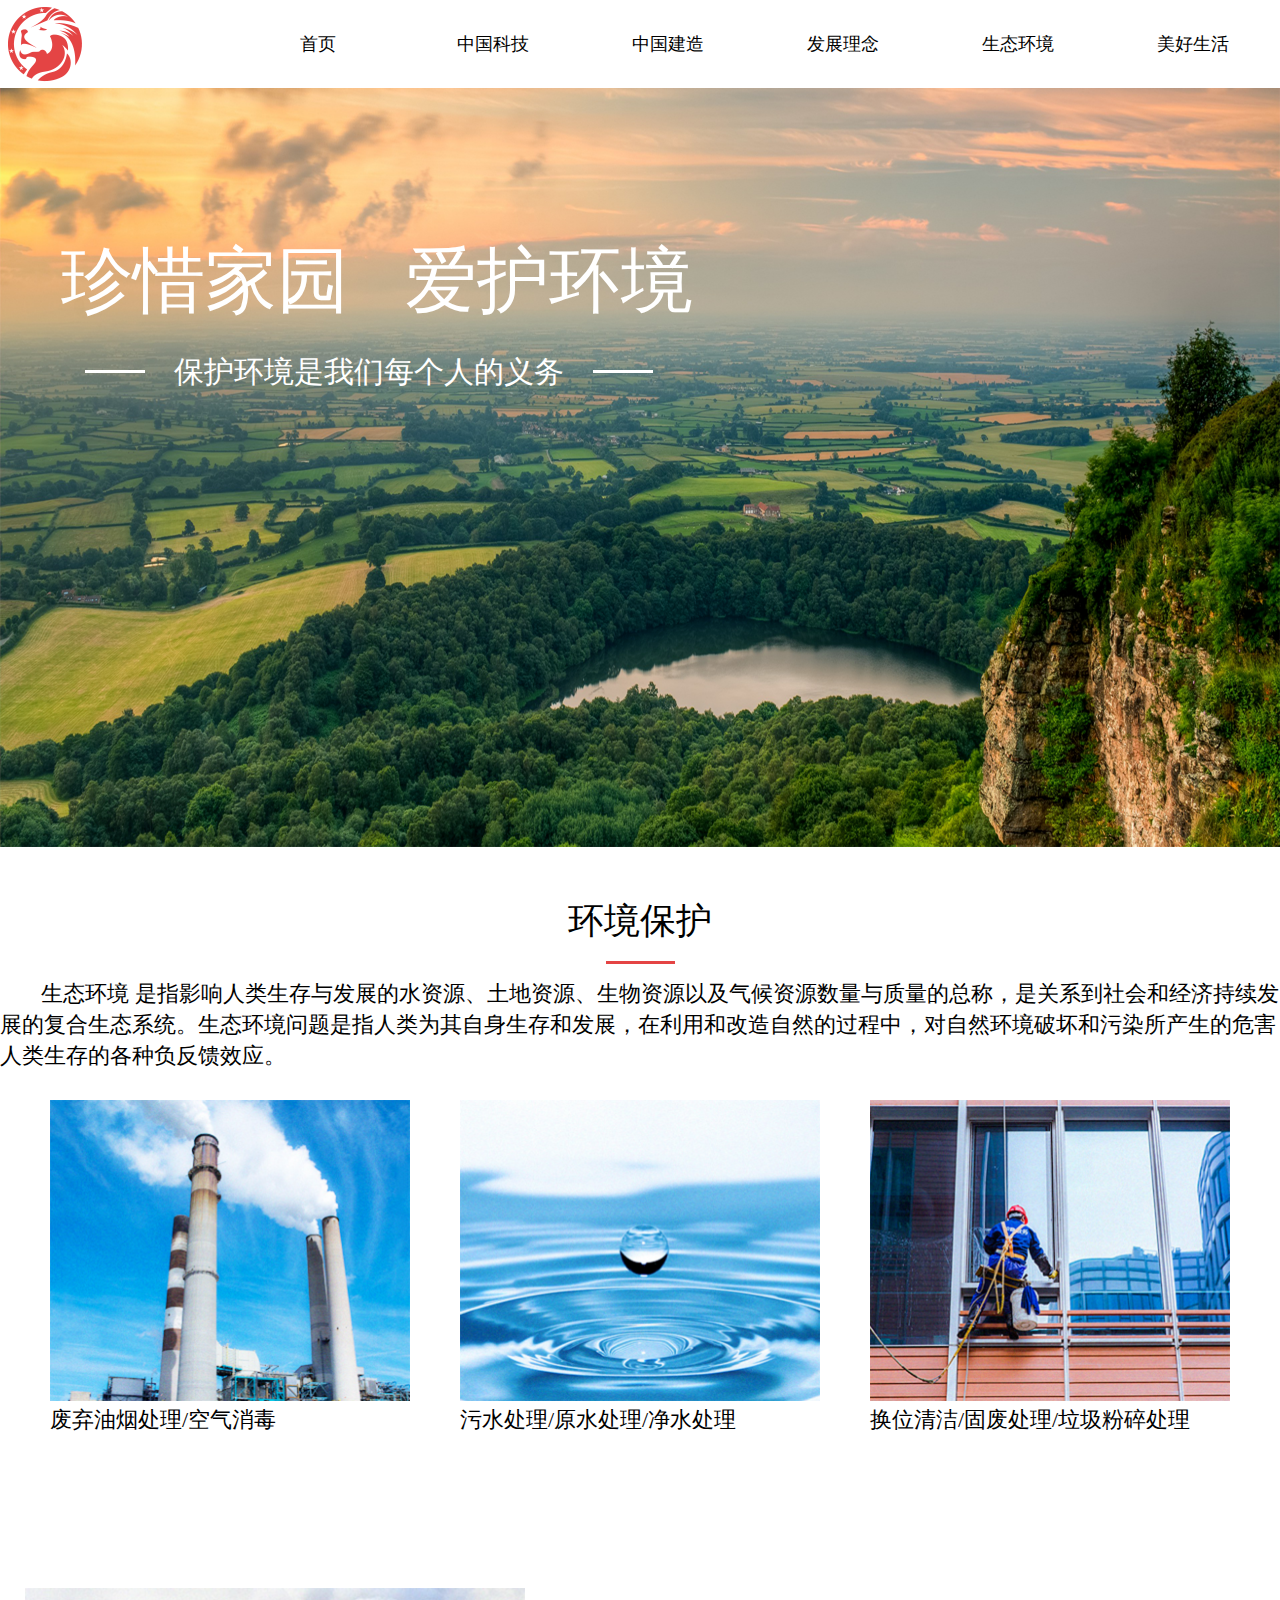
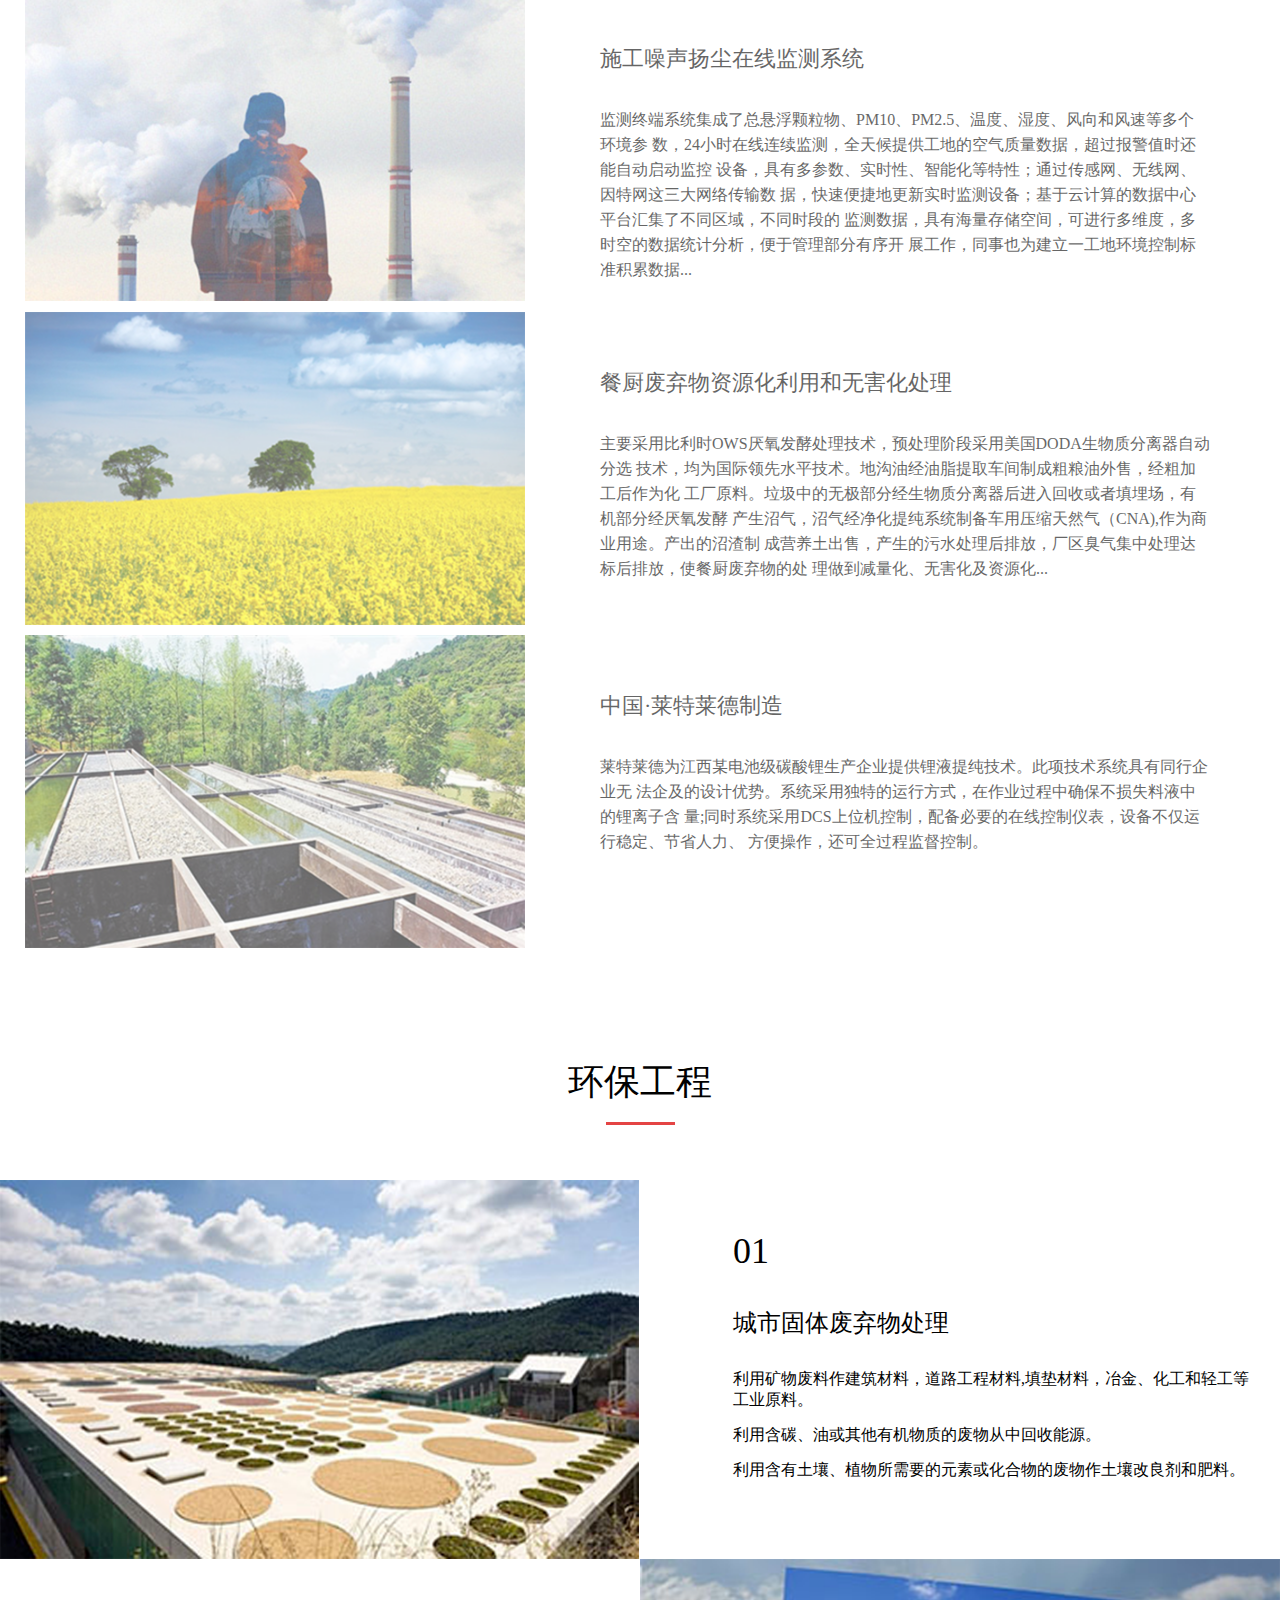
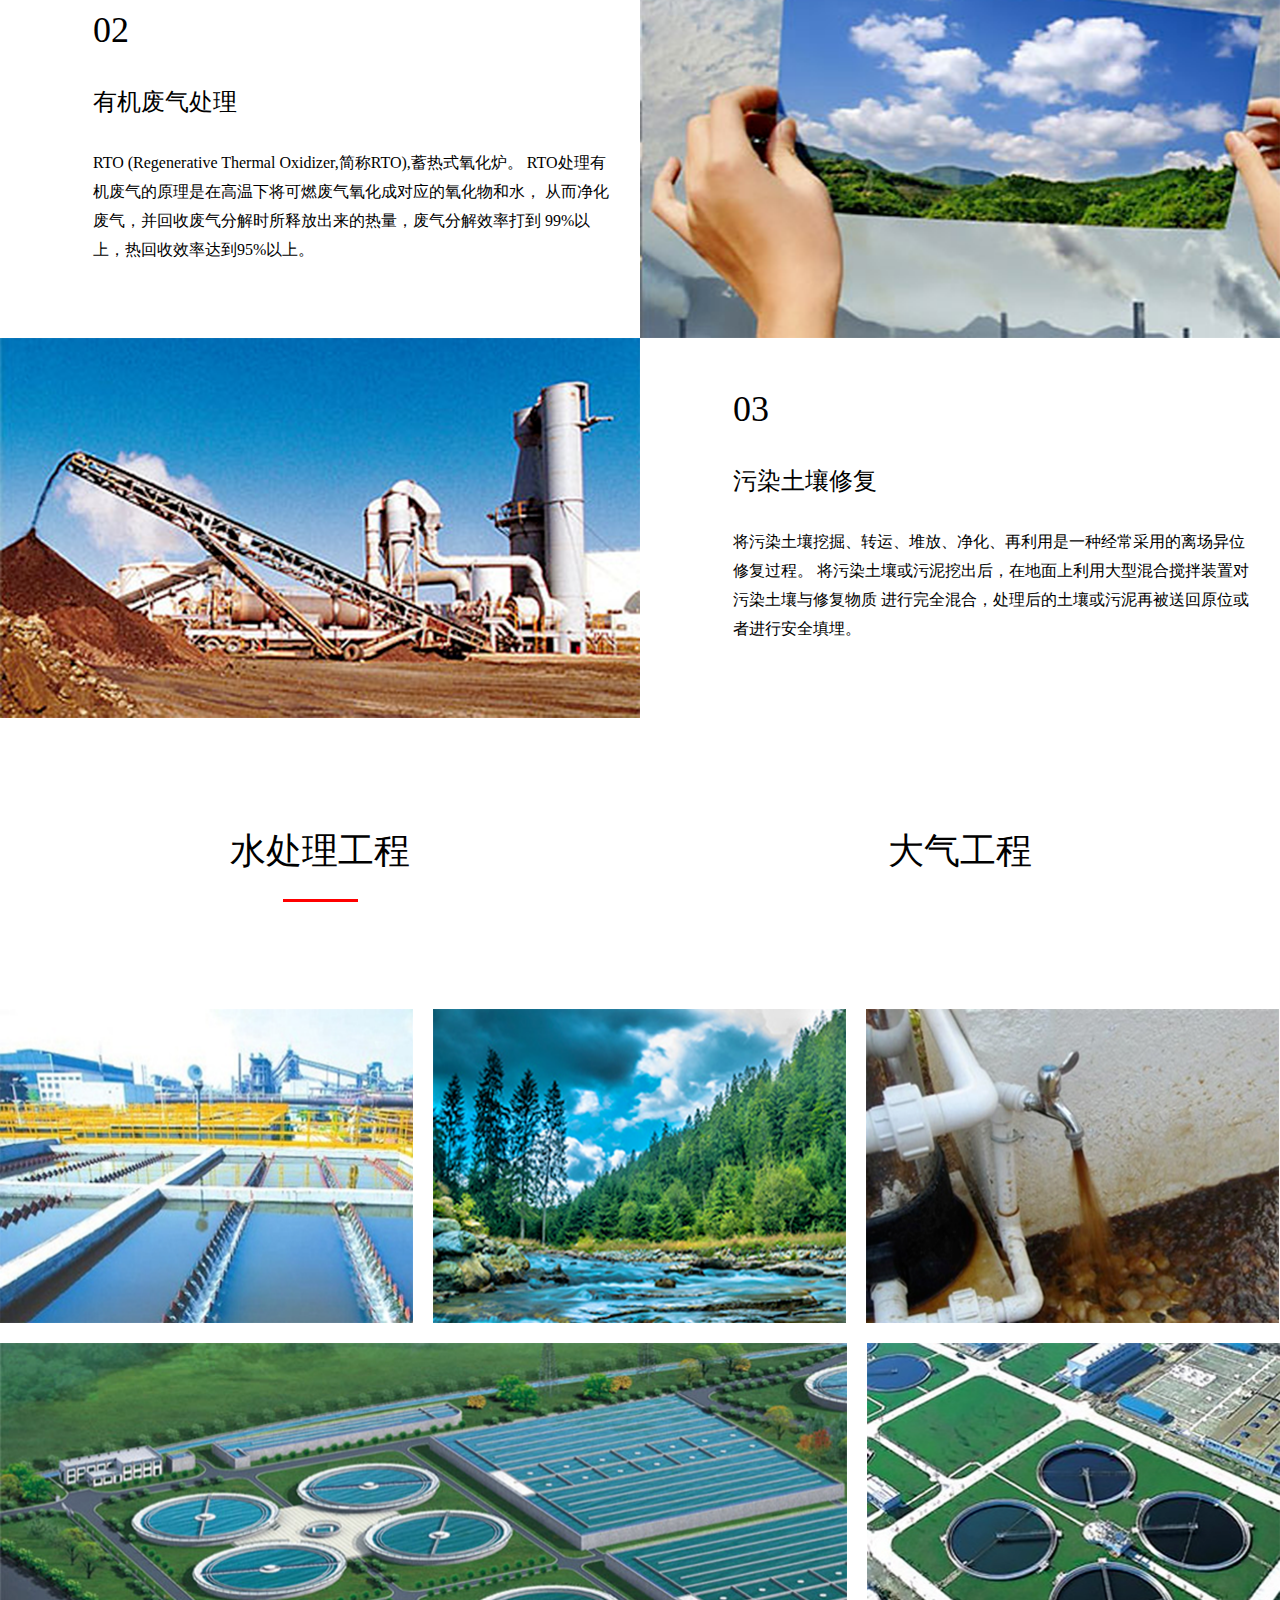
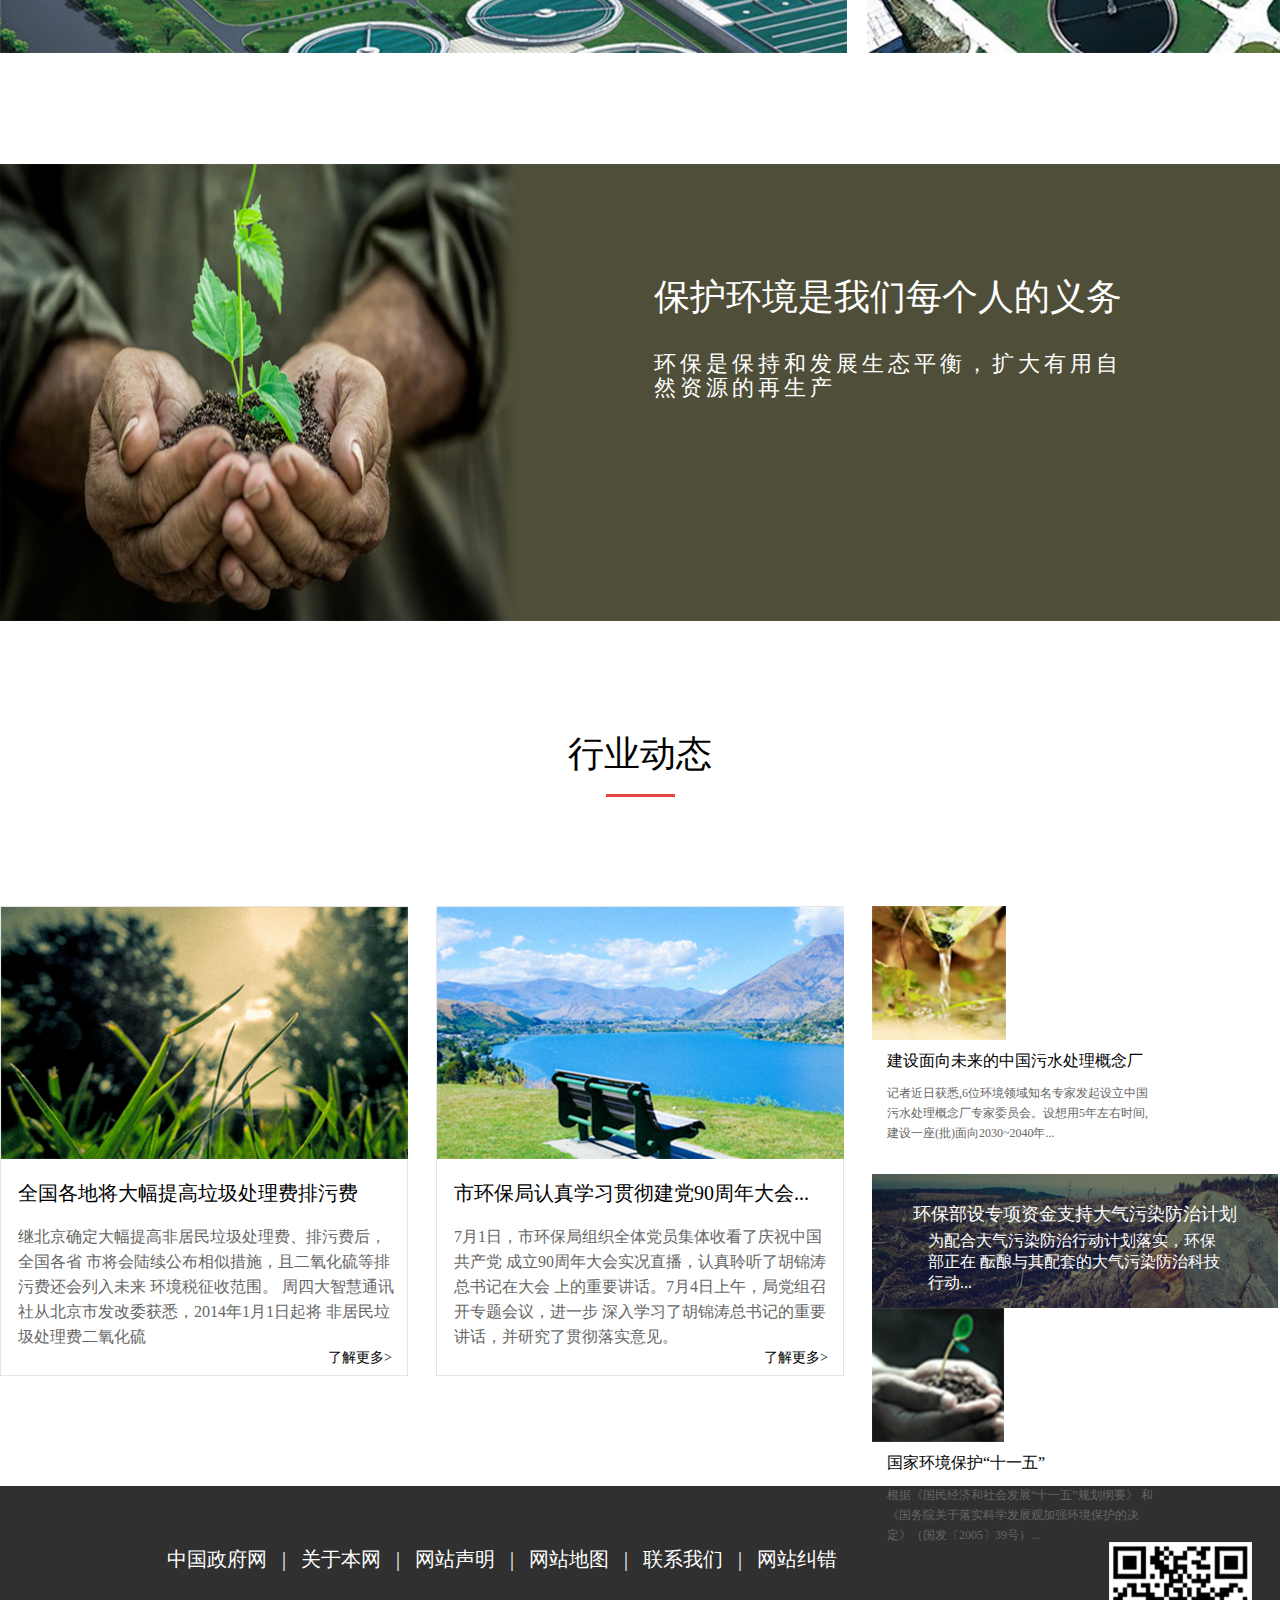
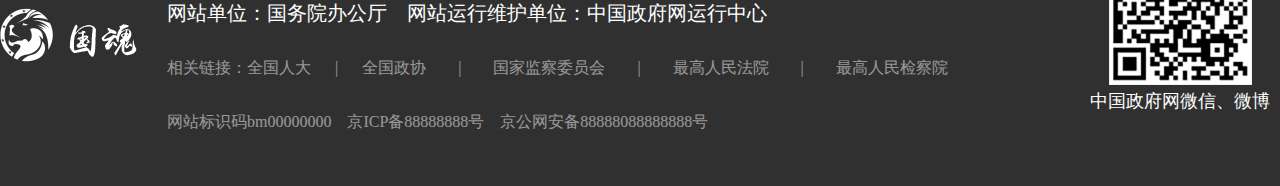
<file: webpage/zoology_environment.html>
<!DOCTYPE html>
<html lang="en">

<head>
    <meta charset="UTF-8">
    <meta name="viewport" content="width=device-width, initial-scale=1.0">
    <meta http-equiv="X-UA-Compatible" content="ie=edge">
    <title>生态环境</title>
    <style>
        * {
            padding: 0;
            margin: 0;
            font-family: 'MicrosoftYaHei';
            list-style: none;
            text-decoration: none;
        }

        a {
            color: #000;
            display: block;
            width: 100%;
        }

        a:hover {
            color: #fff;
        }
    </style>
    <link rel="stylesheet" href="../Style/zoology_environment/Page_4.css">
</head>

<body>

    <!-- 导航条 -->
    <div class="nava">
            <div class="nav">
                <div class="navBox navFlex_left">
                    <div class="navBox logo">
                        <img src="../imges/indexImges/logo.png" alt="">
                    </div>
                </div>
                <div class="navBox navFlex_right">
                    <div class="navBox">
                        <a href="../index.html">首页</a>
                    </div>
                    <div class="navBox hoverBOx">
                        <a href="./science_Page.html">中国科技</a>
                        <div class="sonPage">
                            <a href="./NewEnergy.html">
                                    <div class="sonPage_title">新型能源</div></a>
                            <a href="./High_Speed.html">
                                <div class="sonPage_title">中国高铁</div>
                            </a>
                        </div>
                    </div>
                    <div class="navBox hoverBOx">
                            <a href="">中国建造</a>
                            <div class="sonPage">
                                <a href="./construct.html">
                                    <div class="sonPage_title">中国大桥</div>
                                    <a href="./highway.html">
                                        <div class="sonPage_title">中国公路</div>
                                    </a>
                                    <a href="./port.html">
                                        <div class="sonPage_title">中国港口</div>
                                    </a>
                            </div>
                        </div>
                    <div class="navBox hoverBOx">
                        <a href="./develop_idea.html">发展理念</a>
                        <div class="sonPage">
    
                        </div>
                    </div>
                    <div class="navBox hoverBOx">
                        <a href="./zoology_environment.html">生态环境</a>
                        <div class="sonPage">
                        </div>
                    </div>
                    <div class="navBox hoverBOx"><a href="./Good_life.html">美好生活</a>
                        <div class="sonPage">
                            
                        </div>
                    </div>
                </div>
            </div>
        </div>
        <!-- 导航条 -end -->
    <div class="head_">
        <div class="bigbox">
            <div class="text">
                <div class="title">
                    <div>珍惜家园</div>
                    <div>爱护环境</div>
                </div>
                <div class="con">
                    <div style="background: #FFFFFF;width: 60px;height: 3px;margin: 18px 0"></div>
                    <div style="font-size: 30px;margin: 0 29px ">保护环境是我们每个人的义务</div>
                    <div style="background: #FFFFFF;width: 60px;height: 3px;margin: 18px 0"></div>
                </div>
            </div>
        </div>
    </div>
    <!-- 环境保户 -->
    <div class="protect">
        <div style="    text-align: center;margin: 30px 0 0 0;;font-size: 36px">环境保护 </div>
        <div style="width: 69px;height: 3px;margin: 15px auto 15px auto;background: #E44444"></div>
        <div style="line-height: 29px;text-indent: 41px;">
            <text class="" style="font-size: 22px">
                生态环境
                是指影响人类生存与发展的水资源、土地资源、生物资源以及气候资源数量与质量的总称，是关系到社会和经济持续发展的复合生态系统。生态环境问题是指人类为其自身生存和发展，在利用和改造自然的过程中，对自然环境破坏和污染所产生的危害人类生存的各种负反馈效应。
            </text></div>
        <div class="pics">
            <div class="pic">
                <img src="../imges/zoology_environment/生态环境/图层 2.png" width="100%" height="100%" alt="">
                <text class="" style="font-size: 22px">
                    废弃油烟处理/空气消毒
                </text>
            </div>
            <div class="pic">
                <img src="../imges/zoology_environment/生态环境/图层 3.png" width="100%" height="100%" alt="">
                <text class="" style="font-size: 22px">
                    污水处理/原水处理/净水处理
                </text>
            </div>
            <div class="pic">
                <img src="../imges/zoology_environment/生态环境/图层 4.png" width="100%" height="100%" alt="">
                <text class="" style="font-size: 22px">
                    换位清洁/固废处理/垃圾粉碎处理
                </text>
            </div>
        </div>
    </div>
    <!-- 环境轮播 -->
    <div class="protect2">
        <div class="pass">
            <div class="navimg"><img src="../imges/zoology_environment/生态环境/图层 7.png" width="100%" height="100%" alt="">
            </div>
            <div class="text1">
                <div class="navtext">施工噪声扬尘在线监测系统</div>
                <div style="line-height: 25px;">
                    监测终端系统集成了总悬浮颗粒物、PM10、PM2.5、温度、湿度、风向和风速等多个环境参
                    数，24小时在线连续监测，全天候提供工地的空气质量数据，超过报警值时还能自动启动监控
                    设备，具有多参数、实时性、智能化等特性；通过传感网、无线网、因特网这三大网络传输数
                    据，快速便捷地更新实时监测设备；基于云计算的数据中心平台汇集了不同区域，不同时段的
                    监测数据，具有海量存储空间，可进行多维度，多时空的数据统计分析，便于管理部分有序开
                    展工作，同事也为建立一工地环境控制标准积累数据...
                </div>
            </div>
        </div>
        <div class="pass">
            <div class="navimg"><img src="../imges/zoology_environment/生态环境/图层 8.png" width="100%" height="100%" alt="">
            </div>
            <div class="text1">
                <div class="navtext">餐厨废弃物资源化利用和无害化处理</div>
                <div style="line-height: 25px;">
                    主要采用比利时OWS厌氧发酵处理技术，预处理阶段采用美国DODA生物质分离器自动分选
                    技术，均为国际领先水平技术。地沟油经油脂提取车间制成粗粮油外售，经粗加工后作为化
                    工厂原料。垃圾中的无极部分经生物质分离器后进入回收或者填埋场，有机部分经厌氧发酵
                    产生沼气，沼气经净化提纯系统制备车用压缩天然气（CNA),作为商业用途。产出的沼渣制
                    成营养土出售，产生的污水处理后排放，厂区臭气集中处理达标后排放，使餐厨废弃物的处
                    理做到减量化、无害化及资源化...
                </div>
            </div>
        </div>
        <div class="pass">
            <div class="navimg"><img src="../imges/zoology_environment/生态环境/图层 10.png" width="100%" height="100%"
                    alt=""></div>
            <div class="text1">
                <div class="navtext">中国·莱特莱德制造</div>
                <div style="line-height: 25px;">莱特莱德为江西某电池级碳酸锂生产企业提供锂液提纯技术。此项技术系统具有同行企业无
                    法企及的设计优势。系统采用独特的运行方式，在作业过程中确保不损失料液中的锂离子含
                    量;同时系统采用DCS上位机控制，配备必要的在线控制仪表，设备不仅运行稳定、节省人力、
                    方便操作，还可全过程监督控制。</div>
            </div>
        </div>
    </div>
    <!-- 环保工程 -->
    <div class="project">
        <div style="text-align: center;font-size: 36px;margin: 60px 0 0 0;">环保工程</div>
        <div style="width: 69px;height: 3px;margin: 15px auto 55px auto;background: #E44444"></div>
        <div>
            <div class="pro">
                <div style="width: 640px;height: 379px;"> <img src="../imges/zoology_environment/生态环境/图层 11.png" alt="">
                </div>
                <div style="width:522px;height: 379px;margin: 0px  0px 0 93px">
                    <div style="margin: 50px 0 20px 0;font-size: 36px">01</div>
                    <div style="margin: 35px 0 30px 0;font-size: 24px">城市固体废弃物处理</div>
                    <div style="font-size: 16px">
                        <div style="margin: 14px 0">利用矿物废料作建筑材料，道路工程材料,填垫材料，冶金、化工和轻工等工业原料。</div>
                        <div style="margin: 14px 0">利用含碳、油或其他有机物质的废物从中回收能源。</div>
                        <div style="margin: 14px 0">利用含有土壤、植物所需要的元素或化合物的废物作土壤改良剂和肥料。</div>
                    </div>
                </div>
            </div>
            <div class="pro">
                <div style="width:522px;height: 379px;  margin: 0px 25px 0 93px;">
                    <div style="margin: 50px 0 20px 0;font-size: 36px">02</div>
                    <div style="margin: 35px 0 30px 0;font-size: 24px">有机废气处理</div>
                    <div style="line-height: 29px;font-size: 16px">RTO (Regenerative Thermal Oxidizer,简称RTO),蓄热式氧化炉。
                        RTO处理有机废气的原理是在高温下将可燃废气氧化成对应的氧化物和水，
                        从而净化废气，并回收废气分解时所释放出来的热量，废气分解效率打到
                        99%以上，热回收效率达到95%以上。
                    </div>
                </div>
                <div style="width: 640px;height: 379px;"> <img src="../imges/zoology_environment/生态环境/图层 12.png"
                        width="100%" height="100%" alt=""></div>
            </div>
            <div class="pro">
                <div style="width: 640px;height: 379px;"> <img src="../imges/zoology_environment/生态环境/图层 13.png" alt="">
                </div>
                <div style="width:522px;height: 379px;margin: 0px  0px 0 93px">
                    <div style="margin: 50px 0 20px 0;font-size: 36px">03</div>
                    <div style="margin: 35px 0 30px 0;font-size: 24px">污染土壤修复</div>
                    <div style="line-height: 29px;font-size: 16px">将污染土壤挖掘、转运、堆放、净化、再利用是一种经常采用的离场异位修复过程。
                        将污染土壤或污泥挖出后，在地面上利用大型混合搅拌装置对污染土壤与修复物质
                        进行完全混合，处理后的土壤或污泥再被送回原位或者进行安全填埋。

                    </div>
                </div>
            </div>
        </div>
    </div>

    <!-- 水处理工程 -->
    <div class="project2">
        <div class="picture">
            <div class="icons">
                <div class="aa" style="font-size: 36px;cursor: pointer;">
                    水处理工程
                    <div class="back"></div>
                    <!-- 子节点back -->
                </div>

                <div class="aa2" style="font-size: 36px;cursor: pointer;">
                    大气工程
                    <div class=""></div>
                </div>

            </div>
            <div class="advs">
                <div>
                    <div class="water">
                        <div class="wat1" style="margin: 0 10px 0 0;cursor: pointer;">
                            <span>工业废水处理</span>
                        </div>
                        <div class="wat2" style="margin: 0 10px;cursor: pointer;">
                            <span>城镇生活污水项目</span></div>
                        <div class="wat3" style="margin: 0 0 0 10px;cursor: pointer;">
                            <span>净水工程</span>
                        </div>
                    </div>
                    <div class="water2" style="cursor: pointer;">
                        <div class="wat4"> <span>市政污水处理</span>
                        </div>
                        <div class="wat5"><span>医疗废水处理</span>
                        </div>
                    </div>
                </div>
                <div class="gas" style="cursor: pointer;">
                    <div class="g1">
                        <span>烟气脱硫工程</span>
                    </div>
                    <div>
                        <div class="g2">
                            <span>地面除尘工程</span>
                        </div>
                        <div class="g3">
                            <span>气箱脉冲袋式除尘器</span>
                        </div>
                    </div>
                    <div>
                        <div class="g4">
                            <span>地面除尘站</span>
                        </div>
                        <div class="g5">
                            <span>低压长袋脉冲喷吹除尘器</span>
                        </div>
                    </div>
                </div>
            </div>


        </div>
    </div>

    <!-- 环保 -->
    <div class="huanbao">
        <div class="texts">
            <div>
                <div class="text2">
                    保护环境是我们每个人的义务
                </div>
                <div class="text3" style="font-size: 22px;color: #FFFFFF;letter-spacing:4px;line-height: 24px;">
                    环保是保持和发展生态平衡，扩大有用自
                    然资源的再生产
                </div>
            </div>
        </div>
    </div>
    <!-- 行业动态 -->
    <div style="margin: 109px auto 0 auto;text-align: center;font-size: 36px">行业动态</div>
    <div style="width: 69px;height: 3px;margin: 15px auto 109px auto;background: #E44444"></div>
    <div class="industry">
        <div class="kapian">
            <div><img src="../imges/zoology_environment/生态环境/图层 25.png" alt=""> </div>
            <div style="margin-left: 17px;cursor: pointer;">
                <div style="font-size: 20px;margin: 17px 0;">全国各地将大幅提高垃圾处理费排污费</div>
                <div style="line-height: 25px;color: #666666;cursor: pointer;width: 378px">
                    继北京确定大幅提高非居民垃圾处理费、排污费后，全国各省
                    市将会陆续公布相似措施，且二氧化硫等排污费还会列入未来
                    环境税征收范围。

                    周四大智慧通讯社从北京市发改委获悉，2014年1月1日起将
                    非居民垃圾处理费二氧化硫

                </div>
            </div>
            <div class="move">了解更多></div>
        </div>
        <div class="kapian">
            <div>
                <img src="../imges/zoology_environment/生态环境/图层 26.png" alt=""></div>
            <div style="margin-left: 17px;cursor: pointer;">
                <div style="font-size: 20px;margin: 17px 0;">市环保局认真学习贯彻建党90周年大会...</div>
                <div style="line-height: 25px;color: #666666;width: 378px">
                    7月1日，市环保局组织全体党员集体收看了庆祝中国共产党
                    成立90周年大会实况直播，认真聆听了胡锦涛总书记在大会
                    上的重要讲话。7月4日上午，局党组召开专题会议，进一步
                    深入学习了胡锦涛总书记的重要讲话，并研究了贯彻落实意见。
                </div>
            </div>
            <div class="move">了解更多></div>
        </div>
        <div>
            <div class="item">
                <div>
                    <img src="../imges/zoology_environment/生态环境/图层 27.png" width="100%" height="100%" alt="">
                </div>
                <div style="width: 267px;margin-left: 15px;cursor: pointer;">
                    <div style="margin: 11px 0;font-size: 16px"> 建设面向未来的中国污水处理概念厂</div>
                    <div style="line-height: 20px;font-size: 12px;color: #666666">
                        记者近日获悉,6位环境领域知名专家发起设立中国
                        污水处理概念厂专家委员会。设想用5年左右时间,
                        建设一座(批)面向2030~2040年...
                    </div>
                </div>
            </div>
            <div class="item" style="margin: 30px 0;color: #FFFFFF">
                <div class="img2">
                    <div>
                        <div style="font-size: 18px;cursor: pointer;text-align: center;
                            margin: 0px 0 5px 0">
                            环保部设专项资金支持大气污染防治计划</div>
                        <div style="margin: 0 auto;cursor: pointer;width: 294px">
                            为配合大气污染防治行动计划落实，环保部正在
                            酝酿与其配套的大气污染防治科技行动...
                        </div>
                    </div>
                </div>

            </div>
            <div class="item">
                <div>
                    <img src="../imges/zoology_environment/生态环境/图层 28.png" width="100%" height="100%" alt="">
                </div>
                <div style="width: 267px;cursor: pointer;margin-left: 15px">
                    <div style="margin: 11px 0;font-size: 16px"> 国家环境保护“十一五”</div>
                    <div style="line-height: 20px;font-size: 12px;color: #666666">
                        根据《国民经济和社会发展“十一五”规划纲要》
                        和《国务院关于落实科学发展观加强环境保护的决
                        定》（国发〔2005〕39号）...

                    </div>
                </div>
            </div>
        </div>
    </div>
    <!-- 脚注 -->
    <div class="footnote">
        <div class="footnoteBox">
            <div class="float footnoteLogo">
                <img src="../imges/indexImges/1.png" alt="">
                <img style="margin-bottom: 5px;" src="../imges/indexImges/国魂1.png" alt="">
            </div>
            <div class="float footnoteTheme">
                <p class="textTop">中国政府网 &nbsp; | &nbsp; 关于本网 &nbsp; | &nbsp; 网站声明 &nbsp; | &nbsp; 网站地图 &nbsp; | &nbsp;
                    联系我们 &nbsp; |
                    &nbsp; 网站纠错</p>
                <p class="textTop">网站单位：国务院办公厅　网站运行维护单位：中国政府网运行中心</p>

                <p class="textBottom">相关链接：全国人大 &nbsp;&nbsp; &nbsp; | &nbsp;&nbsp; &nbsp; 全国政协 &nbsp; &nbsp;&nbsp;
                    &nbsp; | &nbsp; &nbsp;&nbsp; &nbsp; 国家监察委员会 &nbsp; &nbsp;&nbsp; &nbsp; | &nbsp; &nbsp;&nbsp; &nbsp;
                    最高人民法院 &nbsp; &nbsp;&nbsp; &nbsp; | &nbsp; &nbsp;&nbsp; &nbsp; 最高人民检察院
                </p>
                <p class="textBottom"> 网站标识码bm00000000　京ICP备88888888号　京公网安备88888088888888号</p>
            </div>
            <div class="float footnoteBottom">
                <img src="../imges/indexImges/图层 50.png" alt="">
                <p>中国政府网微信、微博</p>
            </div>
        </div>
    </div>
    <!-- 脚注 -end -->
    <script src="../JavaScript/zoology_environment/jquery-3.3.1.js"></script>
    <script>
        window.setTimeout(function myFunction() {
            var banner_2 = document.querySelectorAll('.text')[0];
            // var banner_3 = document.querySelectorAll(".con")[0];
            console.log(banner_2)
            banner_2.setAttribute("style", "position: relative; left:  33px; top : 210px; ");
            // banner_3.setAttribute("style", "position: absolute;top: 0;");
        }, 700);

        $('.aa').click(function () {
            $(this).children().addClass('back').parent().siblings().children().removeClass("back")
            //            点击的话就让自己加上back样式,其他去掉这个样式            
            //  var target = $(this).attr('a');
            //            获取a属性的值,将这个值赋给b，找到b为这个值得标签去掉hide，其他加上hide进行隐藏            
            // $('.content').children("[b='"+ target+"']").removeClass('hide').siblings().addClass('hide');        
        });
        $('.aa2').click(function () {
            $(this).children().addClass('back').parent().siblings().children().removeClass('back');
        });


        var advs = document.querySelector('.advs');
        var items = document.querySelectorAll('.advs>div');
        var box = document.querySelector('.picture');
        var icons = document.querySelectorAll('.icons>div'); //获得icon节点列表nodelist
        icons = Array.prototype.slice.call(icons);  //将nodelist转成array

        var timer = null;
        var curr = 0; //代表当前第几张图片
        //        移动的方法
        var move = function () {
            console.log(arguments[0]);
            //            arguments 变量里存了传 进来的参数
            if (arguments[0] == 'left') {
                curr--;
                //边界判断
                if (curr < 0) {
                    curr = advs.childElementCount - 1;
                }
                //根据当前的位置curr，计算出advs离左边的距离
                var distance = -curr * box.clientWidth;
                //                利用计算出来的距离修改advs的样式
                advs.style.left = distance + "px"
            } else if (arguments[0] == 'right' || arguments.length == 0) {
                curr++;
                //边界判断
                if (curr > advs.childElementCount - 1) {
                    curr = 0;
                }
                //根据当前的位置curr，计算出advs离左边的距离
                var distance = -curr * box.clientWidth;
                //                利用计算出来的距离修改advs的样式
                advs.style.left = distance + "px"
            } else {
                //当进的是数字时，把当前位置设成该数字
                curr = arguments[0];
                var distance = -curr * box.clientWidth;
                //                利用计算出来的距离修改advs的样式
                advs.style.left = distance + "px";
            }

            //                给当前iocns加active类
            for (icon of icons) {
                icon.className = ""; //将所有的icons去掉样式
            }
            // icons[curr].className = "active". //单独给当前的icons加上active类
        };

        //给每个icon绑定onmouseover事件。
        for (var icon of icons) {
            icon.onmousedown = function () {
                console.log(this);
                var num = icons.indexOf(this); //得到当前经过是第几个图片
                console.log(num);
                move(num);//把当前位置传进move函数，实现将.advs移动到当前位置
            }
        };

        //设置定时器，每1S钟设用一次move函数，实现自动轮播
//         var start = function(){
//             timer = setInterval(move,3000);
//         }
//         start();
//         for(var x of items){
//             //鼠标经过时，将清时器清除
//             x.onmouseover = function(){
//                 clearInterval(timer);
//             }
// //            鼠标离开时，启动定时器，恢复自动轮播
//             x.onmouseout = function(){
//                 start();
//             }
//         }
    </script>
</body>

</html>
</file>
<file: Style/Construct/construct.css>
/* --------公共部分------------ */
.nava{
	width: 100%;
	height: 88px;
	/* background: red; */
	background: #fff;
	position: fixed;
	left: 0;
	right: 0;
	top: 0;
	margin: 0 auto;
	z-index:100;
}
.nav{
    width: 1280px;
    height: 88px;
    /* background: red; */
    background: #fff;
    position: fixed;
    left: 0;
    right: 0;
    top: 0;
    margin: 0 auto;
    z-index: 99;
}  
.navBox{
    float: left;
}
.hoverBOx:hover .sonPage{
    display: inline-block;
}
.sonPage_title{
    color: #000;
    background: #fff;
    border-bottom: 1px solid rgba(229,229,229,1);
}
.sonPage_title:hover{
    background: #E44444;
    color: #fff;
}

.sonPage{
    width: 100%;
    height: 288px;
    display: none;
}
.nav>div{
    font-size: 18px;
}
/* -----------公共部分 -end----------- */
/* -----------导航条LOGO标题部分----------- */
.navFlex_left{
    text-align: center;
    width: 230px;
    height: 100%;
    /* background: green; */
}
.logo{
    border-radius: 50%;
    /* background: rebeccapurple; */
    text-align: center;
    line-height: 70px;
    /* margin:0 71px; */
}
.title{
    /* background: rebeccapurple; */
    line-height: 88px;
}
/* -----------导航条LOGO标题部分 -end----------- */
/* -----------导航条右边主题部分----------- */
.navFlex_right{
    width: 1050px;
    height: 100%;
    /* background: yellow; */
}
.navFlex_right>div{
    width: 175px;
    height:100%;
    text-align: center;
    line-height: 88px;
}
.navFlex_right>div:hover{
    cursor: pointer;
    background:#E44444;
    color: #fff;
}
.navFlex_right>div:hover a{
    color: #fff;
}
/* -----------导航条右边主题部分 -end----------- */

.headtop{
    width: 100%;
    height: 920px;
    background: url( ../../imges/construct/图层65.png) no-repeat;
    background-size: 100% 100%; 
}
.best{
    width: 1280px;
    height: 621px;
    margin: 0 auto
}
.topone>div{
    float: left;
    width: 620px;
    height: 621px;
}
.toptwo{
    margin-top: 45px
}
.toptwo>div{
    float: left;
    width: 640px;
    height: 435px;
}
.topthree>div{
    float: left;
    
}
.bridge{
    width: 1280px;
    margin: 0 auto
}
.guozi>div{
    float: left;
}
.siduhes{
    width: 100%;
    height: 500px;
    background: #F2F1F4;
    margin: 103px auto 0 auto;
}
.siduhe{
    width: 1280px;
    margin: 0 auto
}
.siduhe>div{
    float: left;
    width: 640px;
    height: 426px;;
}
.bridges{
    width: 1280px;
    margin: 100px auto
}
.bomone>div{
    float: left;
    width: 640px;
    height: 425px;  
}

/* 脚注 */
.float{
    float: left;
}
.footnote{
    width: 100%;
    height: 300px;
    background: #303030;
}
.footnoteBox{
    width: 1280px;
    height: 100%;
    /* background: lightgreen; */
    margin: 0 auto;
}
.footnoteLogo{
    margin-right: 30px;
}
.footnoteLogo>img:nth-child(1){
    margin-top: 122px;
}
.footnoteLogo>img:nth-child(2){
    margin-top: 135px;
    margin-left: 12px;
}
.footnoteTheme{
    line-height: 27px;
     height: 181px;
     width: 824px;
     /* background: red; */
     margin-top: 59.5px;
}
.footnoteTheme>.textTop{
    width:727px;
    height:54px;
    font-size:20px;
    font-family:MicrosoftYaHei;
    font-weight:400;
    color:rgba(255,255,255,1);
    line-height:27px;
}
.footnoteTheme>.textBottom{
    width:853px;
    height:54px;
    font-size:16px;
    font-family:MicrosoftYaHei;
    font-weight:400;
    color:rgba(255,255,255,1);
    line-height:27px;
    opacity:0.5;
}
.footnoteBottom{
    float: right;
    margin-top: 56px;
    text-align: center;
}
.footnoteBottom>img{
    margin: 0 10px;
}
.footnoteBottom>p{
    font-size: 18px;
    color:rgba(255,255,255,1);
    font-family:MicrosoftYaHei;
    font-weight:400;
    margin: 0 10px;
}
/* 脚注 -end */
</file>
<file: Style/Develop_idea/develop_idea.css>
/* --------公共部分------------ */
.nava{
	width: 100%;
	height: 88px;
	/* background: red; */
	background: #fff;
	position: fixed;
	left: 0;
	right: 0;
	top: 0;
	margin: 0 auto;
	z-index:100;
}
.nav{
    width: 1280px;
    height: 88px;
    /* background: red; */
    background: #fff;
    position: fixed;
    left: 0;
    right: 0;
    top: 0;
    margin: 0 auto;
    z-index: 99;
}  
.navBox{
    float: left;
}
.hoverBOx:hover .sonPage{
    display: inline-block;
}
.sonPage_title{
    color: #000;
    background: #fff;
    border-bottom: 1px solid rgba(229,229,229,1);
}
.sonPage_title:hover{
    background: #E44444;
    color: #fff;
}

.sonPage{
    width: 100%;
    height: 288px;
    display: none;
}
.nav>div{
    font-size: 18px;
}
/* -----------公共部分 -end----------- */
/* -----------导航条LOGO标题部分----------- */
.navFlex_left{
    text-align: center;
    width: 230px;
    height: 100%;
    /* background: green; */
}
.logo{
    border-radius: 50%;
    /* background: rebeccapurple; */
    text-align: center;
    line-height: 70px;
    /* margin:0 71px; */
}
.title{
    /* background: rebeccapurple; */
    line-height: 88px;
}
/* -----------导航条LOGO标题部分 -end----------- */
/* -----------导航条右边主题部分----------- */
.navFlex_right{
    width: 1050px;
    height: 100%;
    /* background: yellow; */
}
.navFlex_right>div{
    width: 175px;
    height:100%;
    text-align: center;
    line-height: 88px;
}
.navFlex_right>div:hover{
    cursor: pointer;
    background:#E44444;
    color: #fff;
}
.navFlex_right>div:hover a{
    color: #fff;
}
/* -----------导航条右边主题部分 -end----------- */

.headtop{
    width: 100%;
    height: 850px;
    background: url(../../imges/develop_idea/图层32.png) no-repeat;
    background-size: 100% 100%;
}
.innovate{
    text-align: center;
    margin: 50px auto;
    width: 1280px;
    height: 655px;
}
.title_1{
    font-size: 36px;
}
.content{
    text-indent: 35px;
    width: 1000px;
    margin: 0 auto;
    font-size: 20px;
}
.newimg{
    width: 1280px;
    margin: 30px 0 0 0;
}
.newimg>div{
    float: left;
}
.bimg_1{
    width: 640px;
    height: 475px;
    margin: 0 20px 0 0;
    background: url(../../imges/develop_idea/图层34.png) no-repeat;
    background-size: 100% 100%;
    overflow: hidden;
}
.text_1{
    position: relative;
    bottom: -473px;
    left: 0;
    transition: 1s all ease;
    color: #ffffff;
    font-size: 16px;
    padding-top: 5px;
}
.bimg_1:hover .text_1{
    position: relative;
    bottom: -420px;
    left: 0;
}
.bimgs>div{
    float: left;
}
.bimg1{
    width: 613px;
    height: 255px;
    margin:  0 0 30px 0;
    background: url(../../imges/develop_idea/图层38.png)no-repeat;
    background-size: 100% 100%; 
    overflow: hidden;
}
.text_2{
    background: rgba(0, 0, 0, 0.507);
    position: relative;
    bottom: -260px;
    left: 0;
    transition: 1s all ease;
    height: 60px;
    color: #ffffff;
    font-size: 16px;
    padding-top: 5px;
}
.bimg1:hover .text_2{
    position: relative;
    bottom: -195px;
    left: 0;
}
.bimg2{
    width: 260px;
    height: 190px;
    margin: 0 15px 0 0;
    background: url(../../imges/develop_idea/图层35.png) no-repeat;
    background-size: 100% 100%; 
    overflow: hidden;
}
.text_3{
    background: rgba(0, 0, 0, 0.507);
    position: relative;
    bottom: -190px;
    left: 0;
    transition: 1s all ease;
    height: 57px;
    color: #ffffff;
    padding-top: 5px;
    font-size: 16px;
}
.bimg2:hover .text_3{
    position: relative;
    bottom: -133px;
    left: 0;
}
.bimg3{
    width: 325px;
    height: 187px;
    margin:  0 0 0 15px;
    background: url(../../imges/develop_idea/图层37.png) no-repeat;
    background-size: 100% 100%; 
    overflow: hidden;
}
.text_4{
    background: rgba(0, 0, 0, 0.507);
    position: relative;
    bottom: -188px;
    left: 0;
    transition: 1s all ease;
    height: 90px;
    color: #ffffff;
    font-size: 16px;
    padding-top: 5px;
}
.bimg3:hover .text_4{
    position: relative;
    bottom: -110px;
    left: 0;
}

/* 选项卡部分 */
.tab{
    width: 100%;
    height: 780px;
    background: #aaa;
    margin: 150px auto 70px auto;
    padding: 50px 0 0 0;
    background: url(../../imges/develop_idea/形状3.png)
}
.tab_con{
    width: 1280px;
    height: 710px;
    margin: 0 auto;
}
.tab_con>div{
    float: left;
    
}
.rightcon{
    width: 640px;
    height: 710px;
    margin: 0 70px 0 0;
    overflow: hidden;
}
.leftbut{
    width: 360px;
    height: 60px;
    margin: 0 auto
}
.leftbut>div{
    float: left;
    width: 178px;
    height: 100%;
    text-align: center;
    line-height: 60px;
    border: 1px solid red;
    font-size: 22px;
    cursor: pointer;
}
.leftcon{
    /* height: 710px; */
    width: 1280px;
    position: relative;
    top: 0;
    left: 0;
    /* transition: all 0.6s; */
}
.leftcon>div{
    float: left;
    width: 50%;
    margin: 0;
    text-indent: 34px;
    font-size: 16px;
    /* text-align: center */
}
.leftimg{
    width: 535px;
    margin: 10px 25px 0 0 
}
.img1{
    margin:  0 0 30px 0;
    width: 535px;
    height: 315px;
}
.img2{
    width: 535px;
    height: 345px;
}
.active{
    width: 178px;
    height: 100%;
    color: #ffffff;
    background: red;
    text-align: center;
    line-height: 60px;
    border: 1px solid red;
}
.lcon{
    width: 100%;
    margin: 50px 0 0 0;
}
.lcon>div{
    float: left;
}
.technology{
    width: 1280px;
    height: 778px;
    margin: 100px auto 0 auto
}
.title_2{
    height: 47px;
    font-size: 36px;
    margin-left: 10px; 
    margin-bottom: 70px;
}
.title_2>div{
    float: left;
}
.imgs{
    width: 1280px;
    height: 240px;
    /* position: absolute */
}
.imgs>div{
    float: left;
}
.img3{
    width: 400px;
    height: 240px;
    margin: 0px;
}
.img3>img{
    width: 400px;
    height: 240px;
    transition: 1s all ease;
    position: relative;
    top: 0;
    left: 0;
}
.img3>img:hover{
    width: 480px;
    height: 287px;
    position: relative;
    top: -24px;
    left: -40px;
    transition: 1s all ease;
    z-index: 99;
}
.img4{
    width: 400px;
    height: 240px;
    margin: 0 40px;
    top: 0
}
.img4>img{
    width: 400px;
    height: 240px;
    transition: 1s all ease;
    position: relative;
    top: 0;
    left: 0;
}
.img4>img:hover{
    width: 480px;
    height: 287px;
    position: relative;
    top: -24px;
    left: -40px;
    margin: 0px;
    transition: 1s all ease;
    z-index: 99;
}
.img5{
    width: 400px;
    height: 240px;
    margin: 0px;
}
.img5>img{
    width: 400px;
    height: 240px;
    transition: 1s all ease;
    position: relative;
    top: 0;
    left: 0;
}
.img5>img:hover{
    width: 480px;
    height: 287px;
    position: relative;
    top: -24px;
    left: -40px;
    margin: 0px;
    transition: 1s all ease;
    z-index: 99;
}
.newcon{
    width: 1180px;
    text-indent: 42px;
    font-size: 20px;
    line-height: 30px;
    margin: 50px  auto
}
/* <!-- 协调发展 --> */
.progress{
    width: 1280px;
    margin: 150px auto 0 auto;
}
.imgs2{
    margin-top: 50px
}
.imgs2>div{
    float: left;
}
.limg2{
    margin-right:20px; 
}
.leftimg1{
    width: 477px;
    height: 227px;
    background: url(../../imges/develop_idea/图层46.png) no-repeat;
    background-size: 100% 100%; 
    margin-bottom: 20px;
    z-index: 1;
    
}
.leftimg2{
    width: 477px;
    height: 275px;
    background: url(../../imges/develop_idea/图层48.png) no-repeat;
    background-size: 100% 100%; 
    z-index: 1;
}
.ltitle1{
    font-size: 24px;
    text-align: center;
    padding: 40px 0 20px 0;
    color: #ffffff
}
.shanhai{
    color: #ffffff;
    width: 405px;
    margin: 0 auto;
    line-height: 28px;
    font-size: 16px
}
.ltitle2{
    font-size: 24px;
    text-align: center;
    padding: 40px 0 20px 0;
    color: #ffffff;
}
.ltitle3{
    font-size: 24px;
    text-align: center;    
    padding:180px 0 50px 0;
    color: #ffffff
}
.jiaxing{
    color: #ffffff;
    width: 400px;
    margin: 0 auto;
    line-height: 28px;
    font-size: 16px
}
.wenzhou{
    color: #ffffff;
    width: 615px;
    margin: 0 auto;
    line-height: 38px;
    font-size: 16px
}
.leftimg1 span{
    display: none;
}
.leftimg1:hover span{
    display: block;
}
.leftimg1:hover .zhezhao {
    cursor: pointer;
    background: #333333a2;
    display: block;
}
.leftimg2 span{
    display: none;
}
.leftimg2:hover span{
    display: block;
}
.leftimg2:hover .zhezhao{
    cursor: pointer;
    background-color: #333333a2;
    display: block;
}
.rightimg{
    width: 781px;
    height: 525px;
    background: url(../../imges/develop_idea/图层49.png) no-repeat;
    background-size: 100% 100%; 
    z-index: 1;
}
.rightimg span{
    display: none;
}
.rightimg:hover span{
    display: block;
}
.rightimg:hover .zhezhao{
    cursor: pointer;
    background: #333333a2;
}
.peasants{
    width: 816px;
    margin: 0 auto 0 auto
}
/* <!-- 轮播图 --> */
.navlunbo{
    width: 100%;
    height:  670px;
    /* background: #aaa; */
}
.lunbos>div{
    float: left;
}
.lunbos{
    width: 1295px;
    height: 100%;
    margin: 0 auto
}
.lunbo{
    width: 700px;
    height: 100%;
    overflow: hidden;
    position: relative;
    margin: 0 auto 0 50px;
}
.lunbo>div{
    float: left;
}
.lunimgs{
    width:  3940px;
    height: 530px;
    margin: 65px 0;
    position: absolute;
    top: 0;
    left: 0;
    transition: 1s all ease
}
.lunimgs>div{
    float: left;
}
.item3{
    width:700px;
    height: 530px;
    margin: 0;
}
.buttons{
    width: 545px;
    padding-bottom: 70px;
    z-index: 99;
}
.lunbo2{
    position: absolute;
    bottom: 0;
    right: 0;
}
.buttons>div:hover{
    color: #e44444;
}
/* 共享发展 */
.shares{
    width: 1280px;
    height: 790px;
    margin: 55px auto;
}
.share>div{
    float: left;
    width: 370px;
    height: 570px;
    background: #EFEFEF;
    position: relative;
}
.butmove{
    width: 369px;
    height: 45px;
    line-height: 45px;
    position: absolute;
    bottom: 0;
    left: 0;
    background: #ffffff;
    border: 1px solid #EFEFEF;
    text-align: center;
    font-size: 18px;
}
.butmove:hover{
    cursor: pointer;
    background: #e44444;
    color: #ffffff
}

/* 脚注 */
.float{
    float: left;
}
.footnote{
    width: 100%;
    height: 300px;
    background: #303030;
}
.footnoteBox{
    width: 1280px;
    height: 100%;
    /* background: lightgreen; */
    margin: 0 auto;
}
.footnoteLogo{
    margin-right: 30px;
}
.footnoteLogo>img:nth-child(1){
    margin-top: 122px;
}
.footnoteLogo>img:nth-child(2){
    margin-top: 135px;
    margin-left: 12px;
}
.footnoteTheme{
    line-height: 27px;
     height: 181px;
     width: 824px;
     /* background: red; */
     margin-top: 59.5px;
}
.footnoteTheme>.textTop{
    width:727px;
    height:54px;
    font-size:20px;
    font-family:MicrosoftYaHei;
    font-weight:400;
    color:rgba(255,255,255,1);
    line-height:27px;
}
.footnoteTheme>.textBottom{
    width:853px;
    height:54px;
    font-size:16px;
    font-family:MicrosoftYaHei;
    font-weight:400;
    color:rgba(255,255,255,1);
    line-height:27px;
    opacity:0.5;
}
.footnoteBottom{
    float: right;
    margin-top: 56px;
    text-align: center;
}
.footnoteBottom>img{
    margin: 0 10px;
}
.footnoteBottom>p{
    font-size: 18px;
    color:rgba(255,255,255,1);
    font-family:MicrosoftYaHei;
    font-weight:400;
    margin: 0 10px;
}
/* 脚注 -end */
</file>
<file: Style/Good_life/GoodLife.css>
/* --------公共部分------------ */
/* 标题 */
.title{
    width: 150px;
    height: 60px;
    margin: 0 auto;
    margin-top: 101px;
    margin-bottom: 70px;
    /* background: red; */
}
.title>p{
    font-size:36px;
font-family:MicrosoftYaHei;
font-weight:400;
color:rgba(51,51,51,1);
line-height:29px;
}
.title>div{
    width:67px;
    height:3px;
    background: rgba(196,1,0,1);
    margin: 0 auto;
    margin-top: 20px;
}

/* 标题 -end */
.nav{
    width: 1280px;
    height: 88px;
    /* background: red; */
    background: #fff;
    position: fixed;
    left: 0;
    right: 0;
    top: 0;
    margin: 0 auto;
    z-index: 99;
}  
.navBox{
    float: left;
}
.hoverBOx:hover .sonPage{
    display: inline-block;
}
.sonPage_title{
    color: #000;
    background: #fff;
    border-bottom: 1px solid rgba(229,229,229,1);
}
.sonPage_title:hover{
    background: #E44444;
    color: #fff;
}
.sonPage{
    width: 100%;
    height: 288px;
    display: none;
}
.nav>div{
    font-size: 18px;
}
/* -----------公共部分 -end----------- */
/* -----------导航条LOGO标题部分----------- */
.navFlex_left{
    text-align: center;
    width: 230px;
    height: 100%;
    /* background: green; */
}
.logo{
    border-radius: 50%;
    /* background: rebeccapurple; */
    text-align: center;
    line-height: 70px;
    /* margin:0 71px; */
}
.title{
    /* background: rebeccapurple; */
    line-height: 88px;
}
/* -----------导航条LOGO标题部分 -end----------- */
/* -----------导航条右边主题部分----------- */
.navFlex_right{
    width: 1050px;
    height: 100%;
    /* background: yellow; */
}
.navFlex_right>div{
    width: 175px;
    height:100%;
    text-align: center;
    line-height: 88px;
}
.navFlex_right>div:hover{
    cursor: pointer;
    background: #E44444;
    color: #fff;
}
.navFlex_right>div:hover a{
    color: #fff;
}
.float{
    float: left;
}
/* -----------导航条右边主题部分 -end----------- */

/* 第一层 */
.floor_1{
    width: 100%;
    height: 920px;
}
.floor_1>img{
    width: 100%;
    height: 100%;
}
/* 第一层 -end */
/* 第二层 */
.floor_2{
    width: 100%;
    height: 251px;
    /* background: #E44444; */
}
.floor_2>.box{
    width: 408px;
    /* height: 100%; */
    margin: 0 auto;
    /* background: yellow; */
    padding-top: 50px;
    text-align: center;
}

.label{
    width: 100%;
    height: 34px;
    margin: 25px auto;
}
.label>div{
    width:175px;
height:2px;
background:rgba(191,191,191,1);
margin-top: 16px;
}
.borderRinght{
    float: left;
}
.borderLeft{
   float: right;
}
.floor_2>.box>p{
    font-size:36px;
font-family:MicrosoftYaHei;
font-weight:400;
color:rgba(51,51,51,1);
}
.floor_2>.box>.p_1{
    font-size:24px;
font-family:MicrosoftYaHei;
font-weight:400;
color:rgba(94,94,94,1);
line-height:29px;
}
/* 第二层 -end */
/* 第三层  */
.floor_3{
    width: 1279px;
    height: 444px;
    margin: 0 auto;
     border:1px solid rgba(224,220,220,1);
     position: relative;
}
.floor_3>img{
    margin: 19px 6px;
}
.floor_3>div{
    display: none;
    width:496px;
font-family:MicrosoftYaHei;
font-weight:400;
color:rgba(51,51,51,1);
line-height:44px;
float: right;
margin: 108px 76px 0  0;
}
/* 第三层 -end */
/* 第四层 */
.floor_4{
    width: 1280px;
    height: 740px;
    /* background: blue; */
    margin: 0 auto;
    text-align: center
}
.floor_4>div{
    display: -webkit-inline-box;
}
.floor_4Box{
    /* width: 400px; */
    height: 100%;
    /* background: green; */
    float: left;
    z-index: 1;
    position: relative;
    left: 0;
    right: 0;
}
.floor_4Box img{
    width: 400px;
    height: 278px;
    transition: all 0.5s ease;
}
.floor_4Box>div{
    width:352px;
font-family:MicrosoftYaHei;
font-weight:400;
color:rgba(178,178,178,1);
line-height:29px;
/* background: skyblue; */
margin: 0 auto;
opacity: .5;
}
/* 第四层 -end */

/* 第五层标题 */
.foolr_5T{
    width:1261px;
height:39px;
border-left:3px solid rgba(196,1,0,1);
margin: 50px auto;
padding-left: 18px;
font-size:36px;
font-family:MicrosoftYaHei;
font-weight:400;
color:rgba(51,51,51,1);
line-height:29px;
}
/* 第五层标题 -end */
/* 第六层 */
.foolr_6{
   width: 1280px;
   height: 530px;
    margin: 0 auto;
    /* background: skyblue; */
    margin-bottom: 50px;
}
.foolr_6Top{
    width: 100%;
    height: 428px;
    /* background: pink; */
    position: relative;
}
.foolr_6Top img:hover{
    cursor: pointer;
}
.foolr_6Top_left{
    width: 690px;
    height: 100%;
    /* background: rgb(230, 5, 43); */
    position: relative;
}
.foolr_6Top_right{
    width: 550px;
    height: 100%;
    /* background: rgb(230, 5, 43); */
    position: absolute;
    top: 0;
    right: 0;
}
.foolr_6Text{
    width: 1215px;
    font-family:MicrosoftYaHei;
font-weight:400;
color:rgba(51,51,51,1);
line-height:29px;
margin: 20px auto;
display: none;
}
/* 第六层 -end */
/* 第七层  */
.foolr_7{
    width: 100%;
    height: 808px;
    background: rgba(239,239,239,1);
    padding-top: 1px
}
.foolr_7>.box{
    width: 1221px;
    height: 645px;
    margin: 0 auto;
    /* background: pink; */
    position: relative;
}
.foolr_7>.box>div{
    text-align: center;
    width:568px;
    height:645px;
    background:rgba(255,255,255,1);
    top: 0;
}
.foolr_7>.box>div:hover{
    cursor: pointer;
    box-shadow: 0px  0px  10px  #333333;
    transition: all 1s ease;
    position: absolute;
    top: -1%;
}
._Box{
    width: 495px;
    height: 576px;
    /* background: #E44444; */
    position: absolute;
    top: 35px;
    left: 35px;
    text-align: center;
}
._Box>p{
    font-size:20px;
    font-family:MicrosoftYaHei;
    font-weight:bold;
    color:rgba(51,51,51,1);
    line-height:68px;
}
._Box>.content{
    width: 100%;
font-size:16px;
font-family:MicrosoftYaHei;
font-weight:400;
color:#333333;
line-height:29px;
text-indent:2.3rem;
text-align: left;
}
._Box>.details{
    font-size:14px;
    font-family:MicrosoftYaHei;
    font-weight:400;
    color:rgba(102,102,102,1);
    line-height:29px;
    position: absolute;
    bottom: 0;
    right: 0;
}
._Box>.details:hover{
    color: #C40100;
    cursor: pointer;
}

.boxLfet{
    position: absolute;
    top: 0;
}
.boxRight{
    position: absolute;
    top: 0;
    right: 0;
}

/* 第七层 -end */
/* 第八层 */
.content_8{
    width:902px;
/* height:53px; */
font-size:24px;
font-family:MicrosoftYaHei;
font-weight:400;
color:rgba(51,51,51,1);
line-height:29px;
text-align: center;
margin: 0 auto;
}
.details_8{
    font-size:14px;
    font-family:MicrosoftYaHei;
    font-weight:400;
    color:rgba(102,102,102,1);
    line-height:29px;
    text-align: center;
    margin-top: 60px;
    margin-bottom: 40px;
}
.details_8:hover{
    color: #C40100;
    cursor: pointer;
}
/* 第八层 -end */
/* 第九层 */
.floor_9{
    width: 1279px;
    height: 278px;
    margin: 0 auto;
    /* background: #000 */
}
.floor_9>div{
    position: relative;
    top: 0;
    /* background: #C40100 */
}
.floor_9>div:hover{
    transition: all 0.5s ease;
    position: relative;
    top: -2%;
    cursor: pointer;
}
.marginImg{
    margin: 0 20px;
}
/* 第九层 -end */
/* 第十层 */
.floor_10{
    width: 1279px;
    height: 496px;
    margin: 0 auto;
    border: 1px solid rgba(224,220,220,1);
    position: relative;
    margin-bottom: 130px;
}
.floor_10>div {
    width: 452px;
    font-family: MicrosoftYaHei;
    font-weight: 400;
    color: rgba(51,51,51,1);
    font-size:18px;
    line-height:29px;
    position: absolute;
    left: 26px;
    top: 82px;
    display: none;
}
/* 第十层 -end */
/* 脚注 */
.footnote{
    width: 100%;
    height: 300px;
    background: #303030;
}
.footnoteBox{
    width: 1280px;
    height: 100%;
    /* background: lightgreen; */
    margin: 0 auto;
}
.footnoteLogo{
    margin-right: 30px;
}
.footnoteLogo>img:nth-child(1){
    margin-top: 122px;
}
.footnoteLogo>img:nth-child(2){
    margin-top: 135px;
    margin-left: 12px;
}
.footnoteTheme{
    line-height: 27px;
     height: 181px;
     width: 824px;
     /* background: red; */
     margin-top: 59.5px;
}
.footnoteTheme>.textTop{
    width:727px;
    height:54px;
    font-size:20px;
    font-family:MicrosoftYaHei;
    font-weight:400;
    color:rgba(255,255,255,1);
    line-height:27px;
}
.footnoteTheme>.textBottom{
    width:853px;
    height:54px;
    font-size:16px;
    font-family:MicrosoftYaHei;
    font-weight:400;
    color:rgba(255,255,255,1);
    line-height:27px;
    opacity:0.5;
}
.footnoteBottom{
    float: right;
    margin-top: 56px;
    text-align: center;
}
.footnoteBottom>img{
    margin: 0 10px;
}
.footnoteBottom>p{
    font-size: 18px;
    color:rgba(255,255,255,1);
    font-family:MicrosoftYaHei;
    font-weight:400;
    margin: 0 10px;
}
/* 脚注 -end */

/* --------公共部分------------ */
.nava{
	width: 100%;
	height: 88px;
	/* background: red; */
	background: #fff;
	position: fixed;
	left: 0;
	right: 0;
	top: 0;
	margin: 0 auto;
	z-index:100;
}
.nav{
    width: 1280px;
    height: 88px;
    /* background: red; */
    background: #fff;
    position: fixed;
    left: 0;
    right: 0;
    top: 0;
    margin: 0 auto;
    z-index: 99;
}  
.navBox{
    float: left;
}
.hoverBOx:hover .sonPage{
    display: inline-block;
}
.sonPage_title{
    color: #000;
    background: #fff;
    border-bottom: 1px solid rgba(229,229,229,1);
}
.sonPage_title:hover{
    background: #E44444;
    color: #fff;
}

.sonPage{
    width: 100%;
    height: 288px;
    display: none;
}
.nav>div{
    font-size: 18px;
}
/* -----------公共部分 -end----------- */
/* -----------导航条LOGO标题部分----------- */
.navFlex_left{
    text-align: center;
    width: 230px;
    height: 100%;
    /* background: green; */
}
.logo{
    border-radius: 50%;
    /* background: rebeccapurple; */
    text-align: center;
    line-height: 70px;
    /* margin:0 71px; */
}
.title{
    /* background: rebeccapurple; */
    line-height: 88px;
}
/* -----------导航条LOGO标题部分 -end----------- */
/* -----------导航条右边主题部分----------- */
.navFlex_right{
    width: 1050px;
    height: 100%;
    /* background: yellow; */
}
.navFlex_right>div{
    width: 175px;
    height:100%;
    text-align: center;
    line-height: 88px;
}
.navFlex_right>div:hover{
    cursor: pointer;
    background:#E44444;
    color: #fff;
}
.navFlex_right>div:hover a{
    color: #fff;
}
/* -----------导航条右边主题部分 -end----------- */
</file>
<file: Style/high_speed/css.css>
body{
    font-family: "微软雅黑";
}
.zhukuang{
	margin:0 auto;
}

.tonglan{
	width:100%;
	height:95px;
	position:fixed;
	display:block;
	background:#FFF;
}
.header{
	width:1280px;
	height:95px;
	margin:0 auto;
}
.header li{
	width:208px;
	height:95px;
	float:left;
	background:#FFF;
	font-size:20px;
	text-align: center;
	line-height:95px;
}
.lunbotu{
	width:100%;
	height:900px;
	background:url(../../imges/High_Speed_Img/图层\ 34.png) no-repeat center;
	margin:0 auto;
	
}
.content{
	width:100%;
	height:100%;
	margin:0 auto;
}

.diyikuang{
	width:1280px;
	height:655px;
	margin:0 auto;
}
	
.kejizhiguag{
	width:1280px;
	height:40px;
	margin-top:50px;
	font-size:36px;
	line-height:40px;
	text-align:center;
}
.tuwen{
	width:1280px;
	height:510px;
	margin-top:50px;
}
.tupian{
	width:638px;
	height:410px;
	float:right;
}
.wenzi{
	width:638px;
	height:410px;
	float:left;
	font-size:20px;
}
.em{
	text-indent: 2em;
}
.mt75{
	margin-top:75px;
}
.mr40{
	margin-right:40px;
}
.ml40{
	margin-left:40px;
}
.dierkuang{
	width:100%;
	height:700px;
	margin:0 auto;
	background:#efefef;
}
.jianjie{
	width:1280px;
	height:725px;
	margin:0 auto;
}
.zuotu{
	width:640px;
	height:635px;
	float:left;
}
.xiaotu{
	width:315px;
	height:210px;
}
.datu{
	width:640px;
	height:405px;

}
.youbian{
	width:640px;
	height:635px;
	float:right;
}

.youzi{
	width:375px;
	height:240px;
	margin-top:100px;
	margin-left:130px;
	margin-right:150px;

}
.youxia{
	width:440px;
	height:90px;
	margin-left:105px;
	margin-right:100px;
	margin-top:105px;
}
.hongse{color:#e44444;}

.kejiyusheji{
	width:1280px;
	height:1400px;
	margin:0 auto;
	margin-top:50px;
}
.biaoti{
	width:330px;
	height:50px;
	margin:0 auto;
	font-size:36px;
	line-height:50px;
}
.diertuwen{
	width:1280px;
	height:410px;
}
.diertuwenlan{
	width:1280px;
	height:369px;
}
.diertuwenchenei{
	width:1280px;
	height:427px;
}
.chexiang{
	width:640px;
	height:410px;
}
.chexianglan{
	width:638px;
	height:369px;
}
.chexiangchenei{
	width:640px;
	height:427px;
}
.chexiangwenzi{
	width:515px;
	height:200px;
	margin-top:72px;
	margin-left:105px;
	margin-right:65px;
}
.zhongguogaotie{
	width:1280px;
	height:950px;
	margin:0 auto;
}
.sudu{
	width:800px;
	height:50px;
	margin:0 auto;
    text-align:center;
	font-size:36px;
	line-height:50px;
}
.liechetu{
	width:1240px;
	height:650px;
	margin:0 auto;
	margin-top:60px;
}
.lieche{
	width:600px;
	height:315px;
}
.xushu{
	width:440px;
	height:70px;
	font-size:16px;
	color:#ffffff;
}
.dingwei{
	position:relative;
	top:-100px;
	left:80px;
}




.spbq{
	width: 600px;
	height: 315px;
	line-height: 1.5;
	position: relative;
	overflow: hidden;
}
.biankuang{
	width: 3px;
	height: 3px;
	position: absolute;
	z-index: 99;
	border-radius:10px;
}
.biankuang_1{
	height: 3px;
	top: -3px;
	left:0px;
	border-left: 2px solid #EB5858;
}
.biankuang_2 {
	width: 0px;
	bottom:-3px;
	left: 0px;
	border-top: 2px solid #EB5858;
}
.biankuang_3{
	height: 0px;
	bottom:-3px;
	right:0px;
	border-right: 2px solid #EB5858;
}
.biankuang_4{
	width:0px;
	top:-3px;
	right:0px;
	border-bottom: 2px solid #EB5858;
}
.text_gobuy {
	position: absolute;
	z-index:5;
	bottom:-30px;
	width: 1px;
	height: 1px;
	overflow: hidden;
	cursor: pointer;
	transition:all  300ms;
	-webkit-transition:all  300ms;
	-moz-transition:all  300ms;
	-o-transition:all  300ms;
}
.text_gobuy_show{
	height: 130px;
	position: absolute;
	z-index:5;
	width: 600px;
	overflow: hidden;
	padding: 5px 5px ;
	cursor: pointer;
	background-color: rgba(32, 32, 33,0.5);
	font-size:16px;
	color:#FFF;
}
.spbq p{
	position: absolute;
	bottom:10px;
	left:110px;
	line-height: 33px;
	color: #fff
}
.zi{
	margin-left:20px;
	margin-right:20px;
}



.footnote{
	width: 100%;
	height: 300px;
	margin-top: 105px;
	background: #303030;
}
.footnoteBox{
	width: 1280px;
	height: 100%;
	/* background: lightgreen; */
	margin: 0 auto;
}
.footnoteLogo{
	margin-right: 30px;
}
.footnoteLogo>img:nth-child(1){
	margin-top: 122px;
}
.footnoteLogo>img:nth-child(2){
	margin-top: 135px;
	margin-left: 12px;
}
.footnoteTheme{
	line-height: 27px;
	height: 181px;
	width: 824px;
	/* background: red; */
	margin-top: 59.5px;
}
.footnoteTheme>.textTop{
	width:727px;
	height:54px;
	font-size:20px;
	font-family:MicrosoftYaHei;
	font-weight:400;
	color:rgba(255,255,255,1);
	line-height:27px;
}
.footnoteTheme>.textBottom{
	width:853px;
	height:54px;
	font-size:16px;
	font-family:MicrosoftYaHei;
	font-weight:400;
	color:rgba(255,255,255,1);
	line-height:27px;
	opacity:0.5;
}
.footnoteBottom{
	float: right;
	margin-top: 56px;
	text-align: center;
}
.footnoteBottom>img{
	margin: 0 10px;
}
.footnoteBottom>p{
	font-size: 18px;
	color:rgba(255,255,255,1);
	font-family:MicrosoftYaHei;
	font-weight:400;
	margin: 0 10px;
}
.nava{
	width: 100%;
	height: 88px;
	/* background: red; */
	background: #fff;
	position: fixed;
	left: 0;
	right: 0;
	top: 0;
	margin: 0 auto;
	z-index:100;
}
.nav{
	width: 1280px;
	height: 88px;
	/* background: red; */
	background: #fff;
	position: fixed;
	left: 0;
	right: 0;
	top: 0;
	margin: 0 auto;
	z-index: 99;
}
.navBox{
	float: left;
}
.nav>div{
	font-size: 20px;
}
.navFlex_left{
	text-align: center;
	width: 230px;
	height: 100%;
	/* background: green; */
}
.logo{
	border-radius: 50%;
	/* background: rebeccapurple; */
	text-align: center;
	margin-top:3%;
	margin-left: 45%;
	line-height: 70px;
	/* margin:0 71px; */
}
.title{
	/* background: rebeccapurple; */
	line-height: 88px;
}
.navFlex_right{
	width: 1050px;
	height: 100%;
	/* background: yellow; */
}
.navFlex_right>div{
	width: 175px;
	height:100%;
	text-align: center;
	line-height: 88px;
}
.navFlex_right>div:hover{
	cursor: pointer;
	background: red;
	color: #fff;
}
.navFlex_right>div:hover a{
	color: #fff;
}
.float{
	float: left;
}

/* --------公共部分------------ */
.nava{
	width: 100%;
	height: 88px;
	/* background: red; */
	background: #fff;
	position: fixed;
	left: 0;
	right: 0;
	top: 0;
	margin: 0 auto;
	z-index:100;
}
.nav{
    width: 1280px;
    height: 88px;
    /* background: red; */
    background: #fff;
    position: fixed;
    left: 0;
    right: 0;
    top: 0;
    margin: 0 auto;
    z-index: 99;
}  
.navBox{
    float: left;
}
.hoverBOx:hover .sonPage{
    display: inline-block;
}
.sonPage_title{
    color: #000;
    background: #fff;
    border-bottom: 1px solid rgba(229,229,229,1);
}
.sonPage_title:hover{
    background: #E44444;
    color: #fff;
}

.sonPage{
    width: 100%;
    height: 288px;
    display: none;
}
.nav>div{
    font-size: 18px;
}
/* -----------公共部分 -end----------- */
/* -----------导航条LOGO标题部分----------- */
.navFlex_left{
    text-align: center;
    width: 230px;
    height: 100%;
    /* background: green; */
}
.logo{
    border-radius: 50%;
    /* background: rebeccapurple; */
    text-align: center;
    line-height: 70px;
    /* margin:0 71px; */
}
.title{
    /* background: rebeccapurple; */
    line-height: 88px;
}
/* -----------导航条LOGO标题部分 -end----------- */
/* -----------导航条右边主题部分----------- */
.navFlex_right{
    width: 1050px;
    height: 100%;
    /* background: yellow; */
}
.navFlex_right>div{
    width: 175px;
    height:100%;
    text-align: center;
    line-height: 88px;
}
.navFlex_right>div:hover{
    cursor: pointer;
    background:#E44444;
    color: #fff;
}
.navFlex_right>div:hover a{
    color: #fff;
}
/* -----------导航条右边主题部分 -end----------- */
</file>
<file: Style/highway/highway.css>
/* --------公共部分------------ */
.nava{
    width: 100%;
    height: 88px;
    /* background: red; */
    background: #fff;
    position: fixed;
    left: 0;
    right: 0;
    top: 0;
    margin: 0 auto;
    z-index: 98;
}
.nav{
    width: 1280px;
    height: 88px;
    /* background: red; */
    background: #fff;
    position: fixed;
    left: 0;
    right: 0;
    top: 0;
    margin: 0 auto;
    z-index: 99;
}  
.navBox{
    float: left;
}
.hoverBOx:hover .sonPage{
    display: inline-block;
}
.sonPage_title{
    color: #000;
    background: #fff;
    border-bottom: 1px solid rgba(229,229,229,1);
}
.sonPage_title:hover{
    background: #E44444;
    color: #fff;
}
.sonPage{
    width: 100%;
    height: 288px;
    display: none;
}
.nav>div{
    font-size: 18px;
}
/* -----------公共部分 -end----------- */
/* -----------导航条LOGO标题部分----------- */
.navFlex_left{
    text-align: center;
    width: 230px;
    height: 100%;
    /* background: green; */
}
.logo{
    border-radius: 50%;
    /* background: rebeccapurple; */
    text-align: center;
    margin-top:3%;
    margin-left: 45%;
    line-height: 70px;
    /* margin:0 71px; */
}
.title{
    /* background: rebeccapurple; */
    line-height: 88px;
}
/* -----------导航条LOGO标题部分 -end----------- */
/* -----------导航条右边主题部分----------- */
.navFlex_right{
    width: 1050px;
    height: 100%;
    /* background: yellow; */
}
.navFlex_right>div{
    width: 175px;
    height:100%;
    text-align: center;
    line-height: 88px;
}
.navFlex_right>div:hover{
    cursor: pointer;
    background: #E44444;
    color: #fff;
}
.navFlex_right>div:hover a{
    color: #fff;
}
.float{
    float: left;
}
/* -----------导航条右边主题部分 -end----------- */

/* 头部背景轮播 */
/* banner轮播图 */
.banner{
    width: 100%;
    height: 670px;
    /* background: skyblue; */
    margin-top: 88px;
    position: relative;
    overflow: hidden;
}
.banner ul {
    list-style: none;
}
.advs {
    width: 7680px;
    height: 783px;
    position: absolute;
    left: 0;
    top: 0;
    transition: left 1s; /*样式的过渡效果，从一个状态到另一个状态要完成的时间*/
}
.advs li {
    float: left;
}
.advs img {
    height: 100%;
}
.icons {
    width: 300px;
    position: absolute;
    left: calc(50% - 150px);
    bottom: 30px;
    text-align: center;
}

.icons > li {
    display: inline-block; /*即可以设置宽高，又变成了行级标签，而且标签之间的换行会转换成空格*/
    width: 20px;
    height: 20px;
    border: 2px solid rgba(255, 255, 255, 0.7);
    border-radius: 50%;
    margin: 0 5px;
    cursor: pointer;
    background: none;
    transition: all 0.3s ease;
}
.icons > li:hover {
    background: #fff;
}
.icons > li.curr{
    background: blue;
}
/* banner轮播图 -end*/

/* 头部背景轮播 -end */
.j {
   width: 100%;
    height:655px;
}
.j>p{
    margin-top: 54px!important;
    text-align:center;
    font-size: 36px;
}
.j1{
    width: 1280px;
    margin: auto;
    margin-top: 23px;
}
.j1>span{
    width: 1164px!important;
    font-size: 20px;
    text-align:center;
}
.j2{
    width: 1050px;
    height: 315px;
    margin: auto;
    margin-top: 50px;
    position: relative;
    bottom: 0;
    transition: all 0.5s ease;
}
.j2>img{
    position: relative;
    bottom: 0;
    transition: all 0.5s ease;
}
.j2>img:nth-child(1):hover{
    position: relative;
    bottom: 1%;
}
.j2>img:nth-child(2):hover{
    position: relative;
    bottom: 1%;
}
.j3{
    width: 100%;
    height: 500px;
    background-color: #efefef;
}
.j4{
    width: 1280px;
    height: 500px;
    margin: auto;
    /* display: none; */
    position: relative;
    left: -1480px;
    transition: all 2s ease;
}
.j4>img{
    margin-top: 49px;
}
.j5{
    width: 605px;
    height: 358px;
    margin-top: -350px;
    margin-left: 603px;
}
.j5>p{
    text-align:center;
    font-size: 22px;
}
.j5>span{
    font-size: 16px;
    text-indent: 2em;
}
.j6{
    width: 100%;
    height: 955px;
    margin-top: 98px;
}
.j7{
width: 1280px;
    height: 955px;
    margin: auto;
    display: none;
}
.j7>p{
    text-align:center;
    font-size:36px;
    overflow: hidden;
}
.j8{
    width: 1047px;
    height: 80px;
    margin: auto;
}
.j9{
    width: 1280px;
    height: 805px;
    padding-left: 8px;
}
.j10{
    width: 100%;
    height: 1480px;
    margin-top: 100px;
}
.j11{
    width: 1280px;
    height: 1330px;
    margin: auto;
}
.j11>p{
    text-align:center;
    font-size:36px;
    margin-top: 100px;
}
.j12{
    width: 1280px;
    height: 428px;
    margin: auto;
    overflow: hidden;
}
.j12>img{
    position: relative;
    left: -641px;
    /* transition: all 1s ease; */

}
.j12 span{
    position: relative;
    left:645px;
}
.j12-1>img{
    position: relative;
    left: -641px;
    /* transition: all 1s ease; */

}
.j12-1 span{
    position: relative;
    left:645px;
}
.j13{
    width: 545px;
    height: 340px;
    margin-top: -280px;
    margin-left: 700px;
}
.j13>img{
    
    position: relative;
    left: -641px;
}
.j13>p{
    text-align:center;
    font-size: 22px;
}
.j13>span{
    font-size: 16px;
    text-indent: 2em;
}
.j14{
    width: 1280px;
    height: 357px;
    margin: auto;
}
.j14>img{
    margin-left: 640px;
    position: relative;
    left: 800px;
}
.j14 span{
    position: relative;
    left:-805px;
}
.j15{
    width: 545px;
    height: 340px;
    margin-top: -280px;
    margin-left: 50px;
}
.j15>p{
    text-align:center;
    font-size: 22px;
}
.j15>span{
    font-size: 16px;
    text-indent: 2em;
}
.fl{float: left;margin-top: 20px}
.fr{float: right;margin-top: 20px}
/* 底层修饰 -end */
/* 脚注 */
.footnote{
    width: 100%;
    height: 300px;
    background: #303030;
}
.footnoteBox{
    width: 1280px;
    height: 100%;
    /* background: lightgreen; */
    margin: 0 auto;
}
.footnoteLogo{
    margin-right: 30px;
}
.footnoteLogo>img:nth-child(1){
    margin-top: 122px;
}
.footnoteLogo>img:nth-child(2){
    margin-top: 135px;
    margin-left: 12px;
}
.footnoteTheme{
    line-height: 27px;
    height: 181px;
    width: 824px;
    /* background: red; */
    margin-top: 59.5px;
}
.footnoteTheme>.textTop{
    width:727px;
    height:54px;
    font-size:20px;
    font-family:MicrosoftYaHei;
    font-weight:400;
    color:rgba(255,255,255,1);
    line-height:27px;
}
.footnoteTheme>.textBottom{
    width:853px;
    height:54px;
    font-size:16px;
    font-family:MicrosoftYaHei;
    font-weight:400;
    color:rgba(255,255,255,1);
    line-height:27px;
    opacity:0.5;
}
.footnoteBottom{
    float: right;
    margin-top: 56px;
    text-align: center;
}
.footnoteBottom>img{
    margin: 0 10px;
}
.footnoteBottom>p{
    font-size: 18px;
    color:rgba(255,255,255,1);
    font-family:MicrosoftYaHei;
    font-weight:400;
    margin: 0 10px;
}
/* 脚注 -end */

/* --------公共部分------------ */
.nava{
	width: 100%;
	height: 88px;
	/* background: red; */
	background: #fff;
	position: fixed;
	left: 0;
	right: 0;
	top: 0;
	margin: 0 auto;
	z-index:100;
}
.nav{
    width: 1280px;
    height: 88px;
    /* background: red; */
    background: #fff;
    position: fixed;
    left: 0;
    right: 0;
    top: 0;
    margin: 0 auto;
    z-index: 99;
}  
.navBox{
    float: left;
}
.hoverBOx:hover .sonPage{
    display: inline-block;
}
.sonPage_title{
    color: #000;
    background: #fff;
    border-bottom: 1px solid rgba(229,229,229,1);
}
.sonPage_title:hover{
    background: #E44444;
    color: #fff;
}

.sonPage{
    width: 100%;
    height: 288px;
    display: none;
}
.nav>div{
    font-size: 18px;
}
/* -----------公共部分 -end----------- */
/* -----------导航条LOGO标题部分----------- */
.navFlex_left{
    text-align: center;
    width: 230px;
    height: 100%;
    /* background: green; */
}
.logo{
    border-radius: 50%;
    /* background: rebeccapurple; */
    text-align: center;
    line-height: 70px;
    /* margin:0 71px; */
}
.title{
    /* background: rebeccapurple; */
    line-height: 88px;
}
/* -----------导航条LOGO标题部分 -end----------- */
/* -----------导航条右边主题部分----------- */
.navFlex_right{
    width: 1050px;
    height: 100%;
    /* background: yellow; */
}
.navFlex_right>div{
    width: 175px;
    height:100%;
    text-align: center;
    line-height: 88px;
}
.navFlex_right>div:hover{
    cursor: pointer;
    background:#E44444;
    color: #fff;
}
.navFlex_right>div:hover a{
    color: #fff;
}
/* -----------导航条右边主题部分 -end----------- */
</file>
<file: Style/zoology_environment/Page_4.css>
.head_{
    width: 100%;
    height: 847px;
    background: url(../../imges/zoology_environment/生态环境/图层\ 1.png) no-repeat;
    background-size: 100% 100%;
}
.bigbox{
    width: 1280px;
    height: 100%;
    margin: 0 auto;
    color: #FFFFFF
}

.title>div{
    float: left;
    font-size: 72px;
    margin: 27px 28px
}
.text{
    width: 688px;
    height: 72px;
    position: relative;
    left:  33px; 
    top : -300px; 
    transition: all 0.5s ease;
}
.con{
    width: 680px;
    margin: 0 52px 
}
.con>div{
    float: left;
    
}

/* 环境保户 */
.protect{
    /* text-align: center; */
    width: 1280px;
    height: 571px;
    margin: 50px auto;
}
.pics{
    margin: 0 auto;
    width: 1230px;;
}
.pics>div{
    float: left;
}
.pic{
    margin: 28px 25px;
    width: 360px;
    height: 301px;
}

/* 环境轮播 */
.protect2{
    width: 1280px;
    height: 970px;
    margin: 120px auto 100px auto
}
.pass{
    width: 100%;
    height: calc(100% / 3);
    position: relative;
    opacity: .6;
    background: #ffffff94
}
.navimg{
    width: 550px;
    height: 313px;
    top: 0;
}
.pass img{
    width: 500px;
    height: 313px;
    margin: 0px 25px;
    top: 0;
    transition: all 1s ease;
}
.pass:hover img{
    width: 550px;
    height: 353px;
    margin: 0px 0px;
    position: absolute;
    top: -13px;
    transition: all 1s ease;
    z-index: 99;
    box-shadow:  0 0 14px rgb(148, 148, 148)
}
.pass:hover{
    background: #ffffff;
    transition: 0.5s all ease;
    opacity: 1;
}
.pass>div{
    float: left;
}

.text1{
    width: 610px;
    margin: 30px 0 30px 50px
}
.navtext{
    font-size: 22px;
    margin: 26px 0 33px 0;
    /* transition: all 1s ease; */
}
.pass:hover .navtext{
    font-weight: bold;
    /* transition: all 0.5s ease; */
}
/* 环保工程 */
.project{
    width: 1280px;
    /* height: 1182px; */
    /* background: yellow; */
    margin: 30px auto 0 auto;
}
.pro{
    width: 100%;
    height: 379px;
}
.pro>div{
    float: left;
}
/* 水处理 */
.project2{
    width: 1280px;
    height: 827px;
    margin: 110px auto;
    /* background: aqua; */
}
.picture{
    width: 100%;
    height: 100%;
    overflow: hidden;
}
.icons{
    width: 1280px;
    height: 22%;
    /* margin: 5px 0; */
    /* background: red */
}
.icons>div{
    width: 50%;
    height: 100%;
    text-align: center;
    float: left;
}
.advs{
    width: 2560px;
    /* height: 100%;     */
    /* background: yellow; */
    position: relative;
    top: 0;
    left: 0;
    transition: all 0.6s;
}
.advs>div{
    float: left;
    width: 50%;
    /* height: 100%; */
    margin: 0;
}
.water{
    margin:  0 0 20px 0;
    height: 314px;
    transition: all 5s ease
}
.water>div{
    float: left;
    width: 413px;
    height: 314px;
    transition: all 6s ease;
}
.water2>div{
    float: left;
}
.advs * img{
    width:100%;
    height:100%
}
.gas>div{
    float: left;
}
.wat1{
    text-align: center;
    line-height: 314px;
    background: url(../../imges/zoology_environment/生态环境/图层\ 14.png) no-repeat;
    background-size: 100% 100%;
    z-index: 1;
    font-size: 24px;
    color: #ffffff;
}
.wat1>span,.wat2>span,.wat3>span,.wat4>span,.wat5>span{
    display: none;
    
}
.wat1:hover span,.wat2:hover span,.wat3:hover span,.wat4:hover span,.wat5:hover span{
    display: block;
    background: #333333a2;
    color: #ffffff;
    text-align: center;
    /* font-size: 100px; */
    

}
.wat2{
    line-height: 314px;
    background: url(../../imges/zoology_environment/生态环境/图层\ 18.png) no-repeat;
    background-size: 100% 100%;
    z-index: 1;
    font-size: 24px;
    color: #ffffff;
}
.wat3{
    line-height: 314px;
    background: url(../../imges/zoology_environment/生态环境/图层\ 15.png) no-repeat;
    background-size: 100% 100%;
    z-index: 1;
    font-size: 24px;
    color: #ffffff
}
.wat4{
    width: 847px;
    height: 310px;
    margin: 0 10px 0 0;
    line-height: 314px;
    background: url(../../imges/zoology_environment/生态环境/图层\ 16.png) no-repeat;
    background-size: 100% 100%;
    z-index: 1;
    font-size: 24px;
    color: #ffffff
}
.wat5{
    margin: 0 0 0 10px;
    height: 310px;
    width: 413px;
    line-height: 314px;
    background: url(../../imges/zoology_environment/生态环境/图层\ 17.png) no-repeat;
    background-size: 100% 100%;
    z-index: 1;
    font-size: 24px;
    color: #ffffff
}
.g1{
    height: 644px;
    width: 413px;
    margin: 0 20px 0 0;
    line-height: 314px;
    background: url(../../imges/zoology_environment/生态环境/图层\ 19.png) no-repeat;
    background-size: 100% 100%;
    z-index: 1;
    font-size: 24px;
    color: #ffffff
}
.g1>span,.g2>span,.g3>span,.g4>span,.g5>span{
    display: none;
    
}
.g1:hover span{
    display: block;
    width: 100%;
    height: 100%;
    line-height: 644px;
    background: #333333a2;
    color: #ffffff;
    text-align: center;
    font-size: 24px;
    transition: all 5s ease

}
.g2:hover span,.g3:hover span,.g4:hover span,.g5:hover span{
    display: block;
    width: 100%;
    height: 100%;
    background: #333333a2;
    color: #ffffff;
    text-align: center;
    font-size: 24px;
    transition: all 5s ease

}
.back{
    /* overflow: hidden; */
    background: red;
    width: 75px;
    height: 3px;
    margin: 23px auto 0 auto;
}
.back2{
    /* overflow: hidden; */
    background: red;
    width: 75px;
    height: 3px;
    margin: 23px auto 0 auto;
}
.active{
    /* background: rgb(255, 0, 0); */
}
.g2{
    height: 312px;
    width: 413px;
    margin: 0 20px 20px 0;
    line-height: 314px;
    background: url(../../imges/zoology_environment/生态环境/图层\ 20.png) no-repeat;
    background-size: 100% 100%;
    z-index: 1;
    font-size: 24px;
    color: #ffffff
}
.g3{
    height: 312px;
    width: 413px;
    margin: 0 20px 0px 0;
    line-height: 314px;
    background: url(../../imges/zoology_environment/生态环境/图层\ 22.png) no-repeat;
    background-size: 100% 100%;
    z-index: 1;
    font-size: 24px;
    color: #ffffff
}
.g4{
    height: 312px;
    width: 413px;
    margin: 0 0 20px 0;
    line-height: 314px;
    background: url(../../imges/zoology_environment/生态环境/图层\ 21.png) no-repeat;
    background-size: 100% 100%;
    z-index: 1;
    font-size: 24px;
    color: #ffffff
}
.g5{
    height: 312px;
    width: 413px;
    /* margin: 0 0 20px 0; */
    line-height: 314px;
    background: url(../../imges/zoology_environment/生态环境/图层\ 23.png) no-repeat;
    background-size: 100% 100%;
    z-index: 1;
    font-size: 24px;
    color: #ffffff
}

/* 环保 */
.huanbao{
    width: 100%;
    height: 457px;
    background: url(../../imges/zoology_environment/生态环境/图层\ 24.png) no-repeat;
    background-size: 100% 100%;
}
.texts{
    width: 1280px;
    height: 100%;
    margin: 0 auto;
    /* background: rebeccapurple; */
}
.texts>div{
    width: 468px;
    position: relative;
    right: 158px;
    top: 109px;
    float: right;
}
.text2{
    margin-bottom: 30px; 
    font-size: 36px;
    color: #FFFFFF
}
/* <!-- 行业动态 --> */
.industry{
    width: 1280px;
    height: 480px;
    /* background: rebeccapurple; */
    margin: 0 auto;
    margin-bottom: 100px;
}
.industry>div{
    float: left;
    width: 406px;
    height: 468px;
    /* background: blueviolet; */
}
.item{
    width: 100%;
    height: 134px;
}
.item>div{
    /* width: 50%; */
    height: 100%;
    float: left;
    
}
.img2{
    width: 100%;
    height: 100%;
    background: url(../../imges/zoology_environment/生态环境/29.jpg) no-repeat;
    background-size: 100% 100%;
    overflow: hidden;
}
.img2>div{
    background: rgba(0,0,0,0.5);
    height: 100%;
    padding-top: 28px;
}
.kapian{
    margin: 0 28px 0 0;
    border: solid 1px #E5E5E5
}
.move{
    float: right;
    position: relative; 
    right: 15px;
    font-size: 14px;
    /* bottom: 5px; */
    cursor: pointer;
}
.move:hover{
    color: #E44444
}
/* --------公共部分------------ */
.nava{
	width: 100%;
	height: 88px;
	/* background: red; */
	background: #fff;
	position: fixed;
	left: 0;
	right: 0;
	top: 0;
	margin: 0 auto;
	z-index:100;
}
.nav{
    width: 1280px;
    height: 88px;
    /* background: red; */
    background: #fff;
    position: fixed;
    left: 0;
    right: 0;
    top: 0;
    margin: 0 auto;
    z-index: 99;
}  
.navBox{
    float: left;
}
.hoverBOx:hover .sonPage{
    display: inline-block;
}
.sonPage_title{
    color: #000;
    background: #fff;
    border-bottom: 1px solid rgba(229,229,229,1);
}
.sonPage_title:hover{
    background: #E44444;
    color: #fff;
}

.sonPage{
    width: 100%;
    height: 288px;
    display: none;
}
.nav>div{
    font-size: 18px;
}
/* -----------公共部分 -end----------- */
/* -----------导航条LOGO标题部分----------- */
.navFlex_left{
    text-align: center;
    width: 230px;
    height: 100%;
    /* background: green; */
}
.logo{
    border-radius: 50%;
    /* background: rebeccapurple; */
    text-align: center;
    line-height: 70px;
    /* margin:0 71px; */
}
.title{
    /* background: rebeccapurple; */
    line-height: 88px;
}
/* -----------导航条LOGO标题部分 -end----------- */
/* -----------导航条右边主题部分----------- */
.navFlex_right{
    width: 1050px;
    height: 100%;
    /* background: yellow; */
}
.navFlex_right>div{
    width: 175px;
    height:100%;
    text-align: center;
    line-height: 88px;
}
.navFlex_right>div:hover{
    cursor: pointer;
    background:#E44444;
    color: #fff;
}
.navFlex_right>div:hover a{
    color: #fff;
}
/* -----------导航条右边主题部分 -end----------- */

/* 脚注 */
.float{
    float: left;
}
.footnote{
    width: 100%;
    height: 300px;
    background: #303030;
}
.footnoteBox{
    width: 1280px;
    height: 100%;
    /* background: lightgreen; */
    margin: 0 auto;
}
.footnoteLogo{
    margin-right: 30px;
}
.footnoteLogo>img:nth-child(1){
    margin-top: 122px;
}
.footnoteLogo>img:nth-child(2){
    margin-top: 135px;
    margin-left: 12px;
}
.footnoteTheme{
    line-height: 27px;
     height: 181px;
     width: 824px;
     /* background: red; */
     margin-top: 59.5px;
}
.footnoteTheme>.textTop{
    width:727px;
    height:54px;
    font-size:20px;
    font-family:MicrosoftYaHei;
    font-weight:400;
    color:rgba(255,255,255,1);
    line-height:27px;
}
.footnoteTheme>.textBottom{
    width:853px;
    height:54px;
    font-size:16px;
    font-family:MicrosoftYaHei;
    font-weight:400;
    color:rgba(255,255,255,1);
    line-height:27px;
    opacity:0.5;
}
.footnoteBottom{
    float: right;
    margin-top: 56px;
    text-align: center;
}
.footnoteBottom>img{
    margin: 0 10px;
}
.footnoteBottom>p{
    font-size: 18px;
    color:rgba(255,255,255,1);
    font-family:MicrosoftYaHei;
    font-weight:400;
    margin: 0 10px;
}
/* 脚注 -end */
</file>
